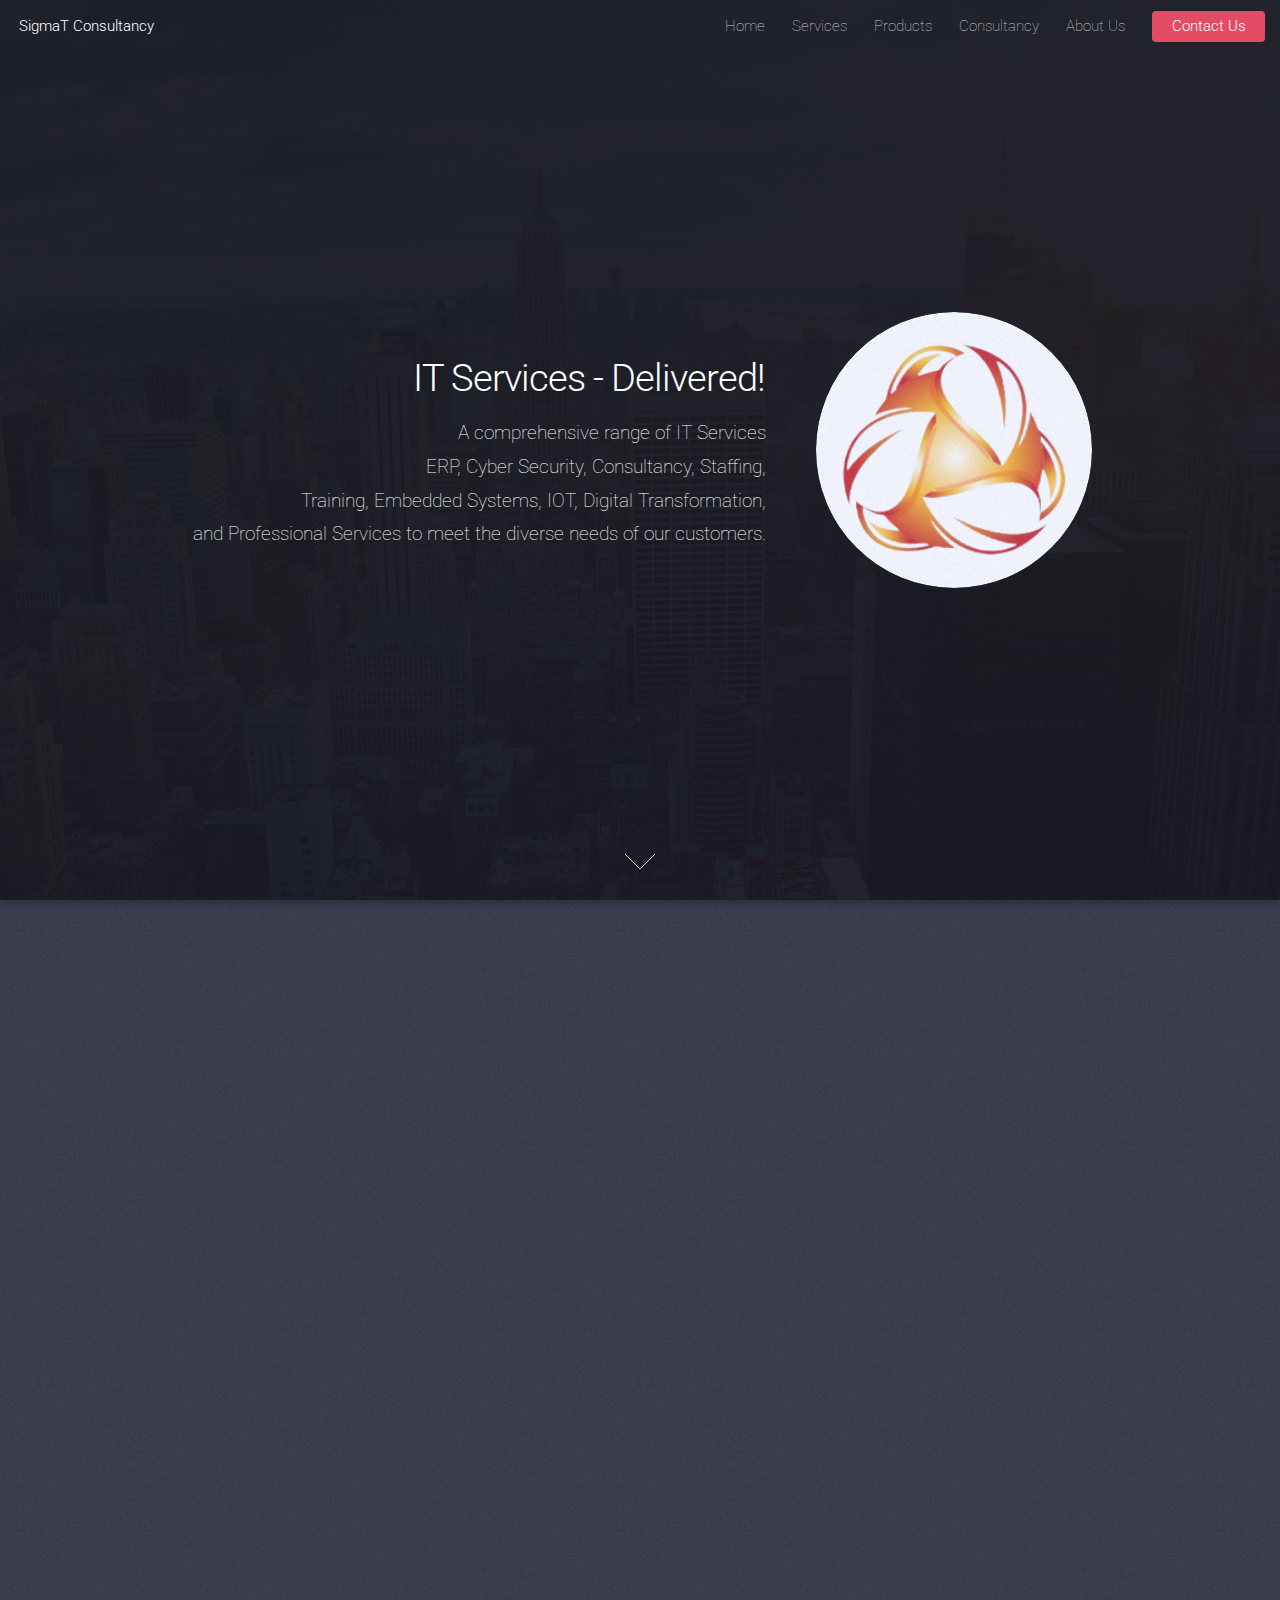
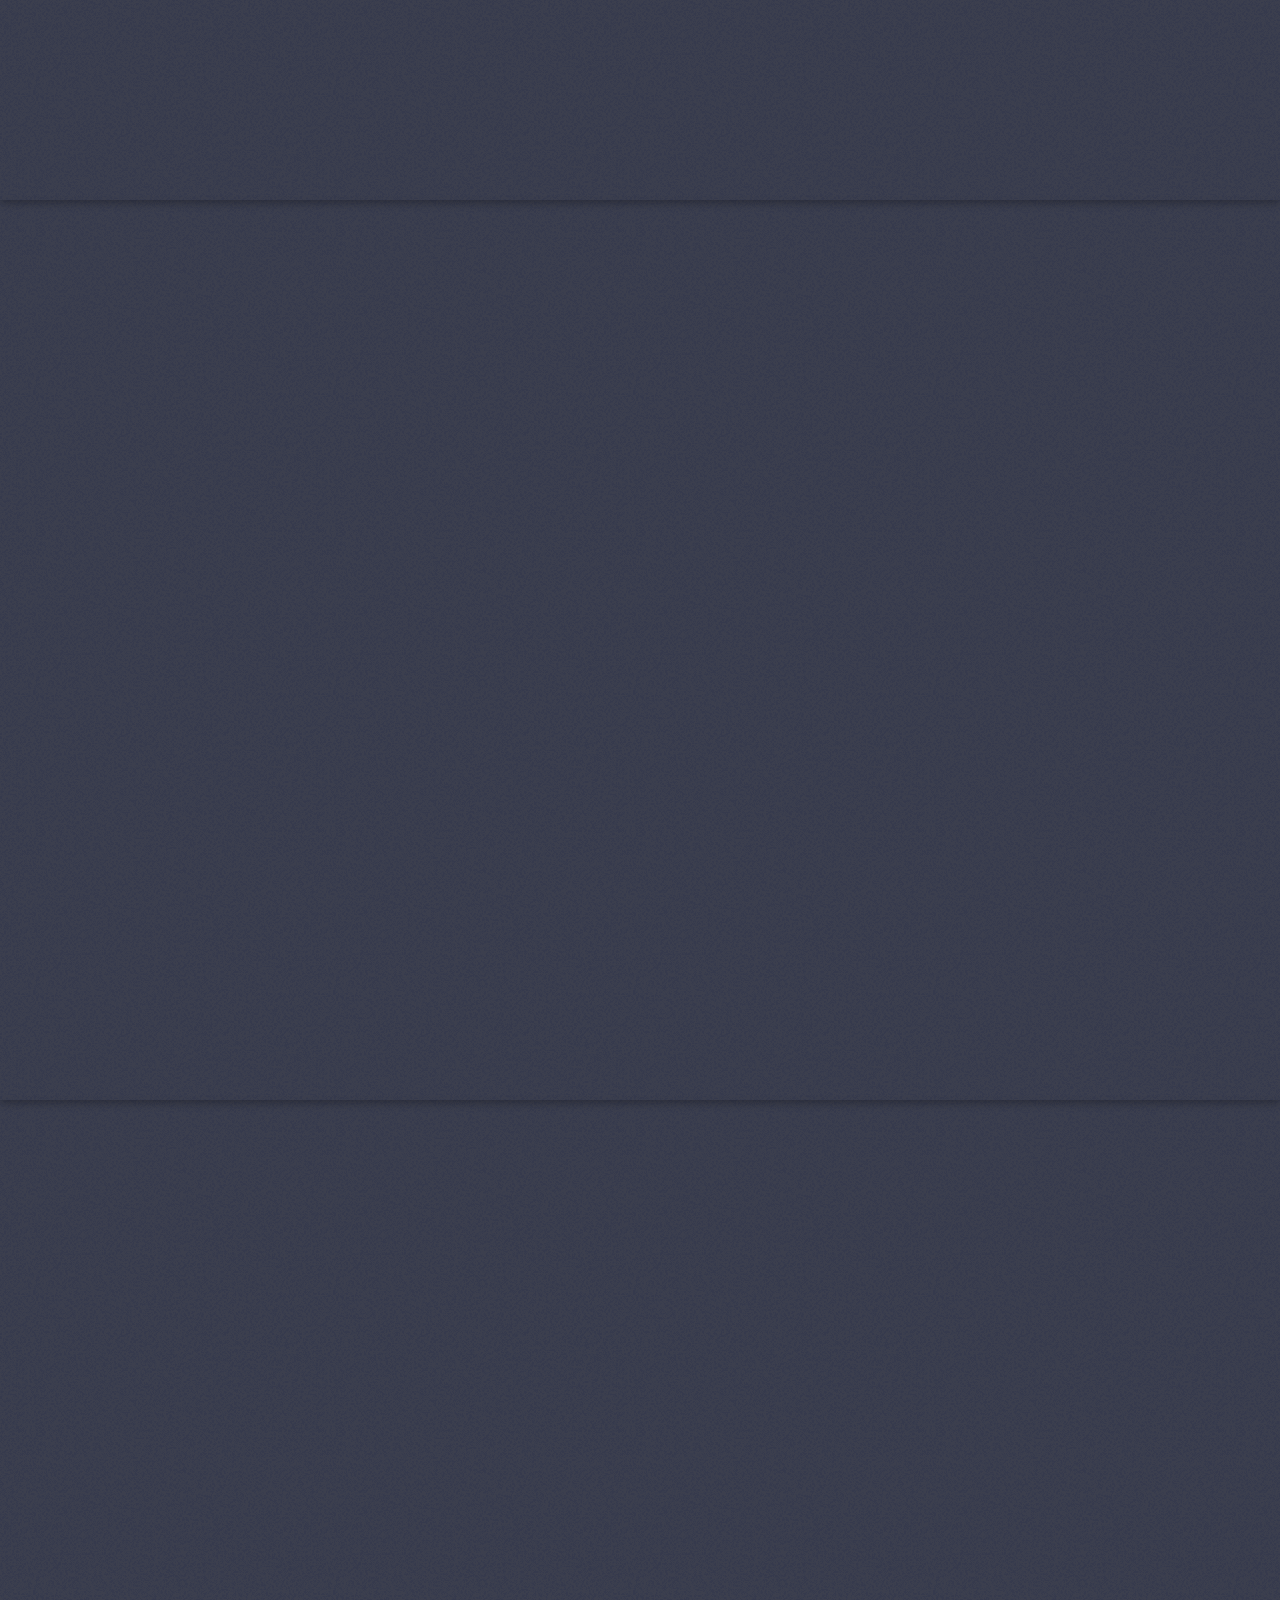
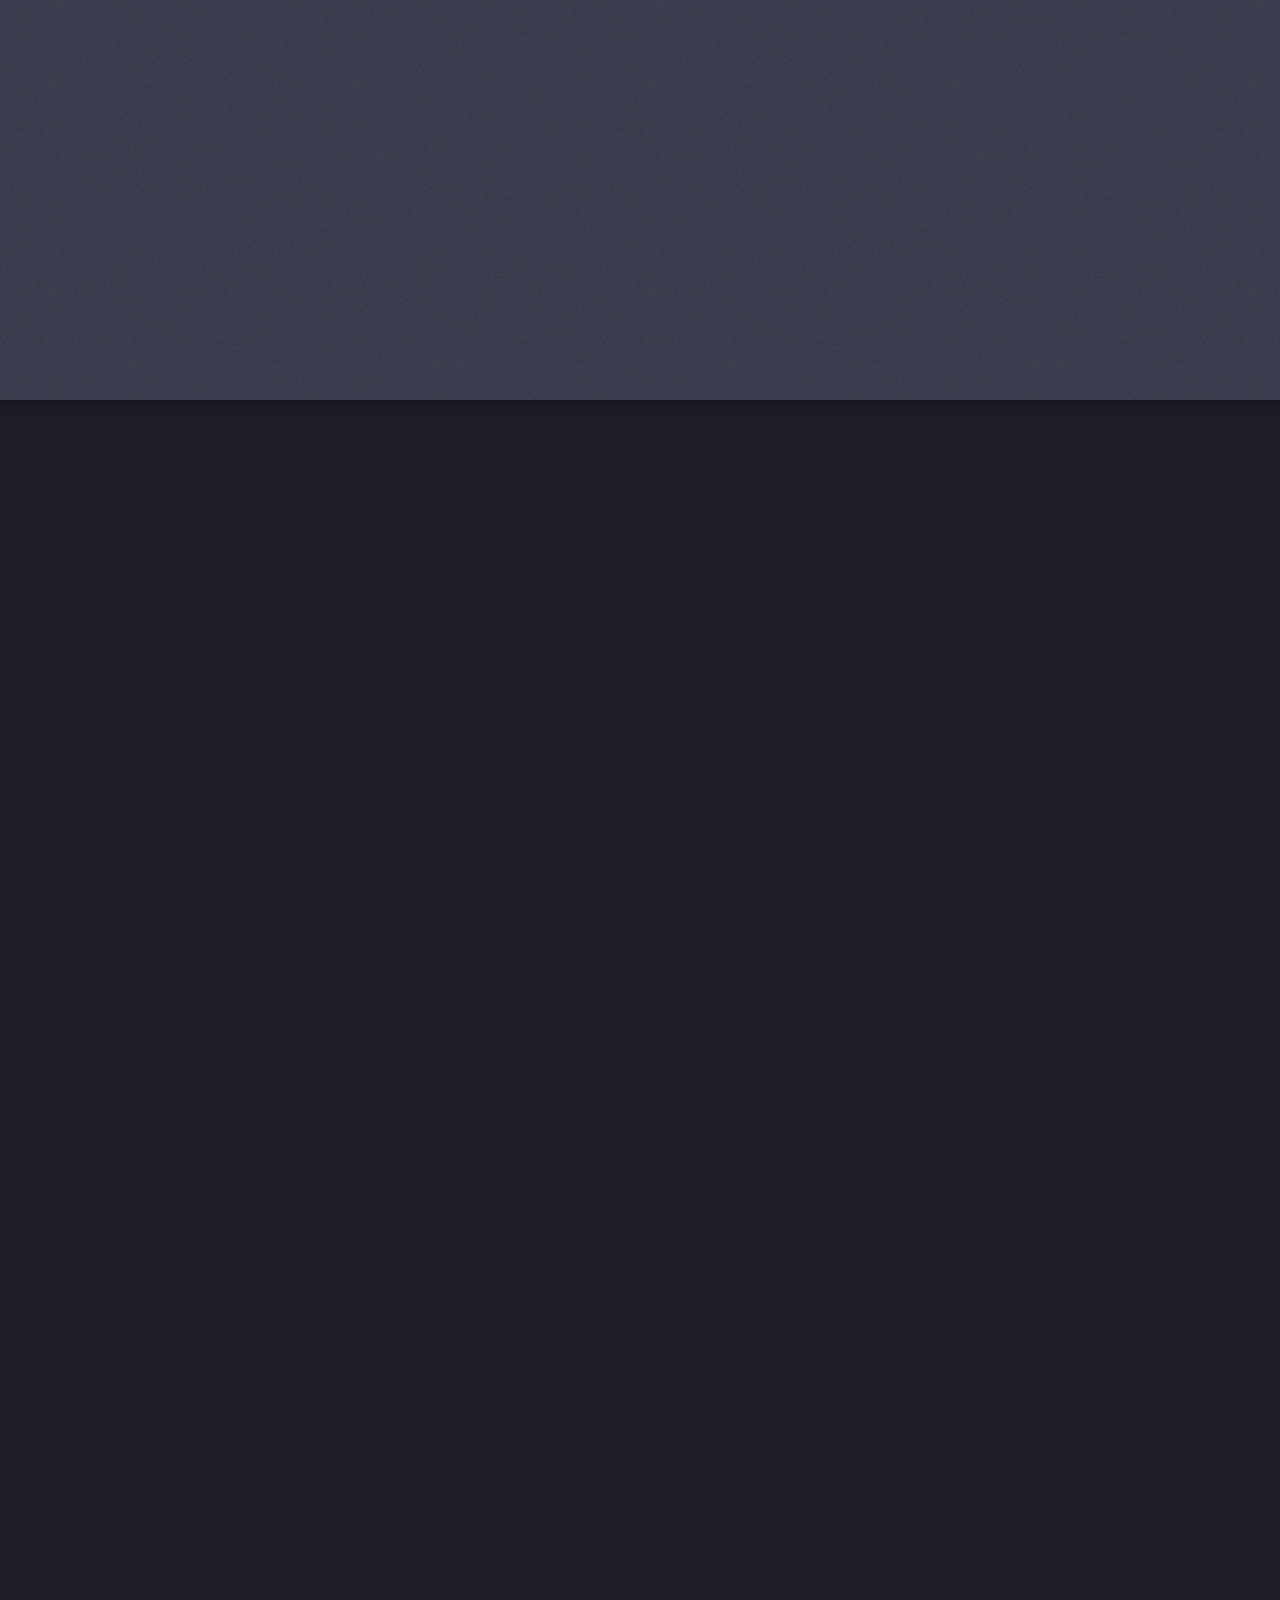
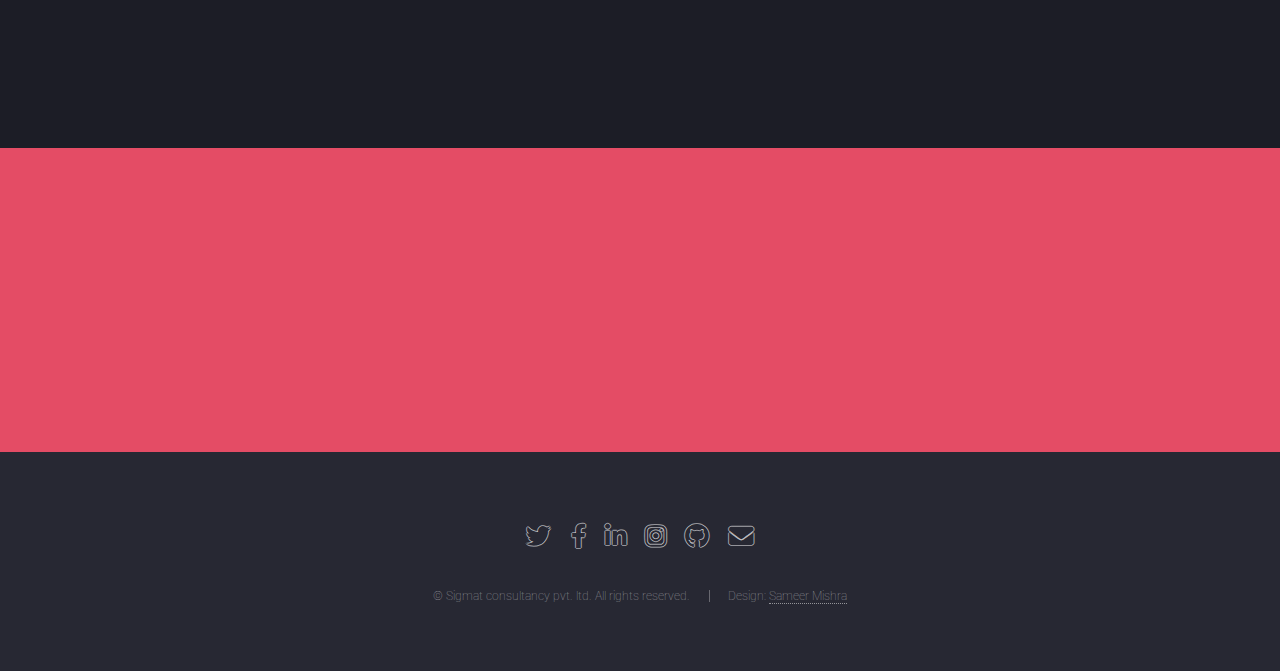
<file: index.html>
<!DOCTYPE HTML>
<html>
	<head>
		<title>SigmaT Consultancy Private Limited</title>
		<meta charset="utf-8" />
		<meta name="viewport" content="width=device-width, initial-scale=1, user-scalable=no" />
		<link rel="stylesheet" href="assets/css/main.css" />
		<noscript><link rel="stylesheet" href="assets/css/noscript.css" /></noscript>
	</head>
	<body class="is-preload landing">
		<div id="page-wrapper">

			<!-- Header -->
				<header id="header">
					<h1 id="logo"><a href="index.html">SigmaT Consultancy</a></h1>
					<nav id="nav">
						<ul>
							<li><a href="index.html">Home</a></li>
							<li>
								<a href="right-sidebar.html">Services</a>
								<ul>
									<li><a href="no-sidebar.html">Analytics</a></li>
									<li><a href="right-sidebar.html">Embedded systems</a></li>
									<li><a href="no-sidebar.html">E-commerce</a></li>
									<li><a href="left-sidebar.html">Software development</a></li>
									<li><a href="no-sidebar.html">Staffing and Managed Capacity</a></li>
									</ul>
							</li>
							<li>
								<a href="right-sidebar.html">Products</a>
								<ul>
									<li><a href="no-sidebar.html">E-commerce platform</a></li>
									<li><a href="right-sidebar.html">E-management systems</a></li>
									<li><a href="left-sidebar.html">GIS solutions</a></li>					
									<li>
										<a href="right-sidebar.html">Health care solution</a>
										<ul>
											<li><a href="no-sidebar.html">Health monitor</a></li>
											<li><a href="no-sidebar.html">ERP and GIS monitor</a></li>
										</ul>
									</li>
								</ul>
							</li>
							<li>
								<a href="right-sidebar.html">Consultancy</a>
								<ul>
									<li><a href="no-sidebar.html">Advanced Metering Infrastructure</a></li>
									<li><a href="right-sidebar.html">SAP & S4/Hana</a></li>
									<li><a href="left-sidebar.html">5G infrastructure solutions</a></li>
									<li><a href="no-sidebar.html">Cyber Security</a></li>
								</ul>
							</li>
							<li>
								<a href="right-sidebar.html">About Us</a>
								<ul>
									<li><a href="right-sidebar.html">Mentors</a></li>
									<li><a href="right-sidebar.html">Our Team</a></li>
									<li><a href="no-sidebar.html">Our Clients</a></li>
									<li><a href="no-sidebar.html">Awards</a></li>					
									<li><a href="no-sidebar.html">Patent</a></li>
								</ul>
							</li>
							<li><a href="form.html" class="button primary">Contact Us</a></li>
						</ul>
					</nav>
				</header>

			<!-- Banner -->
				<section id="banner">
					<div class="content">
						<header>
							<h2>IT Services - Delivered!</h2>
							<p>A comprehensive range of IT Services <br />
							ERP, Cyber Security, Consultancy, Staffing,<br />
							Training, Embedded Systems, IOT, Digital Transformation,<br />
							and Professional Services to meet the diverse needs of our customers.
							</p>
						</header>
						<span class="image"><img src="images/pic01.jpg" alt="" /></span>
					</div>
					<a href="#one" class="goto-next scrolly">Next</a>
				</section>

			<!-- One -->
				<section id="one" class="spotlight style1 bottom">
					<span class="image fit main"><img src="images/pic02.jpg" alt="" /></span>
					<div class="content">
						<div class="container">
							<div class="row">
								<div class="col-4 col-12-medium">
									<header>
										<h2>Are you ready to accelerate your business?</h2>
										<p>work with us to get better.</p>
									</header>
								</div>
								<div class="col-4 col-12-medium">
									<p>SigmaT's experts can help you find the right solution for your organization, whether it’s integrating new technology, improving existing systems, or developing new applications.</p>
								</div>
								<div class="col-4 col-12-medium">
									<p>We are open to a variety of collaboration models such as partnership, franchisee, or retainer-based consultancy.We can represent you in India to market, sell, and service your products, including resource management. Let us help you take your business to the next level.</p>
								</div>
							</div>
						</div>
					</div>
					<a href="#two" class="goto-next scrolly">Next</a>
				</section>

			<!-- Two -->
				<section id="two" class="spotlight style2 right">
					<span class="image fit main"><img src="images/pic03.jpg" alt="" /></span>
					<div class="content">
						<header>
							<h2>Our products</h2>
							<p>our products made to suit our customers.</p>
						</header>
						<p> Platform and Technology Agnostic Development Below are glimpses of some of the Products created by us</p>
						<ul class="actions">
							<li><a href="#" class="button">Learn More</a></li>
						</ul>
					</div>
					<a href="#three" class="goto-next scrolly">Next</a>
				</section>

			<!-- Three -->
				<section id="three" class="spotlight style3 left">
					<span class="image fit main bottom"><img src="images/pic04.jpg" alt="" /></span>
					<div class="content">
						<header>
							<h2>Our Services</h2>
							<p>Sustainable services for the market</p>
						</header>
						<p>Feugiat accumsan lorem eu ac lorem amet ac arcu phasellus tortor enim mi mi nisi praesent adipiscing. Integer mi sed nascetur cep aliquet augue varius tempus lobortis porttitor lorem et accumsan consequat adipiscing lorem.</p>
						<ul class="actions">
							<li><a href="#" class="button">Learn More</a></li>
						</ul>
					</div>
					<a href="#four" class="goto-next scrolly">Next</a>
				</section>

			<!-- Four -->
				<section id="four" class="wrapper style1 special fade-up">
					<div class="container">
						<header class="major">
							<h2>Let our partnership enable your business</h2>
							<p>Products, services and solutions delivered.</p>
						</header>
						<div class="box alt">
							<div class="row gtr-uniform">
								<section class="col-4 col-6-medium col-12-xsmall">
									<span class="icon solid alt major fa-chart-area"></span>
									<h3>IT product development</h3>
									<p>Custom development on Flutter, ReactJS, Node.js, Ruby on Rails, HTML, CSS, Java, Unity, MySQL, PostgreSQL, C, C++, unit testing software, Python, and Go Lang for developing, e-Commerce, GIS, Mobile Apps</p>
								</section>
								<section class="col-4 col-6-medium col-12-xsmall">
									<span class="icon solid alt major fa-comment"></span>
									<h3>Consultancy and Digital</h3>
									<p>SigmaT provides consultancy in the areas of Business Process Re-Engineering, Audit, Design Thinking, Automotive, Manufacturing, Telecom, NOC, SOC and Business Operations to achieve the desired results.</p>
								</section>
								<section class="col-4 col-6-medium col-12-xsmall">
									<span class="icon solid alt major fa-flask"></span>
									<h3>Managed Services</h3>
									<p>Our expertise in back office operation management enables customer  to outsource their IT Platform Management, such as ODC, GDC set up.</p>
								</section>
								<section class="col-4 col-6-medium col-12-xsmall">
									<span class="icon solid alt major fa-paper-plane"></span>
									<h3>Embedded Services and IOT</h3>
									<p>SigmaT specializes in a wide range of sectors, including manufacturing, telecom, embedded systems, RF systems, IOT, data analytics, and smart utilities.</p>
								</section>
								<section class="col-4 col-6-medium col-12-xsmall">
									<span class="icon solid alt major fa-file"></span>
									<h3>Staffing and Training</h3>
									<p>SigmaT offers a  range of innovative services, such as staffing and captive set up to boot camp, recruitment, training, leadership and soft skills development, as well as technology training.</p>
								</section>
								<section class="col-4 col-6-medium col-12-xsmall">
									<span class="icon solid alt major fa-lock"></span>
									<h3>Cyber Security</h3>
									<p>SigmaT  provides Cybersecurity, and IT audit services.</p>
								</section>
								<section class="col-4 col-6-medium col-12-xsmall">
									<span class="icon solid alt major fa-lock"></span>
									<h3>ERP</h3>
									<p>SigmaT  provides Enterprise Resource Planning (ERP), SAP, SAP CRM, Development and support services.</p>
								</section>
								<section class="col-4 col-6-medium col-12-xsmall">
									<span class="icon solid alt major fa-lock"></span>
									<h3>UI/UX</h3>
									<p>SigmaT  provides WCAG 2.2, SEO optimization, User interface, Web architecture, User experience audits and services.</p>
								</section>
								<section class="col-4 col-6-medium col-12-xsmall">
									<span class="icon solid alt major fa-lock"></span>
									<h3>Automobile industry</h3>
									<p>SigmaT  provides automobile solutions</p>
								</section>
							</div>
						</div>
						<footer class="major">
							<ul class="actions special">
								<li><a href="#" class="button">Back to top</a></li>
							</ul>
						</footer>
					</div>
				</section>

			<!-- Five -->
				<section id="five" class="wrapper style2 special fade">
					<div class="container">
						<header>
							<h2>Curious?</h2>
							<p>Let us revert back to you for your needs.</p>
						</header>
						<form method="post" action="#" class="cta">
							<div class="row gtr-uniform gtr-50">
								<div class="col-8 col-12-xsmall"><input type="email" name="email" id="email" placeholder="Your Email Address" /></div>
								<div class="col-4 col-12-xsmall"><input type="submit" value="Get Started" class="fit primary" /></div>
							</div>
						</form>
					</div>
				</section>

			<!-- Footer -->
				<footer id="footer">
					<ul class="icons">
						<li><a href="#" class="icon brands alt fa-twitter"><span class="label">Twitter</span></a></li>
						<li><a href="#" class="icon brands alt fa-facebook-f"><span class="label">Facebook</span></a></li>
						<li><a href="#" class="icon brands alt fa-linkedin-in"><span class="label">LinkedIn</span></a></li>
						<li><a href="#" class="icon brands alt fa-instagram"><span class="label">Instagram</span></a></li>
						<li><a href="#" class="icon brands alt fa-github"><span class="label">GitHub</span></a></li>
						<li><a href="#" class="icon solid alt fa-envelope"><span class="label">Email</span></a></li>
					</ul>
					<ul class="copyright">
						<li>&copy; Sigmat consultancy pvt. ltd. All rights reserved.</li><li>Design: <a href="https://samdimmortal.github.io/sameermishra/">Sameer Mishra</a></li>
					</ul>
				</footer>

		</div>

		<!-- Scripts -->
			<script src="assets/js/jquery.min.js"></script>
			<script src="assets/js/jquery.scrolly.min.js"></script>
			<script src="assets/js/jquery.dropotron.min.js"></script>
			<script src="assets/js/jquery.scrollex.min.js"></script>
			<script src="assets/js/browser.min.js"></script>
			<script src="assets/js/breakpoints.min.js"></script>
			<script src="assets/js/util.js"></script>
			<script src="assets/js/main.js"></script>

	</body>
</html>
</file>
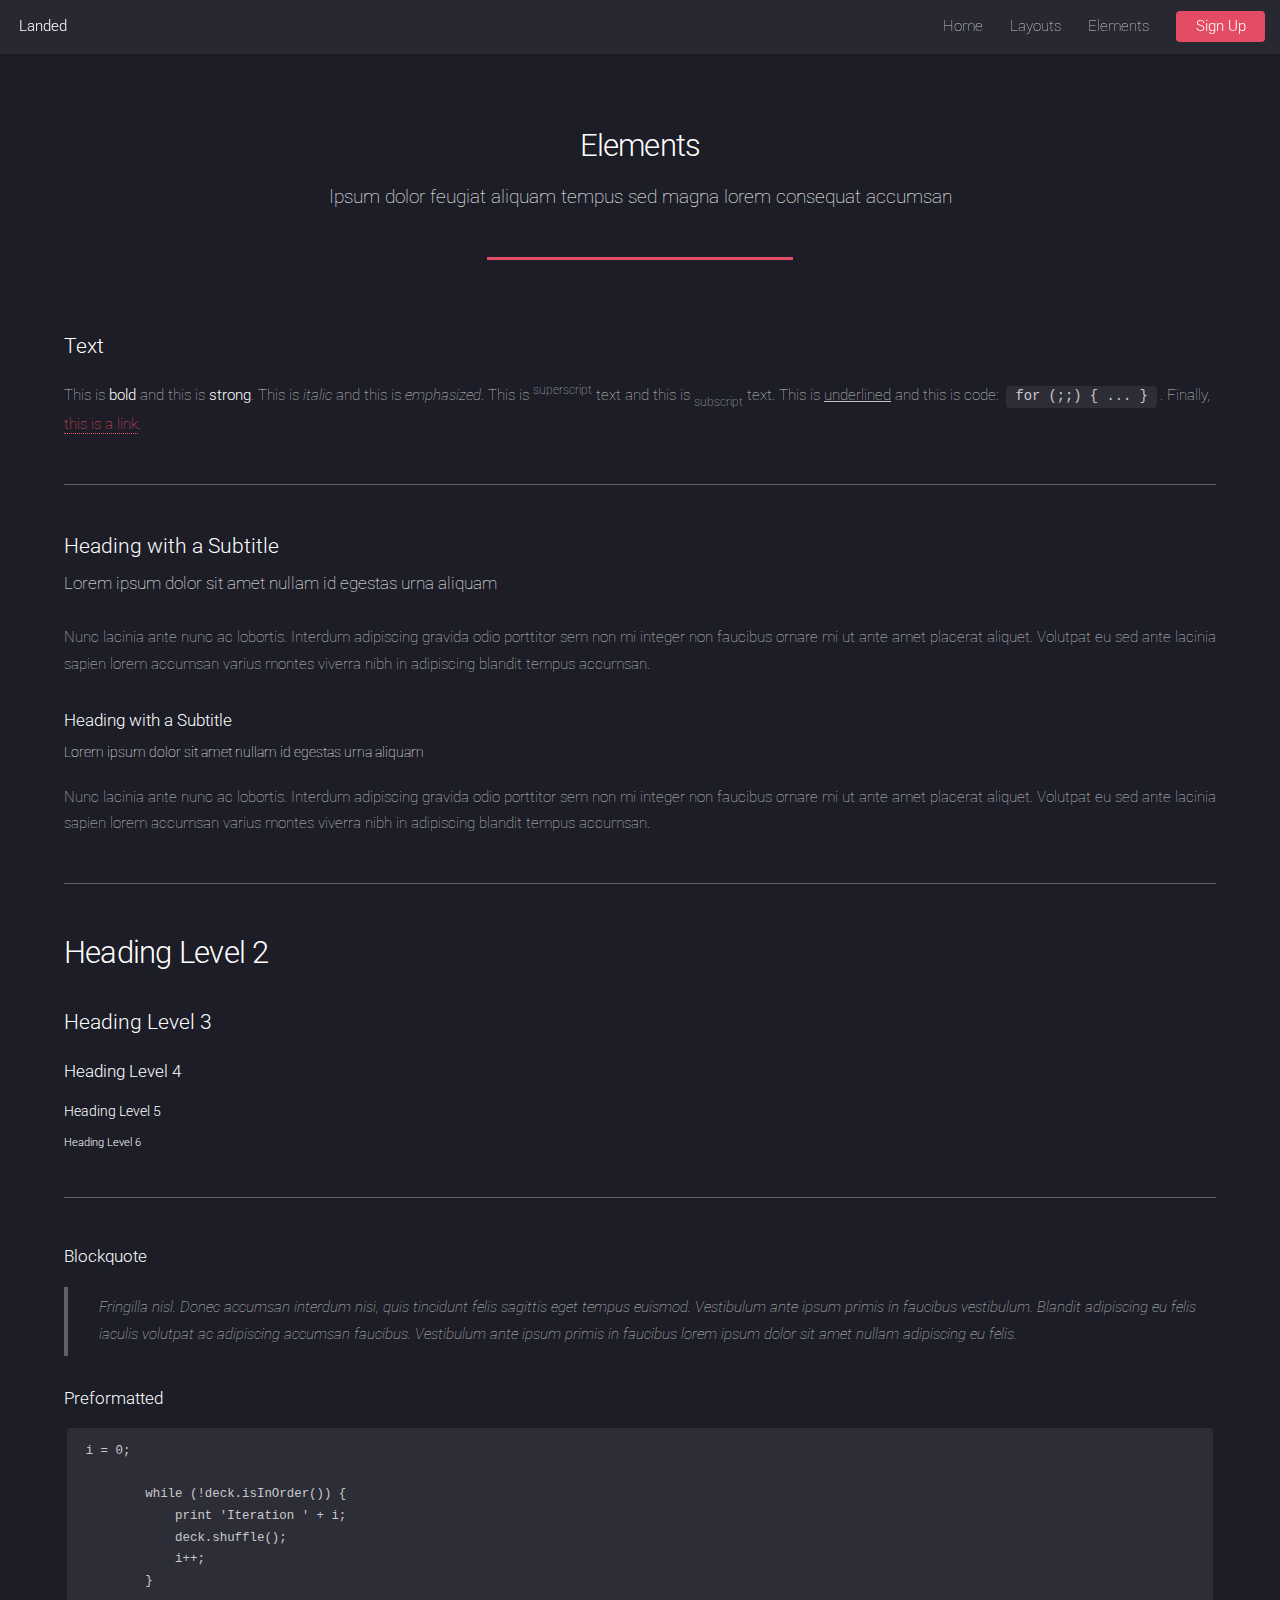
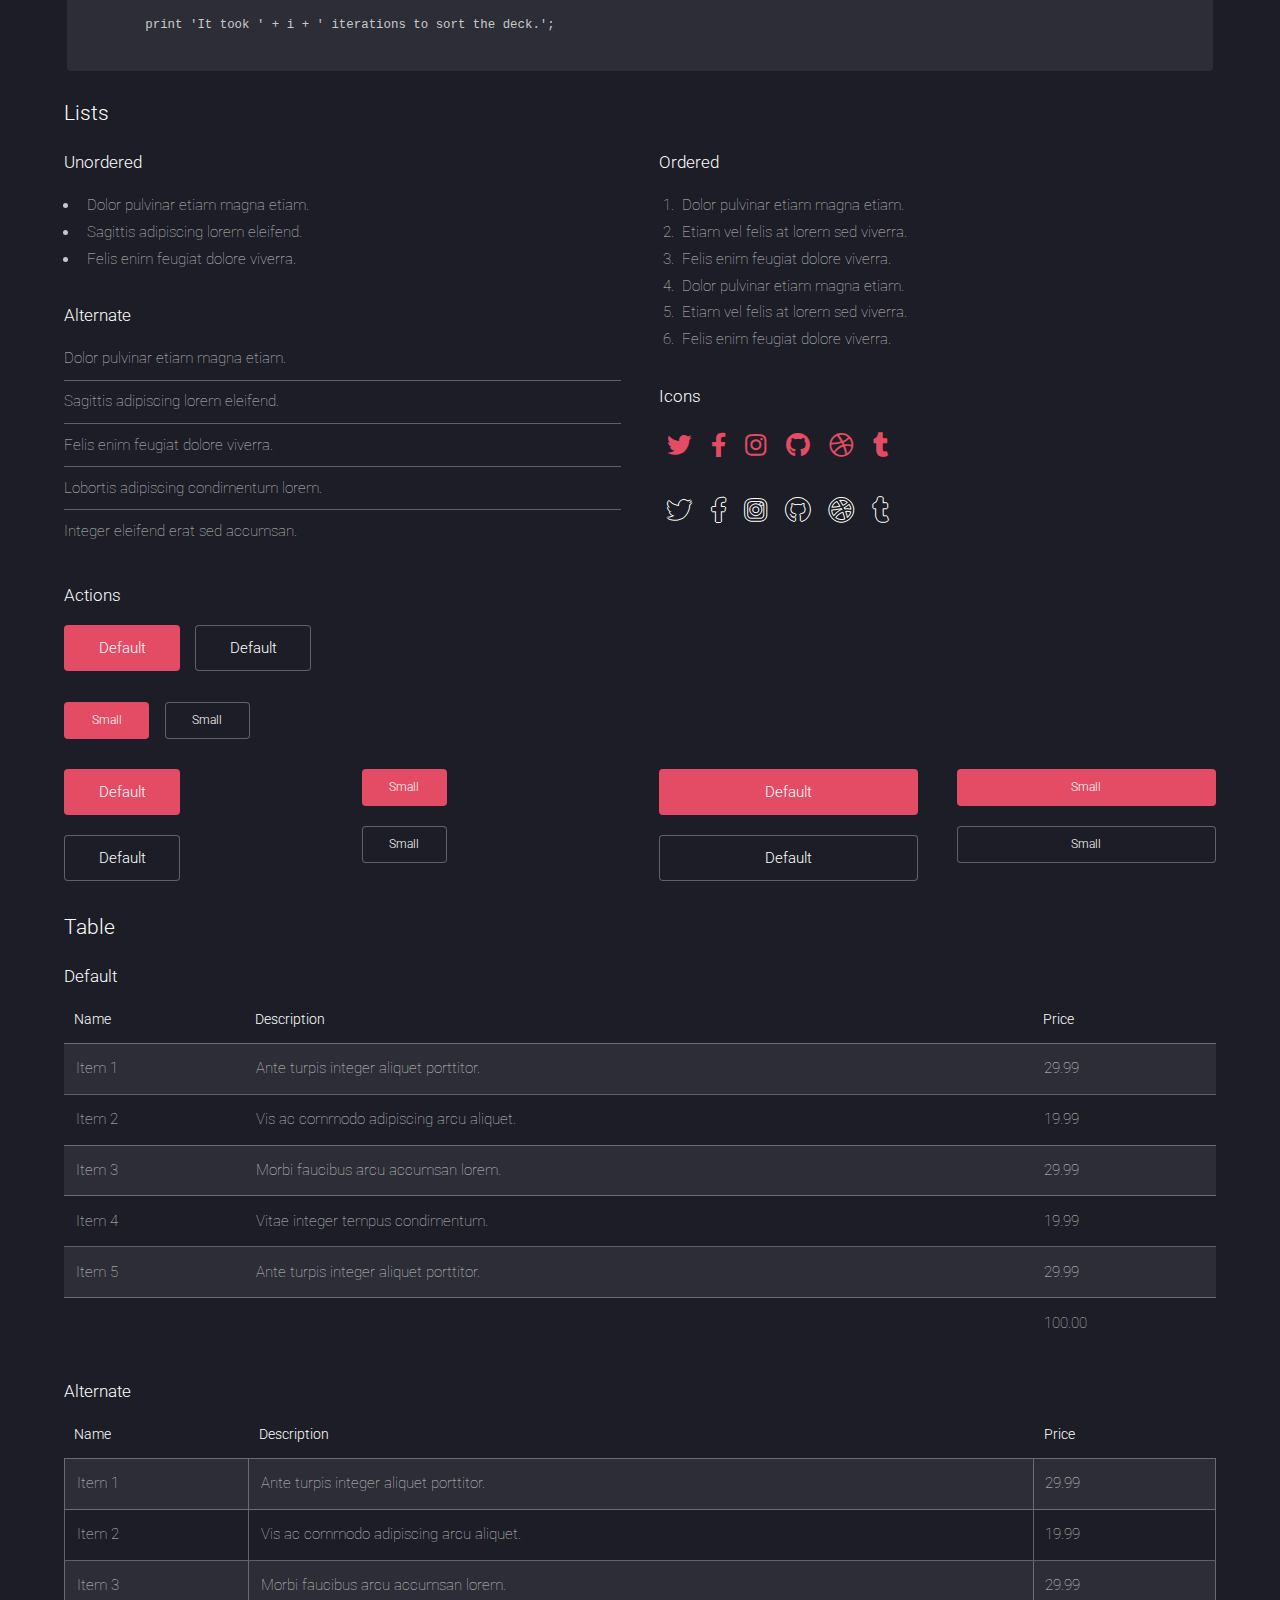
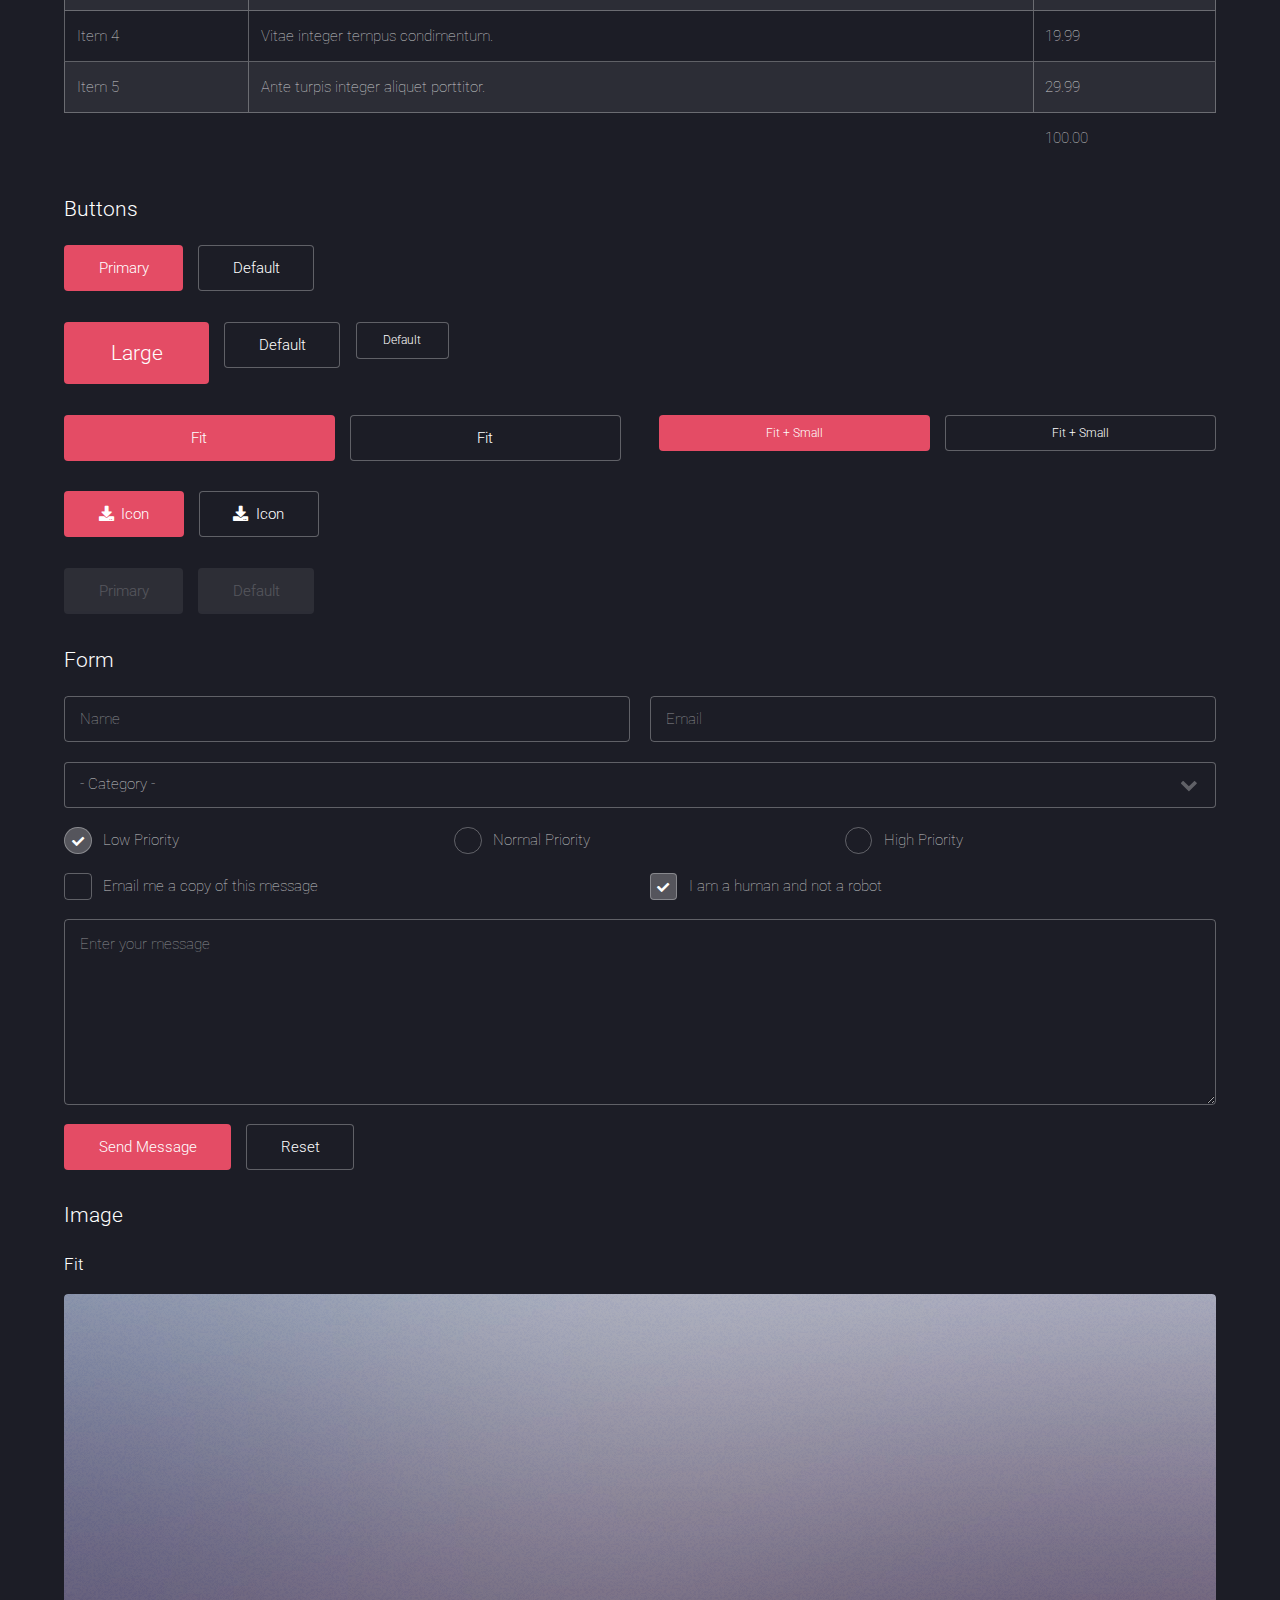
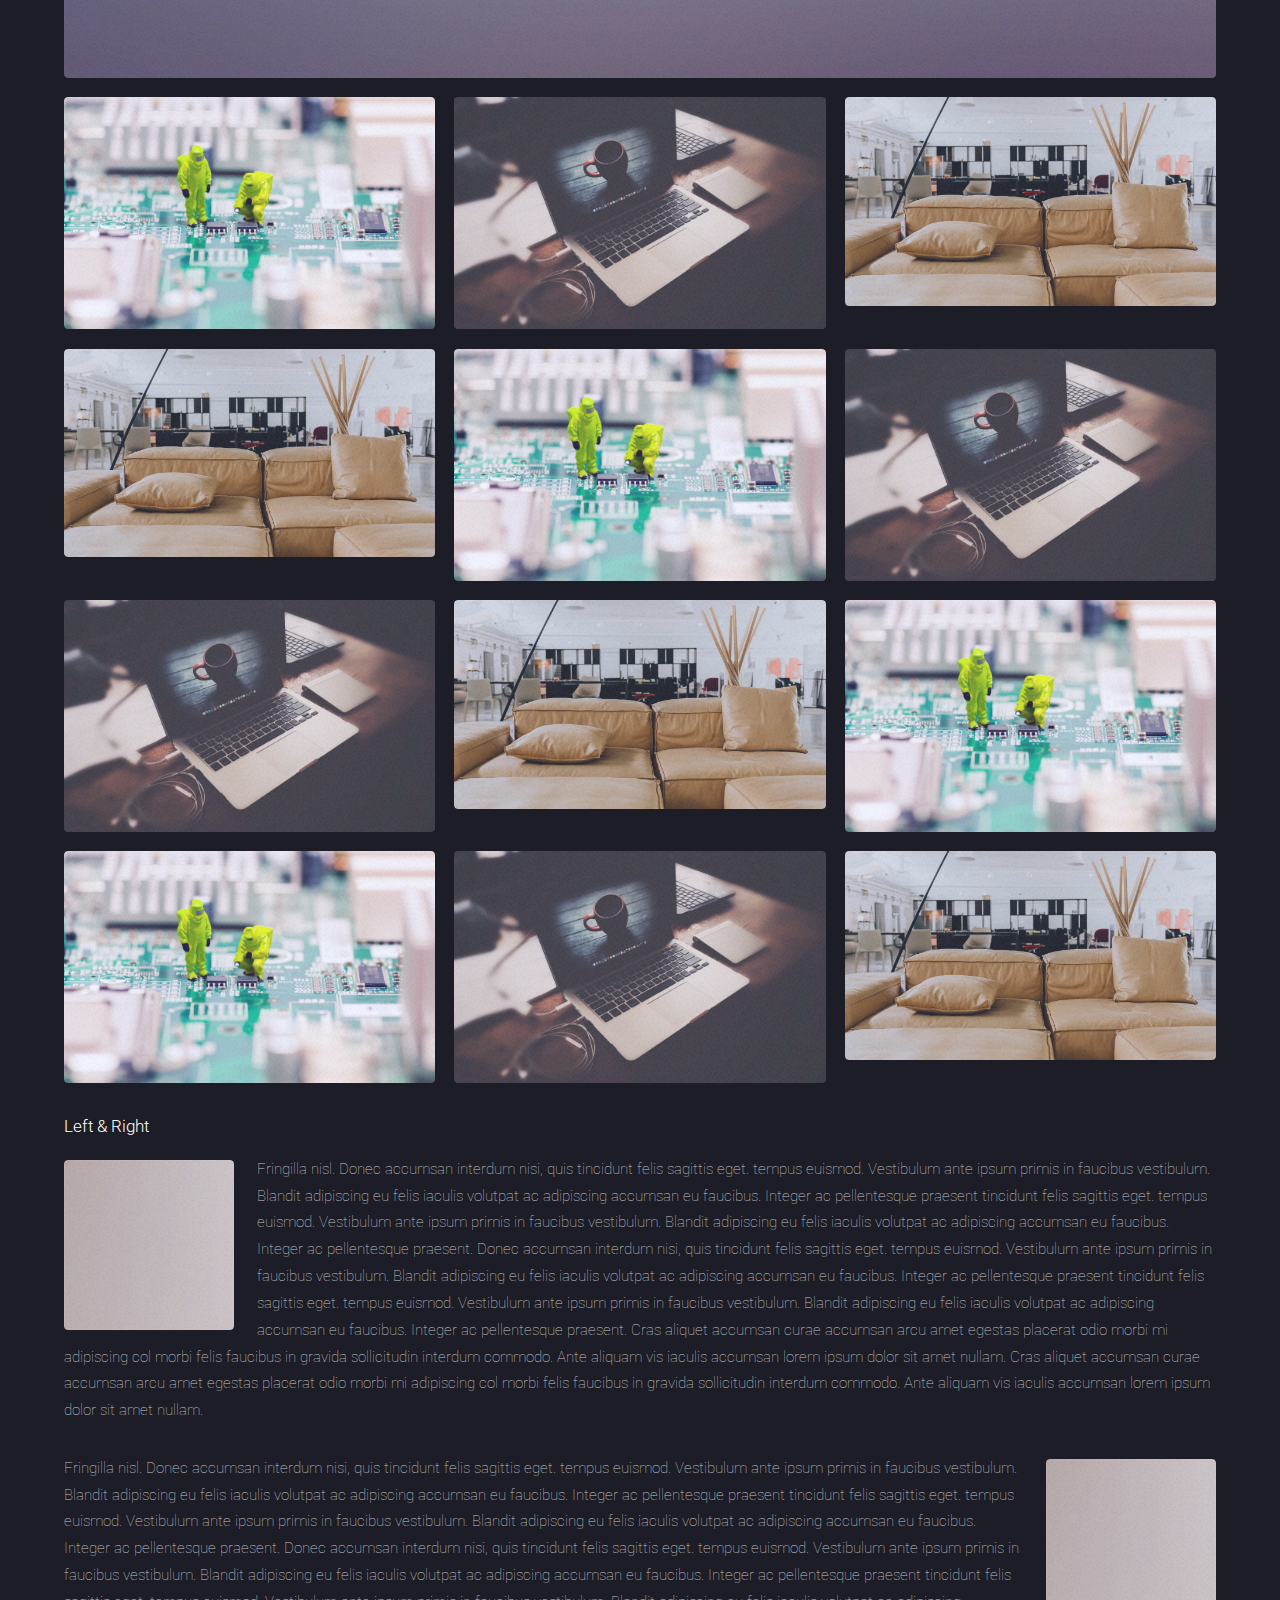
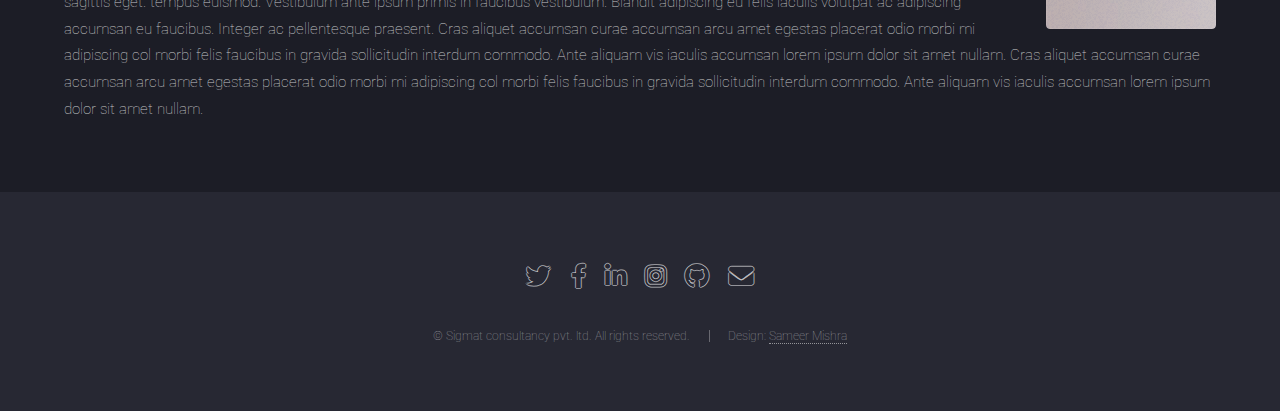
<file: elements.html>
<!DOCTYPE HTML>
<html>
	<head>
		<title>Elements</title>
		<meta charset="utf-8" />
		<meta name="viewport" content="width=device-width, initial-scale=1, user-scalable=no" />
		<link rel="stylesheet" href="assets/css/main.css" />
		<noscript><link rel="stylesheet" href="assets/css/noscript.css" /></noscript>
	</head>
	<body class="is-preload">
		<div id="page-wrapper">

			<!-- Header -->
				<header id="header">
					<h1 id="logo"><a href="index.html">Landed</a></h1>
					<nav id="nav">
						<ul>
							<li><a href="index.html">Home</a></li>
							<li>
								<a href="#">Layouts</a>
								<ul>
									<li><a href="left-sidebar.html">Left Sidebar</a></li>
									<li><a href="right-sidebar.html">Right Sidebar</a></li>
									<li><a href="no-sidebar.html">No Sidebar</a></li>
									<li>
										<a href="#">Submenu</a>
										<ul>
											<li><a href="#">Option 1</a></li>
											<li><a href="#">Option 2</a></li>
											<li><a href="#">Option 3</a></li>
											<li><a href="#">Option 4</a></li>
										</ul>
									</li>
								</ul>
							</li>
							<li><a href="elements.html">Elements</a></li>
							<li><a href="#" class="button primary">Sign Up</a></li>
						</ul>
					</nav>
				</header>

			<!-- Main -->
				<div id="main" class="wrapper style1">
					<div class="container">
						<header class="major">
							<h2>Elements</h2>
							<p>Ipsum dolor feugiat aliquam tempus sed magna lorem consequat accumsan</p>
						</header>

						<!-- Text -->
							<section>
								<h3>Text</h3>
								<p>This is <b>bold</b> and this is <strong>strong</strong>. This is <i>italic</i> and this is <em>emphasized</em>.
								This is <sup>superscript</sup> text and this is <sub>subscript</sub> text.
								This is <u>underlined</u> and this is code: <code>for (;;) { ... }</code>. Finally, <a href="#">this is a link</a>.</p>

								<hr />

								<header>
									<h3>Heading with a Subtitle</h3>
									<p>Lorem ipsum dolor sit amet nullam id egestas urna aliquam</p>
								</header>
								<p>Nunc lacinia ante nunc ac lobortis. Interdum adipiscing gravida odio porttitor sem non mi integer non faucibus ornare mi ut ante amet placerat aliquet. Volutpat eu sed ante lacinia sapien lorem accumsan varius montes viverra nibh in adipiscing blandit tempus accumsan.</p>
								<header>
									<h4>Heading with a Subtitle</h4>
									<p>Lorem ipsum dolor sit amet nullam id egestas urna aliquam</p>
								</header>
								<p>Nunc lacinia ante nunc ac lobortis. Interdum adipiscing gravida odio porttitor sem non mi integer non faucibus ornare mi ut ante amet placerat aliquet. Volutpat eu sed ante lacinia sapien lorem accumsan varius montes viverra nibh in adipiscing blandit tempus accumsan.</p>

								<hr />

								<h2>Heading Level 2</h2>
								<h3>Heading Level 3</h3>
								<h4>Heading Level 4</h4>
								<h5>Heading Level 5</h5>
								<h6>Heading Level 6</h6>

								<hr />

								<h4>Blockquote</h4>
								<blockquote>Fringilla nisl. Donec accumsan interdum nisi, quis tincidunt felis sagittis eget tempus euismod. Vestibulum ante ipsum primis in faucibus vestibulum. Blandit adipiscing eu felis iaculis volutpat ac adipiscing accumsan faucibus. Vestibulum ante ipsum primis in faucibus lorem ipsum dolor sit amet nullam adipiscing eu felis.</blockquote>

								<h4>Preformatted</h4>
								<pre><code>i = 0;

	while (!deck.isInOrder()) {
	    print 'Iteration ' + i;
	    deck.shuffle();
	    i++;
	}

	print 'It took ' + i + ' iterations to sort the deck.';
	</code></pre>
							</section>

						<!-- Lists -->
							<section>
								<h3>Lists</h3>
								<div class="row">
									<div class="col-6 col-12-xsmall">

										<h4>Unordered</h4>
										<ul>
											<li>Dolor pulvinar etiam magna etiam.</li>
											<li>Sagittis adipiscing lorem eleifend.</li>
											<li>Felis enim feugiat dolore viverra.</li>
										</ul>

										<h4>Alternate</h4>
										<ul class="alt">
											<li>Dolor pulvinar etiam magna etiam.</li>
											<li>Sagittis adipiscing lorem eleifend.</li>
											<li>Felis enim feugiat dolore viverra.</li>
											<li>Lobortis adipiscing condimentum lorem.</li>
											<li>Integer eleifend erat sed accumsan.</li>
										</ul>

									</div>
									<div class="col-6 col-12-xsmall">

										<h4>Ordered</h4>
										<ol>
											<li>Dolor pulvinar etiam magna etiam.</li>
											<li>Etiam vel felis at lorem sed viverra.</li>
											<li>Felis enim feugiat dolore viverra.</li>
											<li>Dolor pulvinar etiam magna etiam.</li>
											<li>Etiam vel felis at lorem sed viverra.</li>
											<li>Felis enim feugiat dolore viverra.</li>
										</ol>

										<h4>Icons</h4>
										<ul class="icons">
											<li><a href="#" class="icon brands fa-twitter"><span class="label">Twitter</span></a></li>
											<li><a href="#" class="icon brands fa-facebook-f"><span class="label">Facebook</span></a></li>
											<li><a href="#" class="icon brands fa-instagram"><span class="label">Instagram</span></a></li>
											<li><a href="#" class="icon brands fa-github"><span class="label">Github</span></a></li>
											<li><a href="#" class="icon brands fa-dribbble"><span class="label">Dribbble</span></a></li>
											<li><a href="#" class="icon brands fa-tumblr"><span class="label">Tumblr</span></a></li>
										</ul>
										<ul class="icons">
											<li><a href="#" class="icon brands alt fa-twitter"><span class="label">Twitter</span></a></li>
											<li><a href="#" class="icon brands alt fa-facebook-f"><span class="label">Facebook</span></a></li>
											<li><a href="#" class="icon brands alt fa-instagram"><span class="label">Instagram</span></a></li>
											<li><a href="#" class="icon brands alt fa-github"><span class="label">Github</span></a></li>
											<li><a href="#" class="icon brands alt fa-dribbble"><span class="label">Dribbble</span></a></li>
											<li><a href="#" class="icon brands alt fa-tumblr"><span class="label">Tumblr</span></a></li>
										</ul>

									</div>
								</div>

								<h4>Actions</h4>
								<ul class="actions">
									<li><a href="#" class="button primary">Default</a></li>
									<li><a href="#" class="button">Default</a></li>
								</ul>
								<ul class="actions small">
									<li><a href="#" class="button primary small">Small</a></li>
									<li><a href="#" class="button small">Small</a></li>
								</ul>
								<div class="row">
									<div class="col-3 col-6-medium col-12-xsmall">
										<ul class="actions stacked">
											<li><a href="#" class="button primary">Default</a></li>
											<li><a href="#" class="button">Default</a></li>
										</ul>
									</div>
									<div class="col-3 col-6-medium col-12-xsmall">
										<ul class="actions stacked">
											<li><a href="#" class="button primary small">Small</a></li>
											<li><a href="#" class="button small">Small</a></li>
										</ul>
									</div>
									<div class="col-3 col-6-medium col-12-xsmall">
										<ul class="actions stacked">
											<li><a href="#" class="button primary fit">Default</a></li>
											<li><a href="#" class="button fit">Default</a></li>
										</ul>
									</div>
									<div class="col-3 col-6-medium col-12-xsmall">
										<ul class="actions stacked">
											<li><a href="#" class="button primary small fit">Small</a></li>
											<li><a href="#" class="button small fit">Small</a></li>
										</ul>
									</div>
								</div>
							</section>

						<!-- Table -->
							<section>
								<h3>Table</h3>
								<h4>Default</h4>
								<div class="table-wrapper">
									<table>
										<thead>
											<tr>
												<th>Name</th>
												<th>Description</th>
												<th>Price</th>
											</tr>
										</thead>
										<tbody>
											<tr>
												<td>Item 1</td>
												<td>Ante turpis integer aliquet porttitor.</td>
												<td>29.99</td>
											</tr>
											<tr>
												<td>Item 2</td>
												<td>Vis ac commodo adipiscing arcu aliquet.</td>
												<td>19.99</td>
											</tr>
											<tr>
												<td>Item 3</td>
												<td> Morbi faucibus arcu accumsan lorem.</td>
												<td>29.99</td>
											</tr>
											<tr>
												<td>Item 4</td>
												<td>Vitae integer tempus condimentum.</td>
												<td>19.99</td>
											</tr>
											<tr>
												<td>Item 5</td>
												<td>Ante turpis integer aliquet porttitor.</td>
												<td>29.99</td>
											</tr>
										</tbody>
										<tfoot>
											<tr>
												<td colspan="2"></td>
												<td>100.00</td>
											</tr>
										</tfoot>
									</table>
								</div>
								<h4>Alternate</h4>
								<div class="table-wrapper">
									<table class="alt">
										<thead>
											<tr>
												<th>Name</th>
												<th>Description</th>
												<th>Price</th>
											</tr>
										</thead>
										<tbody>
											<tr>
												<td>Item 1</td>
												<td>Ante turpis integer aliquet porttitor.</td>
												<td>29.99</td>
											</tr>
											<tr>
												<td>Item 2</td>
												<td>Vis ac commodo adipiscing arcu aliquet.</td>
												<td>19.99</td>
											</tr>
											<tr>
												<td>Item 3</td>
												<td> Morbi faucibus arcu accumsan lorem.</td>
												<td>29.99</td>
											</tr>
											<tr>
												<td>Item 4</td>
												<td>Vitae integer tempus condimentum.</td>
												<td>19.99</td>
											</tr>
											<tr>
												<td>Item 5</td>
												<td>Ante turpis integer aliquet porttitor.</td>
												<td>29.99</td>
											</tr>
										</tbody>
										<tfoot>
											<tr>
												<td colspan="2"></td>
												<td>100.00</td>
											</tr>
										</tfoot>
									</table>
								</div>
							</section>

						<!-- Buttons -->
							<section>
								<h3>Buttons</h3>
								<ul class="actions">
									<li><a href="#" class="button primary">Primary</a></li>
									<li><a href="#" class="button">Default</a></li>
								</ul>
								<ul class="actions">
									<li><a href="#" class="button primary large">Large</a></li>
									<li><a href="#" class="button">Default</a></li>
									<li><a href="#" class="button small">Default</a></li>
								</ul>
								<div class="row">
									<div class="col-6 col-12-xsmall">
										<ul class="actions fit">
											<li><a href="#" class="button primary fit">Fit</a></li>
											<li><a href="#" class="button fit">Fit</a></li>
										</ul>
									</div>
									<div class="col-6 col-12-xsmall">
										<ul class="actions fit small">
											<li><a href="#" class="button primary fit small">Fit + Small</a></li>
											<li><a href="#" class="button fit small">Fit + Small</a></li>
										</ul>
									</div>
								</div>
								<ul class="actions">
									<li><a href="#" class="button primary icon solid fa-download">Icon</a></li>
									<li><a href="#" class="button icon solid fa-download">Icon</a></li>
								</ul>
								<ul class="actions">
									<li><span class="button primary disabled">Primary</span></li>
									<li><span class="button disabled">Default</span></li>
								</ul>
							</section>

						<!-- Form -->
							<section>
								<h3>Form</h3>
								<form method="post" action="#">
									<div class="row gtr-uniform gtr-50">
										<div class="col-6 col-12-xsmall">
											<input type="text" name="name" id="name" value="" placeholder="Name" />
										</div>
										<div class="col-6 col-12-xsmall">
											<input type="email" name="email" id="email" value="" placeholder="Email" />
										</div>
										<div class="col-12">
											<select name="category" id="category">
												<option value="">- Category -</option>
												<option value="1">Manufacturing</option>
												<option value="1">Shipping</option>
												<option value="1">Administration</option>
												<option value="1">Human Resources</option>
											</select>
										</div>
										<div class="col-4 col-12-medium">
											<input type="radio" id="priority-low" name="priority" checked>
											<label for="priority-low">Low Priority</label>
										</div>
										<div class="col-4 col-12-medium">
											<input type="radio" id="priority-normal" name="priority">
											<label for="priority-normal">Normal Priority</label>
										</div>
										<div class="col-4 col-12-medium">
											<input type="radio" id="priority-high" name="priority">
											<label for="priority-high">High Priority</label>
										</div>
										<div class="col-6 col-12-medium">
											<input type="checkbox" id="copy" name="copy">
											<label for="copy">Email me a copy of this message</label>
										</div>
										<div class="col-6 col-12-medium">
											<input type="checkbox" id="human" name="human" checked>
											<label for="human">I am a human and not a robot</label>
										</div>
										<div class="col-12">
											<textarea name="message" id="message" placeholder="Enter your message" rows="6"></textarea>
										</div>
										<div class="col-12">
											<ul class="actions">
												<li><input type="submit" value="Send Message" class="primary" /></li>
												<li><input type="reset" value="Reset" /></li>
											</ul>
										</div>
									</div>
								</form>
							</section>

						<!-- Image -->
							<section>
								<h3>Image</h3>
								<h4>Fit</h4>
								<div class="box alt">
									<div class="row gtr-50 gtr-uniform">
										<div class="col-12"><span class="image fit"><img src="images/pic07.jpg" alt="" /></span></div>
										<div class="col-4 col-6-xsmall"><span class="image fit"><img src="images/pic02.jpg" alt="" /></span></div>
										<div class="col-4 col-6-xsmall"><span class="image fit"><img src="images/pic03.jpg" alt="" /></span></div>
										<div class="col-4 col-6-xsmall"><span class="image fit"><img src="images/pic04.jpg" alt="" /></span></div>
										<div class="col-4 col-6-xsmall"><span class="image fit"><img src="images/pic04.jpg" alt="" /></span></div>
										<div class="col-4 col-6-xsmall"><span class="image fit"><img src="images/pic02.jpg" alt="" /></span></div>
										<div class="col-4 col-6-xsmall"><span class="image fit"><img src="images/pic03.jpg" alt="" /></span></div>
										<div class="col-4 col-6-xsmall"><span class="image fit"><img src="images/pic03.jpg" alt="" /></span></div>
										<div class="col-4 col-6-xsmall"><span class="image fit"><img src="images/pic04.jpg" alt="" /></span></div>
										<div class="col-4 col-6-xsmall"><span class="image fit"><img src="images/pic02.jpg" alt="" /></span></div>
										<div class="col-4 col-6-xsmall"><span class="image fit"><img src="images/pic02.jpg" alt="" /></span></div>
										<div class="col-4 col-6-xsmall"><span class="image fit"><img src="images/pic03.jpg" alt="" /></span></div>
										<div class="col-4 col-6-xsmall"><span class="image fit"><img src="images/pic04.jpg" alt="" /></span></div>
									</div>
								</div>

								<h4>Left &amp; Right</h4>
								<p><span class="image left"><img src="images/pic08.jpg" alt="" /></span>Fringilla nisl. Donec accumsan interdum nisi, quis tincidunt felis sagittis eget. tempus euismod. Vestibulum ante ipsum primis in faucibus vestibulum. Blandit adipiscing eu felis iaculis volutpat ac adipiscing accumsan eu faucibus. Integer ac pellentesque praesent tincidunt felis sagittis eget. tempus euismod. Vestibulum ante ipsum primis in faucibus vestibulum. Blandit adipiscing eu felis iaculis volutpat ac adipiscing accumsan eu faucibus. Integer ac pellentesque praesent. Donec accumsan interdum nisi, quis tincidunt felis sagittis eget. tempus euismod. Vestibulum ante ipsum primis in faucibus vestibulum. Blandit adipiscing eu felis iaculis volutpat ac adipiscing accumsan eu faucibus. Integer ac pellentesque praesent tincidunt felis sagittis eget. tempus euismod. Vestibulum ante ipsum primis in faucibus vestibulum. Blandit adipiscing eu felis iaculis volutpat ac adipiscing accumsan eu faucibus. Integer ac pellentesque praesent. Cras aliquet accumsan curae accumsan arcu amet egestas placerat odio morbi mi adipiscing col morbi felis faucibus in gravida sollicitudin interdum commodo. Ante aliquam vis iaculis accumsan lorem ipsum dolor sit amet nullam. Cras aliquet accumsan curae accumsan arcu amet egestas placerat odio morbi mi adipiscing col morbi felis faucibus in gravida sollicitudin interdum commodo. Ante aliquam vis iaculis accumsan lorem ipsum dolor sit amet nullam.</p>
								<p><span class="image right"><img src="images/pic08.jpg" alt="" /></span>Fringilla nisl. Donec accumsan interdum nisi, quis tincidunt felis sagittis eget. tempus euismod. Vestibulum ante ipsum primis in faucibus vestibulum. Blandit adipiscing eu felis iaculis volutpat ac adipiscing accumsan eu faucibus. Integer ac pellentesque praesent tincidunt felis sagittis eget. tempus euismod. Vestibulum ante ipsum primis in faucibus vestibulum. Blandit adipiscing eu felis iaculis volutpat ac adipiscing accumsan eu faucibus. Integer ac pellentesque praesent. Donec accumsan interdum nisi, quis tincidunt felis sagittis eget. tempus euismod. Vestibulum ante ipsum primis in faucibus vestibulum. Blandit adipiscing eu felis iaculis volutpat ac adipiscing accumsan eu faucibus. Integer ac pellentesque praesent tincidunt felis sagittis eget. tempus euismod. Vestibulum ante ipsum primis in faucibus vestibulum. Blandit adipiscing eu felis iaculis volutpat ac adipiscing accumsan eu faucibus. Integer ac pellentesque praesent. Cras aliquet accumsan curae accumsan arcu amet egestas placerat odio morbi mi adipiscing col morbi felis faucibus in gravida sollicitudin interdum commodo. Ante aliquam vis iaculis accumsan lorem ipsum dolor sit amet nullam. Cras aliquet accumsan curae accumsan arcu amet egestas placerat odio morbi mi adipiscing col morbi felis faucibus in gravida sollicitudin interdum commodo. Ante aliquam vis iaculis accumsan lorem ipsum dolor sit amet nullam.</p>
							</section>

					</div>
				</div>

<!-- Footer -->
				<footer id="footer">
					<ul class="icons">
						<li><a href="#" class="icon brands alt fa-twitter"><span class="label">Twitter</span></a></li>
						<li><a href="#" class="icon brands alt fa-facebook-f"><span class="label">Facebook</span></a></li>
						<li><a href="#" class="icon brands alt fa-linkedin-in"><span class="label">LinkedIn</span></a></li>
						<li><a href="#" class="icon brands alt fa-instagram"><span class="label">Instagram</span></a></li>
						<li><a href="#" class="icon brands alt fa-github"><span class="label">GitHub</span></a></li>
						<li><a href="#" class="icon solid alt fa-envelope"><span class="label">Email</span></a></li>
					</ul>
					<ul class="copyright">
						<li>&copy; Sigmat consultancy pvt. ltd. All rights reserved.</li><li>Design: <a href="https://samdimmortal.github.io/sameermishra/">Sameer Mishra</a></li>
					</ul>
				</footer>

		</div>

		<!-- Scripts -->
			<script src="assets/js/jquery.min.js"></script>
			<script src="assets/js/jquery.scrolly.min.js"></script>
			<script src="assets/js/jquery.dropotron.min.js"></script>
			<script src="assets/js/jquery.scrollex.min.js"></script>
			<script src="assets/js/browser.min.js"></script>
			<script src="assets/js/breakpoints.min.js"></script>
			<script src="assets/js/util.js"></script>
			<script src="assets/js/main.js"></script>

	</body>
</html>
</file>
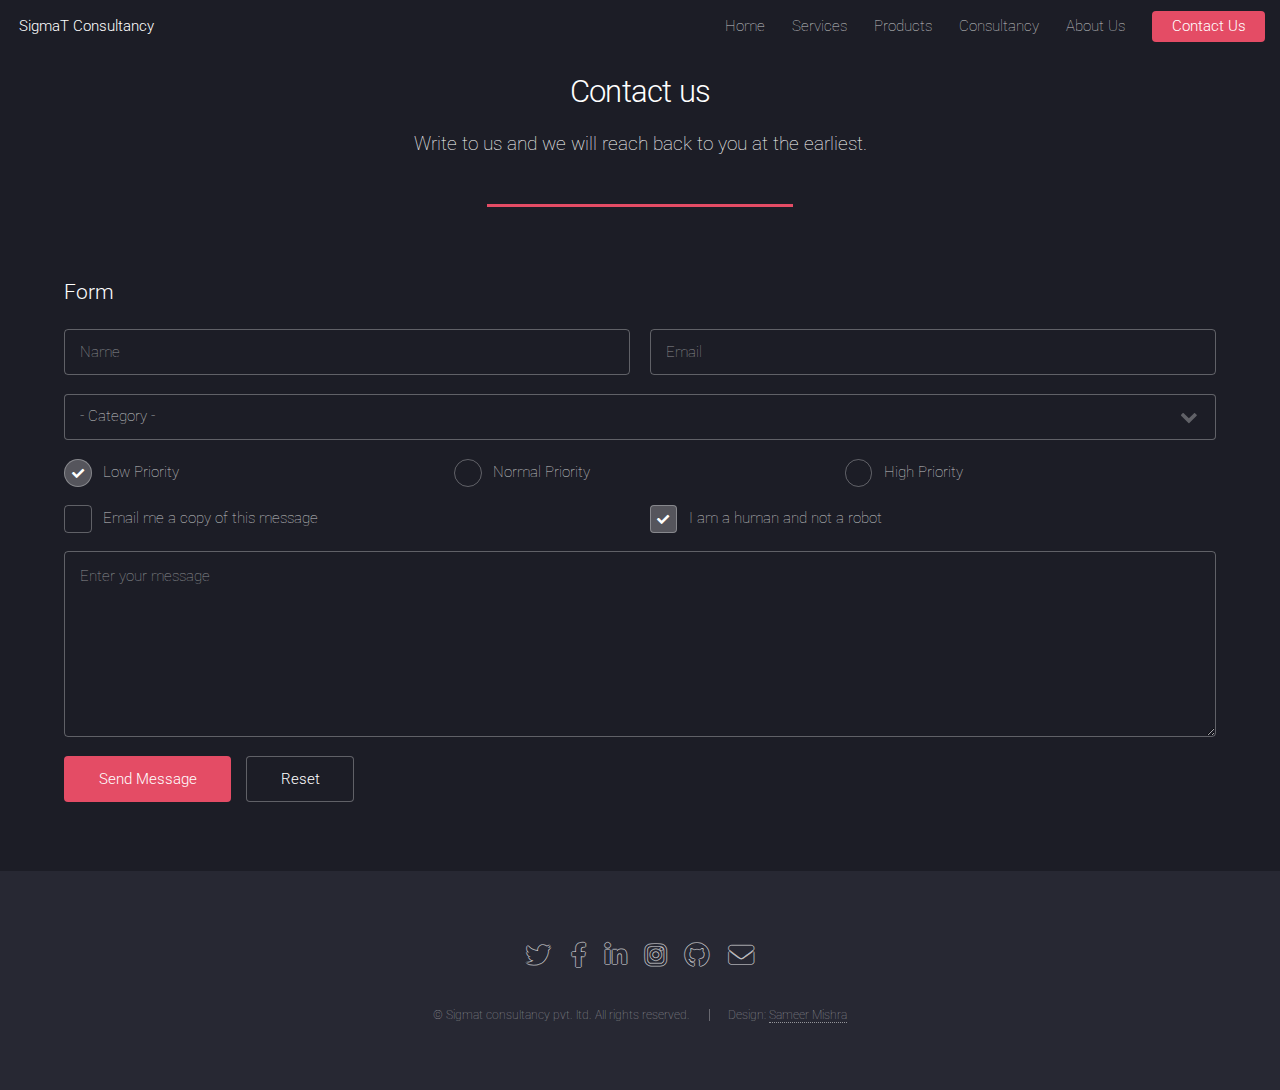
<file: form.html>
<!DOCTYPE HTML>
<html>
	<head>
		<title>Contact us |SigmaT Consultancy Pvt. Ltd.</title>
		<meta charset="utf-8" />
		<meta name="viewport" content="width=device-width, initial-scale=1, user-scalable=no" />
		<link rel="stylesheet" href="assets/css/main.css" />
		<noscript><link rel="stylesheet" href="assets/css/noscript.css" /></noscript>
	</head>
	<body class="is-preload landing">
		<div id="page-wrapper">

				<!-- Header -->
				<header id="header">
					<h1 id="logo"><a href="index.html">SigmaT Consultancy</a></h1>
					<nav id="nav">
						<ul>
							<li><a href="index.html">Home</a></li>
							<li>
								<a href="right-sidebar.html">Services</a>
								<ul>
									<li><a href="no-sidebar.html">Analytics</a></li>
									<li><a href="right-sidebar.html">Embedded systems</a></li>
									<li><a href="no-sidebar.html">E-commerce</a></li>
									<li><a href="left-sidebar.html">Software development</a></li>
									<li><a href="no-sidebar.html">Staffing and Managed Capacity</a></li>
									</ul>
							</li>
							<li>
								<a href="right-sidebar.html">Products</a>
								<ul>
									<li><a href="no-sidebar.html">E-commerce platform</a></li>
									<li><a href="right-sidebar.html">E-management systems</a></li>
									<li><a href="left-sidebar.html">GIS solutions</a></li>					
									<li>
										<a href="right-sidebar.html">Health care solution</a>
										<ul>
											<li><a href="no-sidebar.html">Health monitor</a></li>
											<li><a href="no-sidebar.html">ERP and GIS monitor</a></li>
										</ul>
									</li>
								</ul>
							</li>
							<li>
								<a href="right-sidebar.html">Consultancy</a>
								<ul>
									<li><a href="no-sidebar.html">Advanced Metering Infrastructure</a></li>
									<li><a href="right-sidebar.html">SAP & S4/Hana</a></li>
									<li><a href="left-sidebar.html">5G infrastructure solutions</a></li>
									<li><a href="no-sidebar.html">Cyber Security</a></li>
								</ul>
							</li>
							<li>
								<a href="right-sidebar.html">About Us</a>
								<ul>
									<li><a href="right-sidebar.html">Mentors</a></li>
									<li><a href="right-sidebar.html">Our Team</a></li>
									<li><a href="no-sidebar.html">Our Clients</a></li>
									<li><a href="no-sidebar.html">Awards</a></li>					
									<li><a href="no-sidebar.html">Patent</a></li>
								</ul>
							</li>
							<li><a href="form.html" class="button primary">Contact Us</a></li>
						</ul>
					</nav>
				</header>

			<!-- Main -->
				<div id="main" class="wrapper style1">
					<div class="container">
						<header class="major">
							<h2>Contact us</h2>
							<p>Write to us and we will reach back to you at the earliest.</p>
						</header>

						<!-- Form -->
							<section id="content">
								<h3>Form</h3>
								<form method="post" action="#">
									<div class="row gtr-uniform gtr-50">
										<div class="col-6 col-12-xsmall">
											<input type="text" name="name" id="name" value="" placeholder="Name" />
										</div>
										<div class="col-6 col-12-xsmall">
											<input type="email" name="email" id="email" value="" placeholder="Email" />
										</div>
										<div class="col-12">
											<select name="category" id="category">
												<option value="">- Category -</option>
												<option value="1">Product</option>
												<option value="1">Services</option>
												<option value="1">Staffing</option>
												<option value="1">Consultancy</option>
												<option value="1">Human Resources</option>
											</select>
										</div>
										<div class="col-4 col-12-medium">
											<input type="radio" id="priority-low" name="priority" checked>
											<label for="priority-low">Low Priority</label>
										</div>
										<div class="col-4 col-12-medium">
											<input type="radio" id="priority-normal" name="priority">
											<label for="priority-normal">Normal Priority</label>
										</div>
										<div class="col-4 col-12-medium">
											<input type="radio" id="priority-high" name="priority">
											<label for="priority-high">High Priority</label>
										</div>
										<div class="col-6 col-12-medium">
											<input type="checkbox" id="copy" name="copy">
											<label for="copy">Email me a copy of this message</label>
										</div>
										<div class="col-6 col-12-medium">
											<input type="checkbox" id="human" name="human" checked>
											<label for="human">I am a human and not a robot</label>
										</div>
										<div class="col-12">
											<textarea name="message" id="message" placeholder="Enter your message" rows="6"></textarea>
										</div>
										<div class="col-12">
											<ul class="actions">
												<li><input type="submit" value="Send Message" class="primary" /></li>
												<li><input type="reset" value="Reset" /></li>
											</ul>
										</div>
									</div>
								</form>
							</section>
					</div>
				</div>

			<!-- Footer -->
				<footer id="footer">
					<ul class="icons">
						<li><a href="#" class="icon brands alt fa-twitter"><span class="label">Twitter</span></a></li>
						<li><a href="#" class="icon brands alt fa-facebook-f"><span class="label">Facebook</span></a></li>
						<li><a href="#" class="icon brands alt fa-linkedin-in"><span class="label">LinkedIn</span></a></li>
						<li><a href="#" class="icon brands alt fa-instagram"><span class="label">Instagram</span></a></li>
						<li><a href="#" class="icon brands alt fa-github"><span class="label">GitHub</span></a></li>
						<li><a href="#" class="icon solid alt fa-envelope"><span class="label">Email</span></a></li>
					</ul>
					<ul class="copyright">
						<li>&copy; Sigmat consultancy pvt. ltd. All rights reserved.</li><li>Design: <a href="https://samdimmortal.github.io/sameermishra/">Sameer Mishra</a></li>
					</ul>
				</footer>

		</div>

		<!-- Scripts -->
			<script src="assets/js/jquery.min.js"></script>
			<script src="assets/js/jquery.scrolly.min.js"></script>
			<script src="assets/js/jquery.dropotron.min.js"></script>
			<script src="assets/js/jquery.scrollex.min.js"></script>
			<script src="assets/js/browser.min.js"></script>
			<script src="assets/js/breakpoints.min.js"></script>
			<script src="assets/js/util.js"></script>
			<script src="assets/js/main.js"></script>

	</body>
</html>
</file>
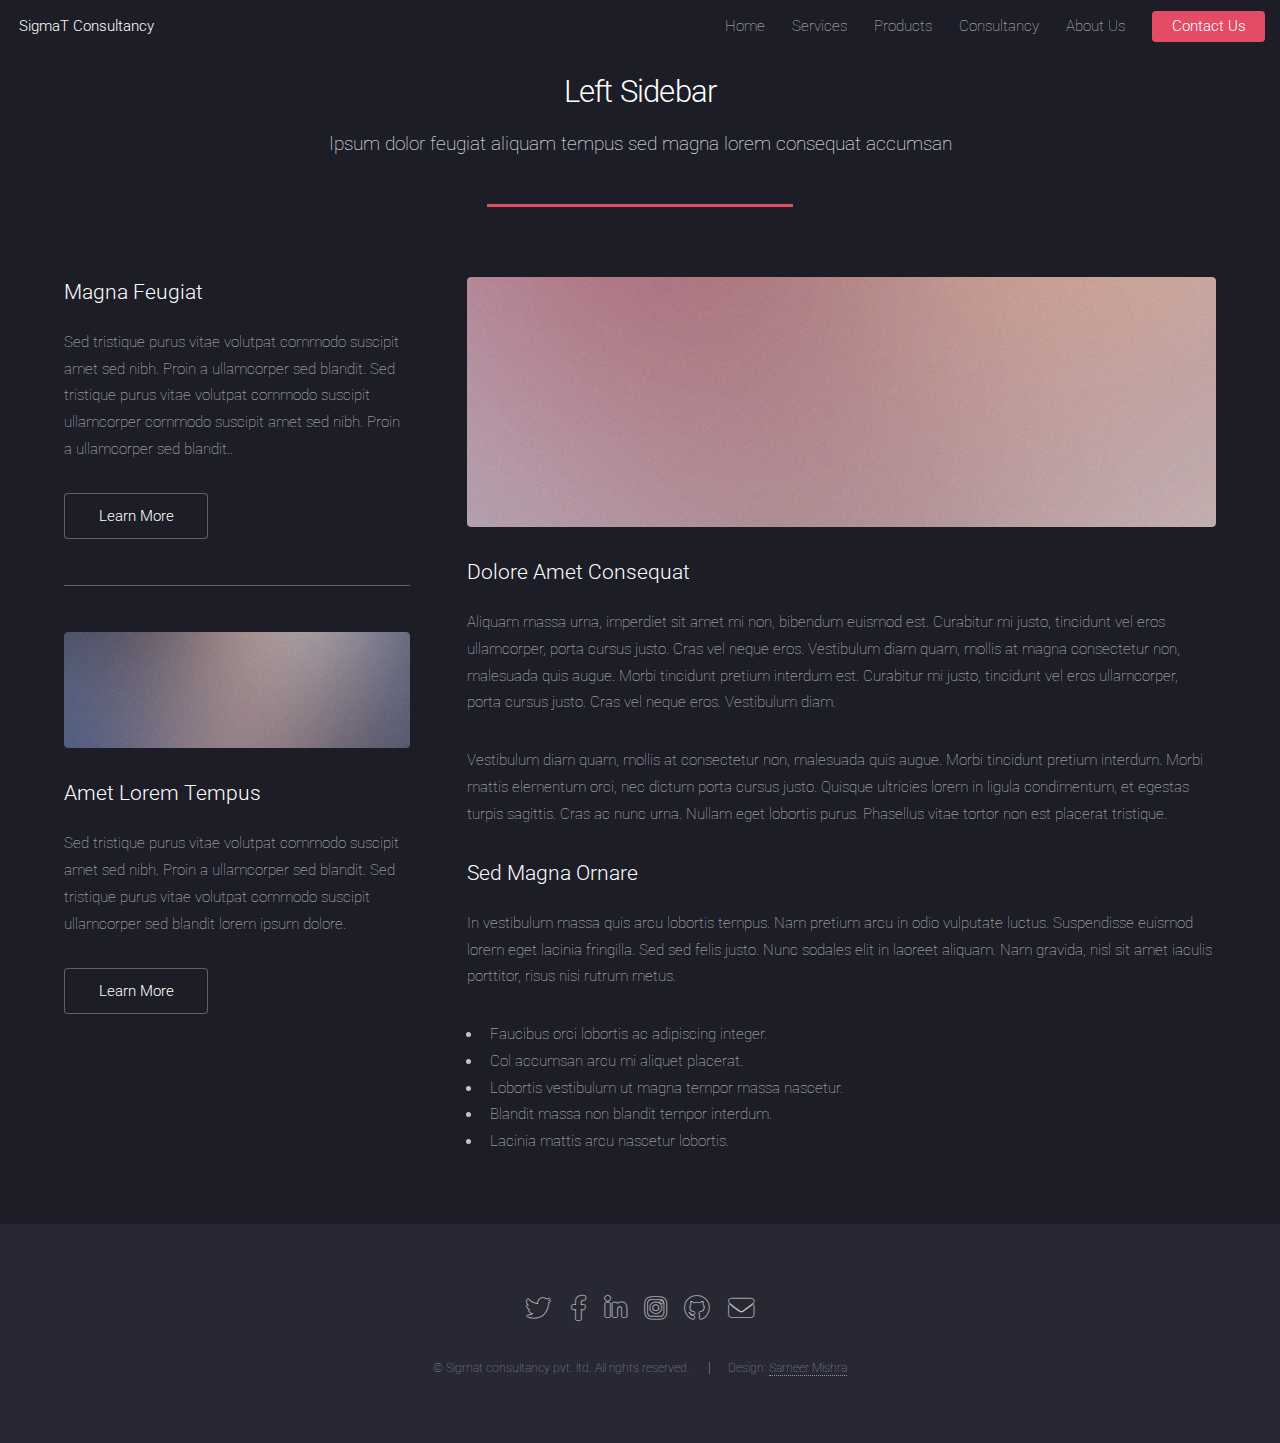
<file: left-sidebar.html>
<!DOCTYPE HTML>
<html>
	<head>
		<title>text here |SigmaT Consultancy Pvt. Ltd.</title>
		<meta charset="utf-8" />
		<meta name="viewport" content="width=device-width, initial-scale=1, user-scalable=no" />
		<link rel="stylesheet" href="assets/css/main.css" />
		<noscript><link rel="stylesheet" href="assets/css/noscript.css" /></noscript>
	</head>
	<body class="is-preload landing">
		<div id="page-wrapper">

			<!-- Header -->
				<header id="header">
					<h1 id="logo"><a href="index.html">SigmaT Consultancy</a></h1>
					<nav id="nav">
						<ul>
							<li><a href="index.html">Home</a></li>
							<li>
								<a href="right-sidebar.html">Services</a>
								<ul>
									<li><a href="no-sidebar.html">Analytics</a></li>
									<li><a href="right-sidebar.html">Embedded systems</a></li>
									<li><a href="no-sidebar.html">E-commerce</a></li>
									<li><a href="left-sidebar.html">Software development</a></li>
									<li><a href="no-sidebar.html">Staffing and Managed Capacity</a></li>
									</ul>
							</li>
							<li>
								<a href="right-sidebar.html">Products</a>
								<ul>
									<li><a href="no-sidebar.html">E-commerce platform</a></li>
									<li><a href="right-sidebar.html">E-management systems</a></li>
									<li><a href="left-sidebar.html">GIS solutions</a></li>					
									<li>
										<a href="right-sidebar.html">Health care solution</a>
										<ul>
											<li><a href="no-sidebar.html">Health monitor</a></li>
											<li><a href="no-sidebar.html">ERP and GIS monitor</a></li>
										</ul>
									</li>
								</ul>
							</li>
							<li>
								<a href="right-sidebar.html">Consultancy</a>
								<ul>
									<li><a href="no-sidebar.html">Advanced Metering Infrastructure</a></li>
									<li><a href="right-sidebar.html">SAP & S4/Hana</a></li>
									<li><a href="left-sidebar.html">5G infrastructure solutions</a></li>
									<li><a href="no-sidebar.html">Cyber Security</a></li>
								</ul>
							</li>
							<li>
								<a href="right-sidebar.html">About Us</a>
								<ul>
									<li><a href="right-sidebar.html">Mentors</a></li>
									<li><a href="right-sidebar.html">Our Team</a></li>
									<li><a href="no-sidebar.html">Our Clients</a></li>
									<li><a href="no-sidebar.html">Awards</a></li>					
									<li><a href="no-sidebar.html">Patent</a></li>
								</ul>
							</li>
							<li><a href="form.html" class="button primary">Contact Us</a></li>
						</ul>
					</nav>
				</header>
				
			<!-- Main -->
				<div id="main" class="wrapper style1">
					<div class="container">
						<header class="major">
							<h2>Left Sidebar</h2>
							<p>Ipsum dolor feugiat aliquam tempus sed magna lorem consequat accumsan</p>
						</header>
						<div class="row gtr-150">
							<div class="col-4 col-12-medium">

								<!-- Sidebar -->
									<section id="sidebar">
										<section>
											<h3>Magna Feugiat</h3>
											<p>Sed tristique purus vitae volutpat commodo suscipit amet sed nibh. Proin a ullamcorper sed blandit. Sed tristique purus vitae volutpat commodo suscipit ullamcorper commodo suscipit amet sed nibh. Proin a ullamcorper sed blandit..</p>
											<footer>
												<ul class="actions">
													<li><a href="#" class="button">Learn More</a></li>
												</ul>
											</footer>
										</section>
										<hr />
										<section>
											<a href="#" class="image fit"><img src="images/pic06.jpg" alt="" /></a>
											<h3>Amet Lorem Tempus</h3>
											<p>Sed tristique purus vitae volutpat commodo suscipit amet sed nibh. Proin a ullamcorper sed blandit. Sed tristique purus vitae volutpat commodo suscipit ullamcorper sed blandit lorem ipsum dolore.</p>
											<footer>
												<ul class="actions">
													<li><a href="#" class="button">Learn More</a></li>
												</ul>
											</footer>
										</section>
									</section>

							</div>
							<div class="col-8 col-12-medium imp-medium">

								<!-- Content -->
									<section id="content">
										<a href="#" class="image fit"><img src="images/pic05.jpg" alt="" /></a>
										<h3>Dolore Amet Consequat</h3>
										<p>Aliquam massa urna, imperdiet sit amet mi non, bibendum euismod est. Curabitur mi justo, tincidunt vel eros ullamcorper, porta cursus justo. Cras vel neque eros. Vestibulum diam quam, mollis at magna consectetur non, malesuada quis augue. Morbi tincidunt pretium interdum est. Curabitur mi justo, tincidunt vel eros ullamcorper, porta cursus justo. Cras vel neque eros. Vestibulum diam.</p>
										<p>Vestibulum diam quam, mollis at consectetur non, malesuada quis augue. Morbi tincidunt pretium interdum. Morbi mattis elementum orci, nec dictum porta cursus justo. Quisque ultricies lorem in ligula condimentum, et egestas turpis sagittis. Cras ac nunc urna. Nullam eget lobortis purus. Phasellus vitae tortor non est placerat tristique.</p>
										<h3>Sed Magna Ornare</h3>
										<p>In vestibulum massa quis arcu lobortis tempus. Nam pretium arcu in odio vulputate luctus. Suspendisse euismod lorem eget lacinia fringilla. Sed sed felis justo. Nunc sodales elit in laoreet aliquam. Nam gravida, nisl sit amet iaculis porttitor, risus nisi rutrum metus.</p>
										<ul>
											<li>Faucibus orci lobortis ac adipiscing integer.</li>
											<li>Col accumsan arcu mi aliquet placerat.</li>
											<li>Lobortis vestibulum ut magna tempor massa nascetur.</li>
											<li>Blandit massa non blandit tempor interdum.</li>
											<li>Lacinia mattis arcu nascetur lobortis.</li>
										</ul>
									</section>

							</div>
						</div>
					</div>
				</div>

			<!-- Footer -->
				<footer id="footer">
					<ul class="icons">
						<li><a href="#" class="icon brands alt fa-twitter"><span class="label">Twitter</span></a></li>
						<li><a href="#" class="icon brands alt fa-facebook-f"><span class="label">Facebook</span></a></li>
						<li><a href="#" class="icon brands alt fa-linkedin-in"><span class="label">LinkedIn</span></a></li>
						<li><a href="#" class="icon brands alt fa-instagram"><span class="label">Instagram</span></a></li>
						<li><a href="#" class="icon brands alt fa-github"><span class="label">GitHub</span></a></li>
						<li><a href="#" class="icon solid alt fa-envelope"><span class="label">Email</span></a></li>
					</ul>
					<ul class="copyright">
						<li>&copy; Sigmat consultancy pvt. ltd. All rights reserved.</li><li>Design: <a href="https://samdimmortal.github.io/sameermishra/">Sameer Mishra</a></li>
					</ul>
				</footer>

		</div>

		<!-- Scripts -->
			<script src="assets/js/jquery.min.js"></script>
			<script src="assets/js/jquery.scrolly.min.js"></script>
			<script src="assets/js/jquery.dropotron.min.js"></script>
			<script src="assets/js/jquery.scrollex.min.js"></script>
			<script src="assets/js/browser.min.js"></script>
			<script src="assets/js/breakpoints.min.js"></script>
			<script src="assets/js/util.js"></script>
			<script src="assets/js/main.js"></script>

	</body>
</html>
</file>
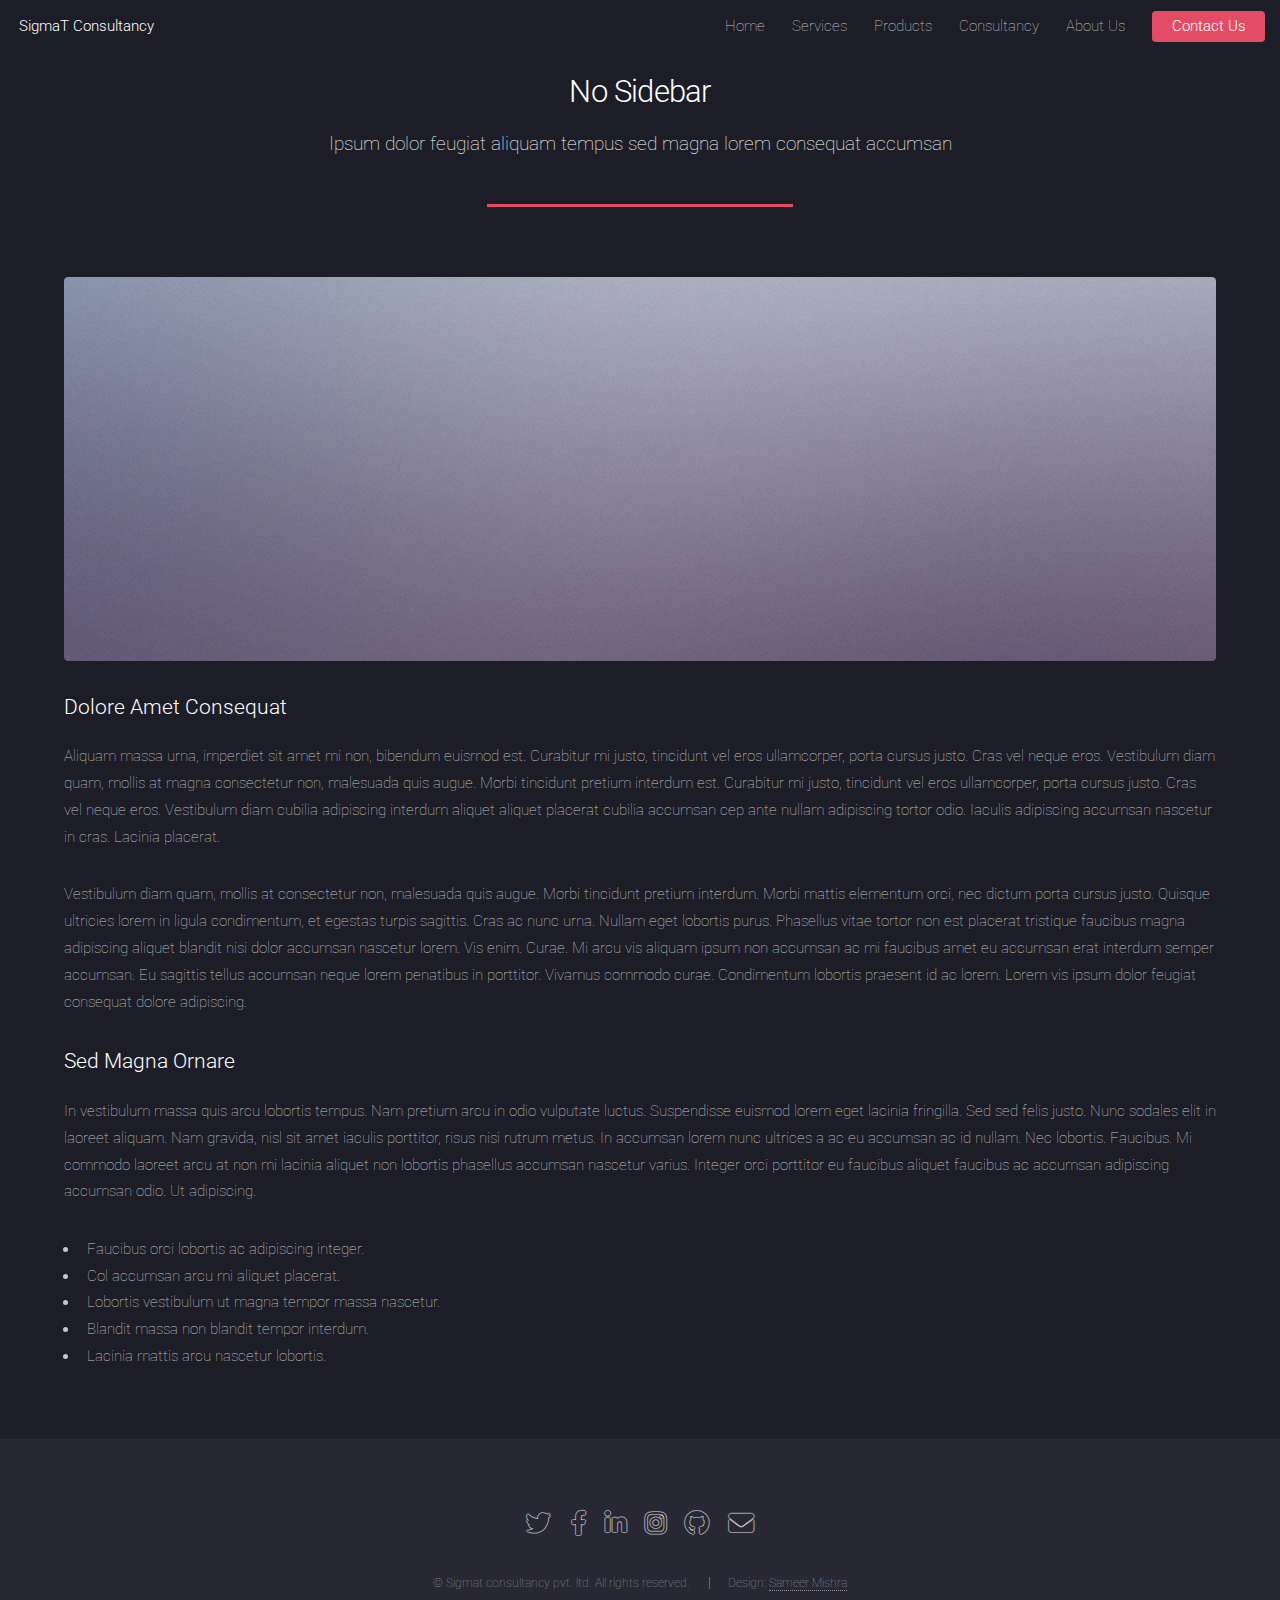
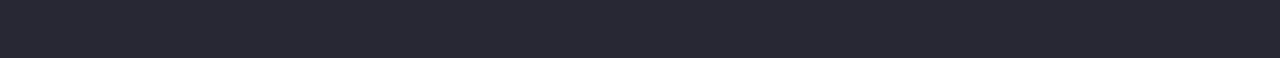
<file: no-sidebar.html>
<!DOCTYPE HTML>
<html>
	<head>
		<title>text here |SigmaT Consultancy Pvt. Ltd.</title>
		<meta charset="utf-8" />
		<meta name="viewport" content="width=device-width, initial-scale=1, user-scalable=no" />
		<link rel="stylesheet" href="assets/css/main.css" />
		<noscript><link rel="stylesheet" href="assets/css/noscript.css" /></noscript>
	</head>
	<body class="is-preload landing">
		<div id="page-wrapper">

				<!-- Header -->
				<header id="header">
					<h1 id="logo"><a href="index.html">SigmaT Consultancy</a></h1>
					<nav id="nav">
						<ul>
							<li><a href="index.html">Home</a></li>
							<li>
								<a href="right-sidebar.html">Services</a>
								<ul>
									<li><a href="no-sidebar.html">Analytics</a></li>
									<li><a href="right-sidebar.html">Embedded systems</a></li>
									<li><a href="no-sidebar.html">E-commerce</a></li>
									<li><a href="left-sidebar.html">Software development</a></li>
									<li><a href="no-sidebar.html">Staffing and Managed Capacity</a></li>
									</ul>
							</li>
							<li>
								<a href="right-sidebar.html">Products</a>
								<ul>
									<li><a href="no-sidebar.html">E-commerce platform</a></li>
									<li><a href="right-sidebar.html">E-management systems</a></li>
									<li><a href="left-sidebar.html">GIS solutions</a></li>					
									<li>
										<a href="right-sidebar.html">Health care solution</a>
										<ul>
											<li><a href="no-sidebar.html">Health monitor</a></li>
											<li><a href="no-sidebar.html">ERP and GIS monitor</a></li>
										</ul>
									</li>
								</ul>
							</li>
							<li>
								<a href="right-sidebar.html">Consultancy</a>
								<ul>
									<li><a href="no-sidebar.html">Advanced Metering Infrastructure</a></li>
									<li><a href="right-sidebar.html">SAP & S4/Hana</a></li>
									<li><a href="left-sidebar.html">5G infrastructure solutions</a></li>
									<li><a href="no-sidebar.html">Cyber Security</a></li>
								</ul>
							</li>
							<li>
								<a href="right-sidebar.html">About Us</a>
								<ul>
									<li><a href="right-sidebar.html">Mentors</a></li>
									<li><a href="right-sidebar.html">Our Team</a></li>
									<li><a href="no-sidebar.html">Our Clients</a></li>
									<li><a href="no-sidebar.html">Awards</a></li>					
									<li><a href="no-sidebar.html">Patent</a></li>
								</ul>
							</li>
							<li><a href="form.html" class="button primary">Contact Us</a></li>
						</ul>
					</nav>
				</header>

			<!-- Main -->
				<div id="main" class="wrapper style1">
					<div class="container">
						<header class="major">
							<h2>No Sidebar</h2>
							<p>Ipsum dolor feugiat aliquam tempus sed magna lorem consequat accumsan</p>
						</header>

						<!-- Content -->
							<section id="content">
								<a href="#" class="image fit"><img src="images/pic07.jpg" alt="" /></a>
								<h3>Dolore Amet Consequat</h3>
								<p>Aliquam massa urna, imperdiet sit amet mi non, bibendum euismod est. Curabitur mi justo, tincidunt vel eros ullamcorper, porta cursus justo. Cras vel neque eros. Vestibulum diam quam, mollis at magna consectetur non, malesuada quis augue. Morbi tincidunt pretium interdum est. Curabitur mi justo, tincidunt vel eros ullamcorper, porta cursus justo. Cras vel neque eros. Vestibulum diam cubilia adipiscing interdum aliquet aliquet placerat cubilia accumsan cep ante nullam adipiscing tortor odio. Iaculis adipiscing accumsan nascetur in cras. Lacinia placerat.</p>
								<p>Vestibulum diam quam, mollis at consectetur non, malesuada quis augue. Morbi tincidunt pretium interdum. Morbi mattis elementum orci, nec dictum porta cursus justo. Quisque ultricies lorem in ligula condimentum, et egestas turpis sagittis. Cras ac nunc urna. Nullam eget lobortis purus. Phasellus vitae tortor non est placerat tristique faucibus magna adipiscing aliquet blandit nisi dolor accumsan nascetur lorem. Vis enim. Curae. Mi arcu vis aliquam ipsum non accumsan ac mi faucibus amet eu accumsan erat interdum semper accumsan. Eu sagittis tellus accumsan neque lorem penatibus in porttitor. Vivamus commodo curae. Condimentum lobortis praesent id ac lorem. Lorem vis ipsum dolor feugiat consequat dolore adipiscing.</p>
								<h3>Sed Magna Ornare</h3>
								<p>In vestibulum massa quis arcu lobortis tempus. Nam pretium arcu in odio vulputate luctus. Suspendisse euismod lorem eget lacinia fringilla. Sed sed felis justo. Nunc sodales elit in laoreet aliquam. Nam gravida, nisl sit amet iaculis porttitor, risus nisi rutrum metus. In accumsan lorem nunc ultrices a ac eu accumsan ac id nullam. Nec lobortis. Faucibus. Mi commodo laoreet arcu at non mi lacinia aliquet non lobortis phasellus accumsan nascetur varius. Integer orci porttitor eu faucibus aliquet faucibus ac accumsan adipiscing accumsan odio. Ut adipiscing.</p>
								<ul>
									<li>Faucibus orci lobortis ac adipiscing integer.</li>
									<li>Col accumsan arcu mi aliquet placerat.</li>
									<li>Lobortis vestibulum ut magna tempor massa nascetur.</li>
									<li>Blandit massa non blandit tempor interdum.</li>
									<li>Lacinia mattis arcu nascetur lobortis.</li>
								</ul>
							</section>

					</div>
				</div>

			<!-- Footer -->
				<footer id="footer">
					<ul class="icons">
						<li><a href="#" class="icon brands alt fa-twitter"><span class="label">Twitter</span></a></li>
						<li><a href="#" class="icon brands alt fa-facebook-f"><span class="label">Facebook</span></a></li>
						<li><a href="#" class="icon brands alt fa-linkedin-in"><span class="label">LinkedIn</span></a></li>
						<li><a href="#" class="icon brands alt fa-instagram"><span class="label">Instagram</span></a></li>
						<li><a href="#" class="icon brands alt fa-github"><span class="label">GitHub</span></a></li>
						<li><a href="#" class="icon solid alt fa-envelope"><span class="label">Email</span></a></li>
					</ul>
					<ul class="copyright">
						<li>&copy; Sigmat consultancy pvt. ltd. All rights reserved.</li><li>Design: <a href="https://samdimmortal.github.io/sameermishra/">Sameer Mishra</a></li>
					</ul>
				</footer>

		</div>

		<!-- Scripts -->
			<script src="assets/js/jquery.min.js"></script>
			<script src="assets/js/jquery.scrolly.min.js"></script>
			<script src="assets/js/jquery.dropotron.min.js"></script>
			<script src="assets/js/jquery.scrollex.min.js"></script>
			<script src="assets/js/browser.min.js"></script>
			<script src="assets/js/breakpoints.min.js"></script>
			<script src="assets/js/util.js"></script>
			<script src="assets/js/main.js"></script>

	</body>
</html>
</file>
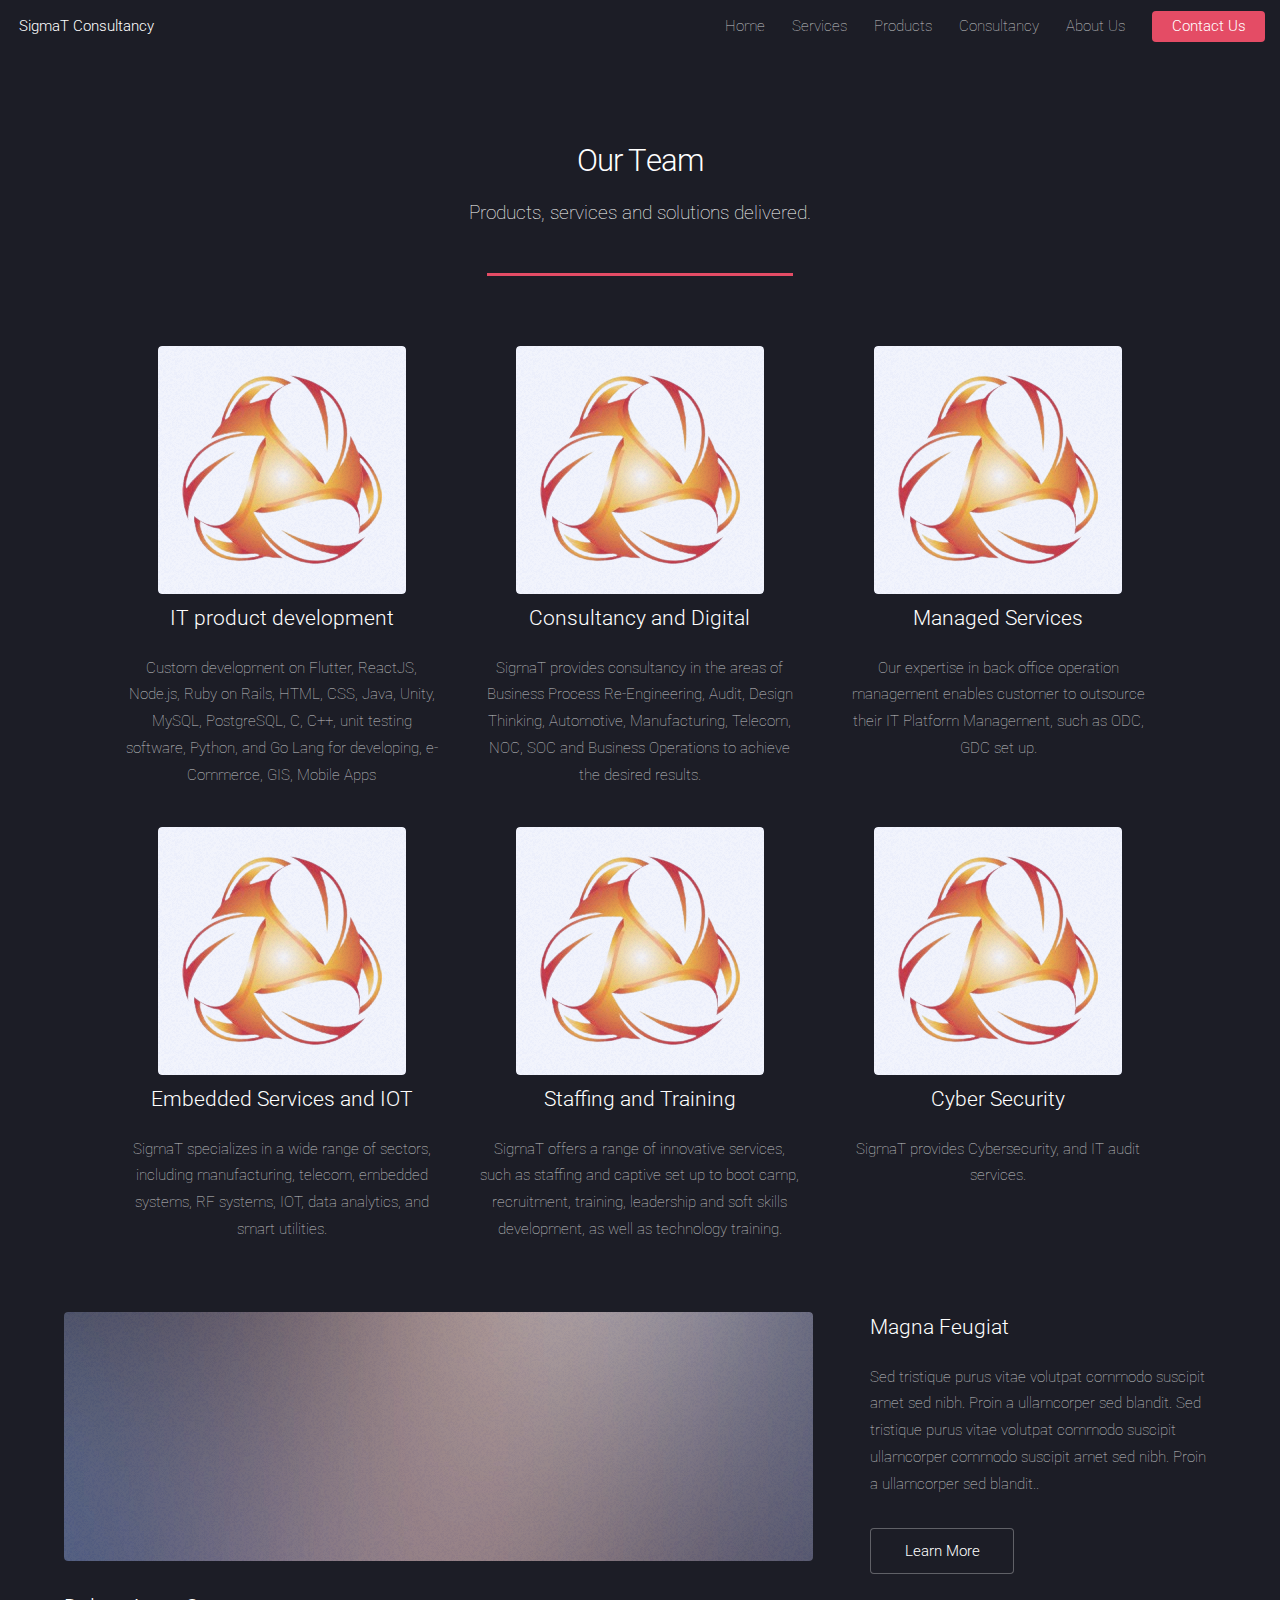
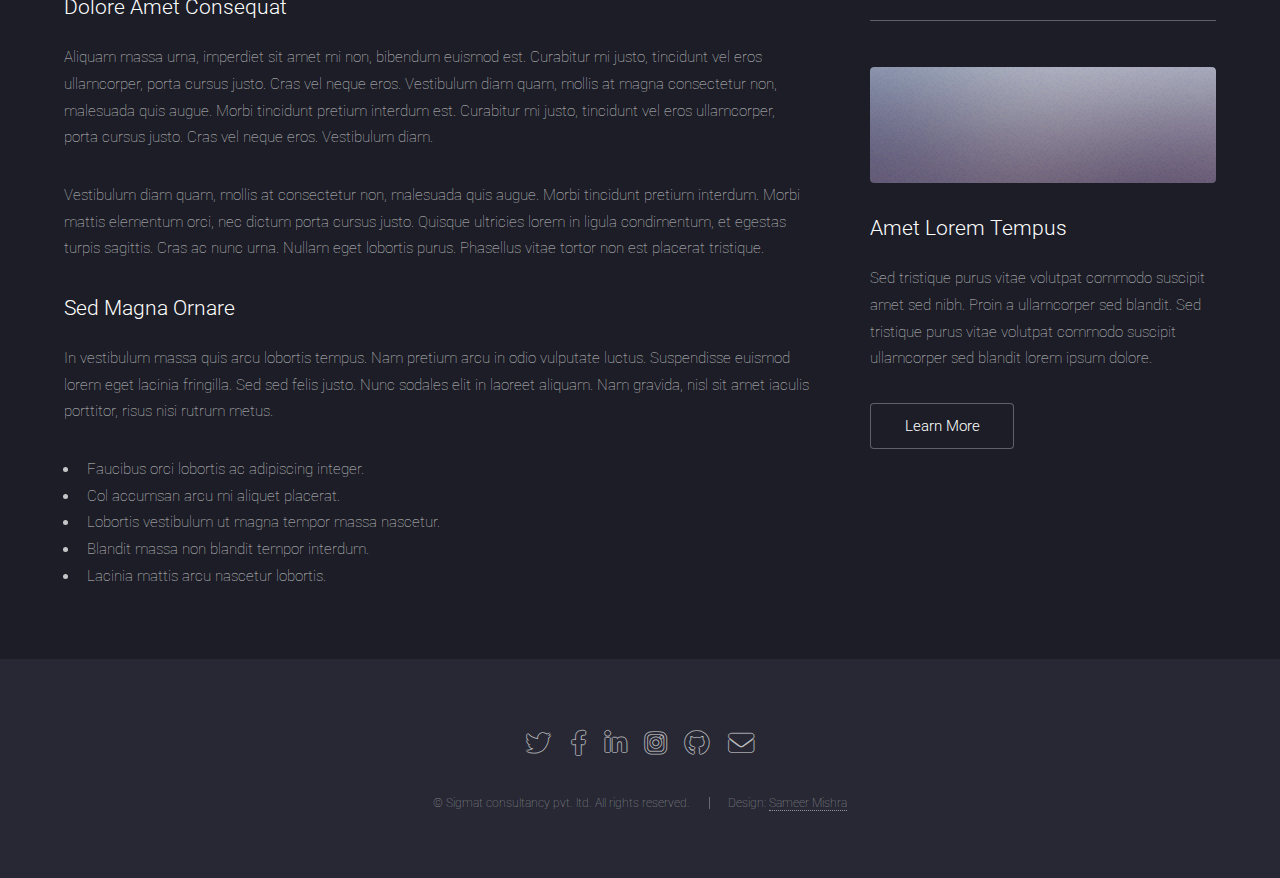
<file: our-clients.html>
<!DOCTYPE HTML>
<html>
	<head>
		<title>Our clients |SigmaT Consultancy Pvt. Ltd.</title>
		<meta charset="utf-8" />
		<meta name="viewport" content="width=device-width, initial-scale=1, user-scalable=no" />
		<link rel="stylesheet" href="assets/css/main.css" />
		<noscript><link rel="stylesheet" href="assets/css/noscript.css" /></noscript>
	</head>
	<body class="is-preload landing">
		<div id="page-wrapper">

		<!-- Header -->
				<header id="header">
					<h1 id="logo"><a href="index.html">SigmaT Consultancy</a></h1>
					<nav id="nav">
						<ul>
							<li><a href="index.html">Home</a></li>
							<li>
								<a href="right-sidebar.html">Services</a>
								<ul>
									<li><a href="no-sidebar.html">Analytics</a></li>
									<li><a href="right-sidebar.html">Embedded systems</a></li>
									<li><a href="no-sidebar.html">E-commerce</a></li>
									<li><a href="left-sidebar.html">Software development</a></li>
									<li><a href="no-sidebar.html">Staffing and Managed Capacity</a></li>
									</ul>
							</li>
							<li>
								<a href="right-sidebar.html">Products</a>
								<ul>
									<li><a href="no-sidebar.html">E-commerce platform</a></li>
									<li><a href="right-sidebar.html">E-management systems</a></li>
									<li><a href="left-sidebar.html">GIS solutions</a></li>					
									<li>
										<a href="right-sidebar.html">Health care solution</a>
										<ul>
											<li><a href="no-sidebar.html">Health monitor</a></li>
											<li><a href="no-sidebar.html">ERP and GIS monitor</a></li>
										</ul>
									</li>
								</ul>
							</li>
							<li>
								<a href="right-sidebar.html">Consultancy</a>
								<ul>
									<li><a href="no-sidebar.html">Advanced Metering Infrastructure</a></li>
									<li><a href="right-sidebar.html">SAP & S4/Hana</a></li>
									<li><a href="left-sidebar.html">5G infrastructure solutions</a></li>
									<li><a href="no-sidebar.html">Cyber Security</a></li>
								</ul>
							</li>
							<li>
								<a href="right-sidebar.html">About Us</a>
								<ul>
									<li><a href="right-sidebar.html">Mentors</a></li>
									<li><a href="right-sidebar.html">Our Team</a></li>
									<li><a href="no-sidebar.html">Our Clients</a></li>
									<li><a href="no-sidebar.html">Awards</a></li>					
									<li><a href="no-sidebar.html">Patent</a></li>
								</ul>
							</li>
							<li><a href="form.html" class="button primary">Contact Us</a></li>
						</ul>
					</nav>
				</header>
				
			<!-- Main -->
				<div id="main" class="wrapper style1">
					<div class="container">
			<!-- Avatar -->
				<section id="Avatar" class="wrapper style1 special fade-up">
					<div class="container">
						<header class="major">
							<h2>Our Team</h2>
							<p>Products, services and solutions delivered.</p>
						</header>
						<div class="box alt">
							<div class="row gtr-uniform">
								<section class="col-4 col-6-medium col-12-xsmall">
									<span class="image"><img src="images/pic01.jpg" alt="" /></span>
									<h3>IT product development</h3>
									<p>Custom development on Flutter, ReactJS, Node.js, Ruby on Rails, HTML, CSS, Java, Unity, MySQL, PostgreSQL, C, C++, unit testing software, Python, and Go Lang for developing, e-Commerce, GIS, Mobile Apps</p>
								</section>
								<section class="col-4 col-6-medium col-12-xsmall">
									<span class="image"><img src="images/pic01.jpg" alt="" /></span>
									<h3>Consultancy and Digital</h3>
									<p>SigmaT provides consultancy in the areas of Business Process Re-Engineering, Audit, Design Thinking, Automotive, Manufacturing, Telecom, NOC, SOC and Business Operations to achieve the desired results.</p>
								</section>
								<section class="col-4 col-6-medium col-12-xsmall">
									<span class="image"><img src="images/pic01.jpg" alt="" /></span>
									<h3>Managed Services</h3>
									<p>Our expertise in back office operation management enables customer  to outsource their IT Platform Management, such as ODC, GDC set up.</p>
								</section>
								<section class="col-4 col-6-medium col-12-xsmall">
									<span class="image"><img src="images/pic01.jpg" alt="" /></span>
									<h3>Embedded Services and IOT</h3>
									<p>SigmaT specializes in a wide range of sectors, including manufacturing, telecom, embedded systems, RF systems, IOT, data analytics, and smart utilities.</p>
								</section>
								<section class="col-4 col-6-medium col-12-xsmall">
									<span class="image"><img src="images/pic01.jpg" alt="" /></span>
									<h3>Staffing and Training</h3>
									<p>SigmaT offers a  range of innovative services, such as staffing and captive set up to boot camp, recruitment, training, leadership and soft skills development, as well as technology training.</p>
								</section>
								<section class="col-4 col-6-medium col-12-xsmall">
									<span class="image"><img src="images/pic01.jpg" alt="" /></span>
									<h3>Cyber Security</h3>
									<p>SigmaT  provides Cybersecurity, and IT audit services.</p>
								</section>
								
							</div>
						</div>
					</div>
				</section>
						</header>
						<div class="row gtr-150">
							<div class="col-8 col-12-medium">

								<!-- Content -->
									<section id="content">
										<a href="#" class="image fit"><img src="images/pic06.jpg" alt="" /></a>
										<h3>Dolore Amet Consequat</h3>
										<p>Aliquam massa urna, imperdiet sit amet mi non, bibendum euismod est. Curabitur mi justo, tincidunt vel eros ullamcorper, porta cursus justo. Cras vel neque eros. Vestibulum diam quam, mollis at magna consectetur non, malesuada quis augue. Morbi tincidunt pretium interdum est. Curabitur mi justo, tincidunt vel eros ullamcorper, porta cursus justo. Cras vel neque eros. Vestibulum diam.</p>
										<p>Vestibulum diam quam, mollis at consectetur non, malesuada quis augue. Morbi tincidunt pretium interdum. Morbi mattis elementum orci, nec dictum porta cursus justo. Quisque ultricies lorem in ligula condimentum, et egestas turpis sagittis. Cras ac nunc urna. Nullam eget lobortis purus. Phasellus vitae tortor non est placerat tristique.</p>
										<h3>Sed Magna Ornare</h3>
										<p>In vestibulum massa quis arcu lobortis tempus. Nam pretium arcu in odio vulputate luctus. Suspendisse euismod lorem eget lacinia fringilla. Sed sed felis justo. Nunc sodales elit in laoreet aliquam. Nam gravida, nisl sit amet iaculis porttitor, risus nisi rutrum metus.</p>
										<ul>
											<li>Faucibus orci lobortis ac adipiscing integer.</li>
											<li>Col accumsan arcu mi aliquet placerat.</li>
											<li>Lobortis vestibulum ut magna tempor massa nascetur.</li>
											<li>Blandit massa non blandit tempor interdum.</li>
											<li>Lacinia mattis arcu nascetur lobortis.</li>
										</ul>
									</section>

							</div>
							<div class="col-4 col-12-medium">

								<!-- Sidebar -->
									<section id="sidebar">
										<section>
											<h3>Magna Feugiat</h3>
											<p>Sed tristique purus vitae volutpat commodo suscipit amet sed nibh. Proin a ullamcorper sed blandit. Sed tristique purus vitae volutpat commodo suscipit ullamcorper commodo suscipit amet sed nibh. Proin a ullamcorper sed blandit..</p>
											<footer>
												<ul class="actions">
													<li><a href="#" class="button">Learn More</a></li>
												</ul>
											</footer>
										</section>
										<hr />
										<section>
											<a href="#" class="image fit"><img src="images/pic07.jpg" alt="" /></a>
											<h3>Amet Lorem Tempus</h3>
											<p>Sed tristique purus vitae volutpat commodo suscipit amet sed nibh. Proin a ullamcorper sed blandit. Sed tristique purus vitae volutpat commodo suscipit ullamcorper sed blandit lorem ipsum dolore.</p>
											<footer>
												<ul class="actions">
													<li><a href="#" class="button">Learn More</a></li>
												</ul>
											</footer>
										</section>
									</section>

							</div>
						</div>
					</div>
				</div>

			<!-- Footer -->
				<footer id="footer">
					<ul class="icons">
						<li><a href="#" class="icon brands alt fa-twitter"><span class="label">Twitter</span></a></li>
						<li><a href="#" class="icon brands alt fa-facebook-f"><span class="label">Facebook</span></a></li>
						<li><a href="#" class="icon brands alt fa-linkedin-in"><span class="label">LinkedIn</span></a></li>
						<li><a href="#" class="icon brands alt fa-instagram"><span class="label">Instagram</span></a></li>
						<li><a href="#" class="icon brands alt fa-github"><span class="label">GitHub</span></a></li>
						<li><a href="#" class="icon solid alt fa-envelope"><span class="label">Email</span></a></li>
					</ul>
					<ul class="copyright">
						<li>&copy; Sigmat consultancy pvt. ltd. All rights reserved.</li><li>Design: <a href="https://samdimmortal.github.io/sameermishra/">Sameer Mishra</a></li>
					</ul>
				</footer>

		</div>

		<!-- Scripts -->
			<script src="assets/js/jquery.min.js"></script>
			<script src="assets/js/jquery.scrolly.min.js"></script>
			<script src="assets/js/jquery.dropotron.min.js"></script>
			<script src="assets/js/jquery.scrollex.min.js"></script>
			<script src="assets/js/browser.min.js"></script>
			<script src="assets/js/breakpoints.min.js"></script>
			<script src="assets/js/util.js"></script>
			<script src="assets/js/main.js"></script>

	</body>
</html>
</file>
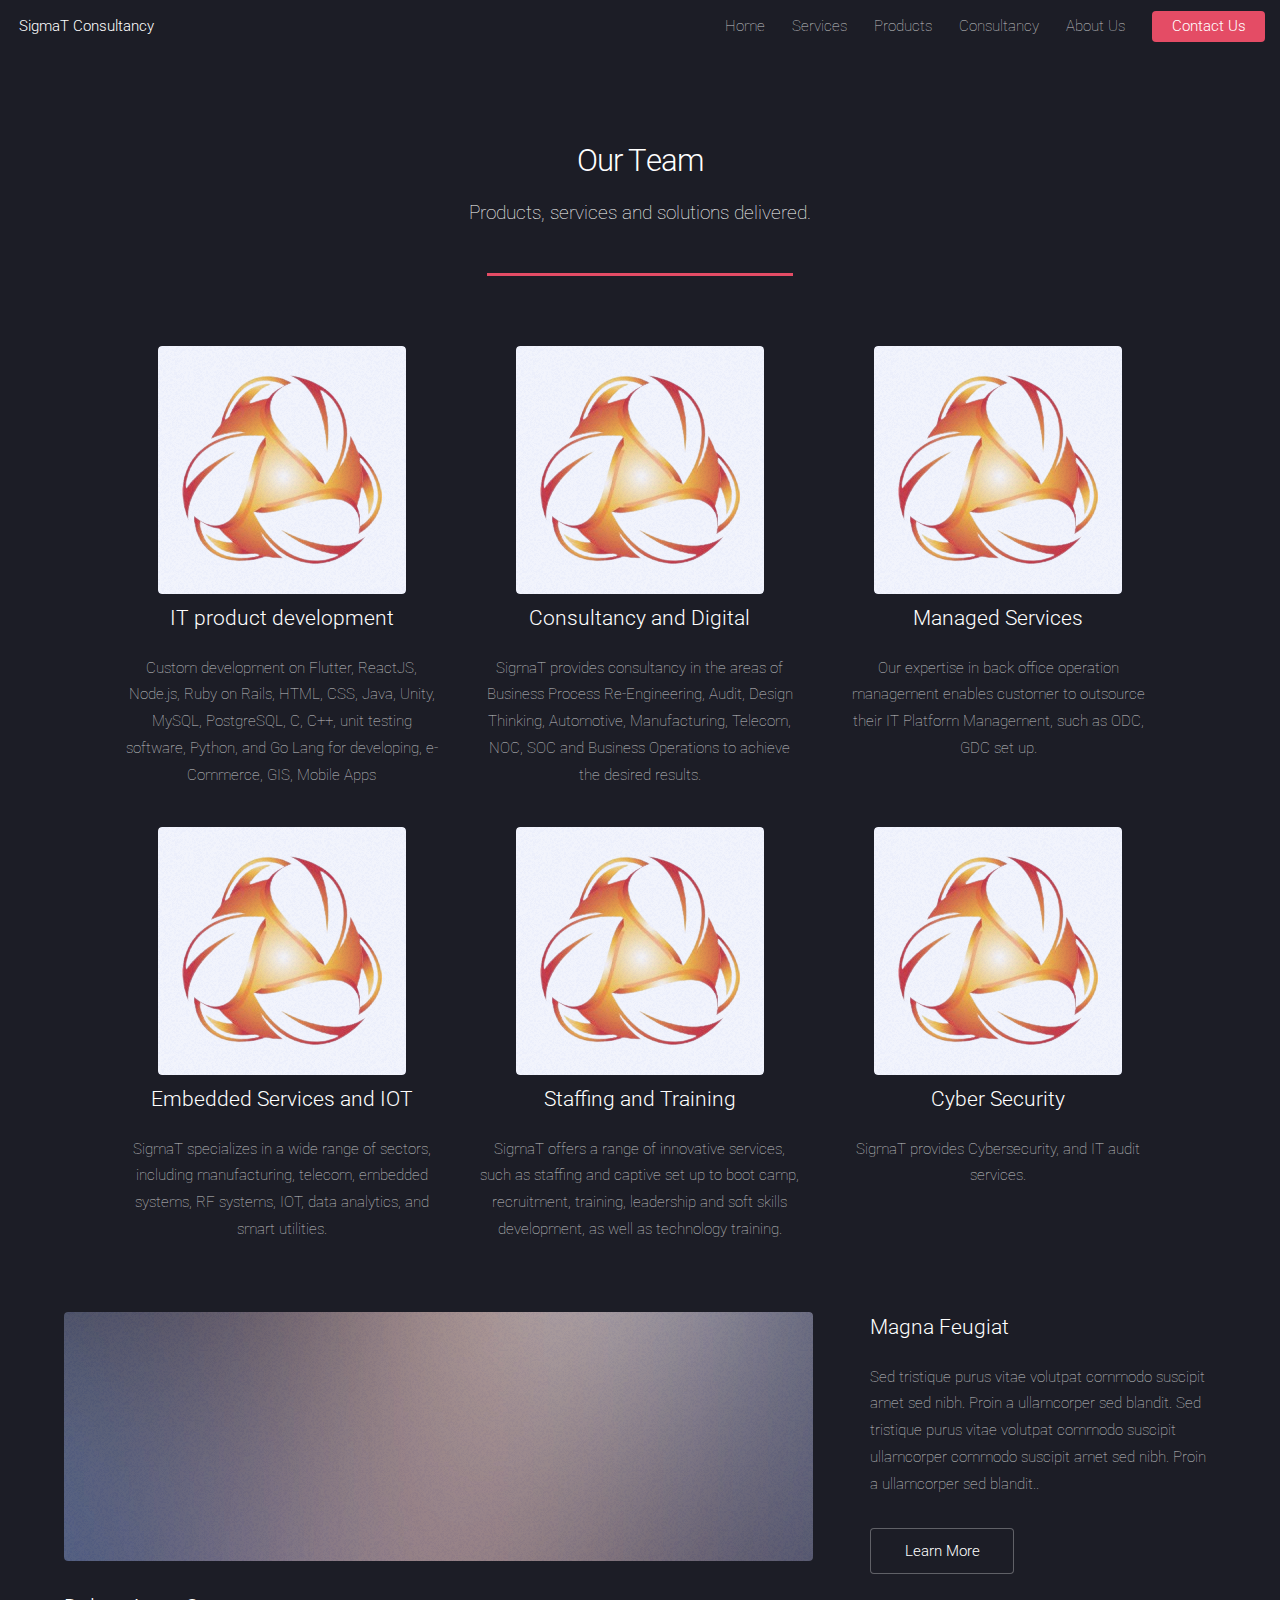
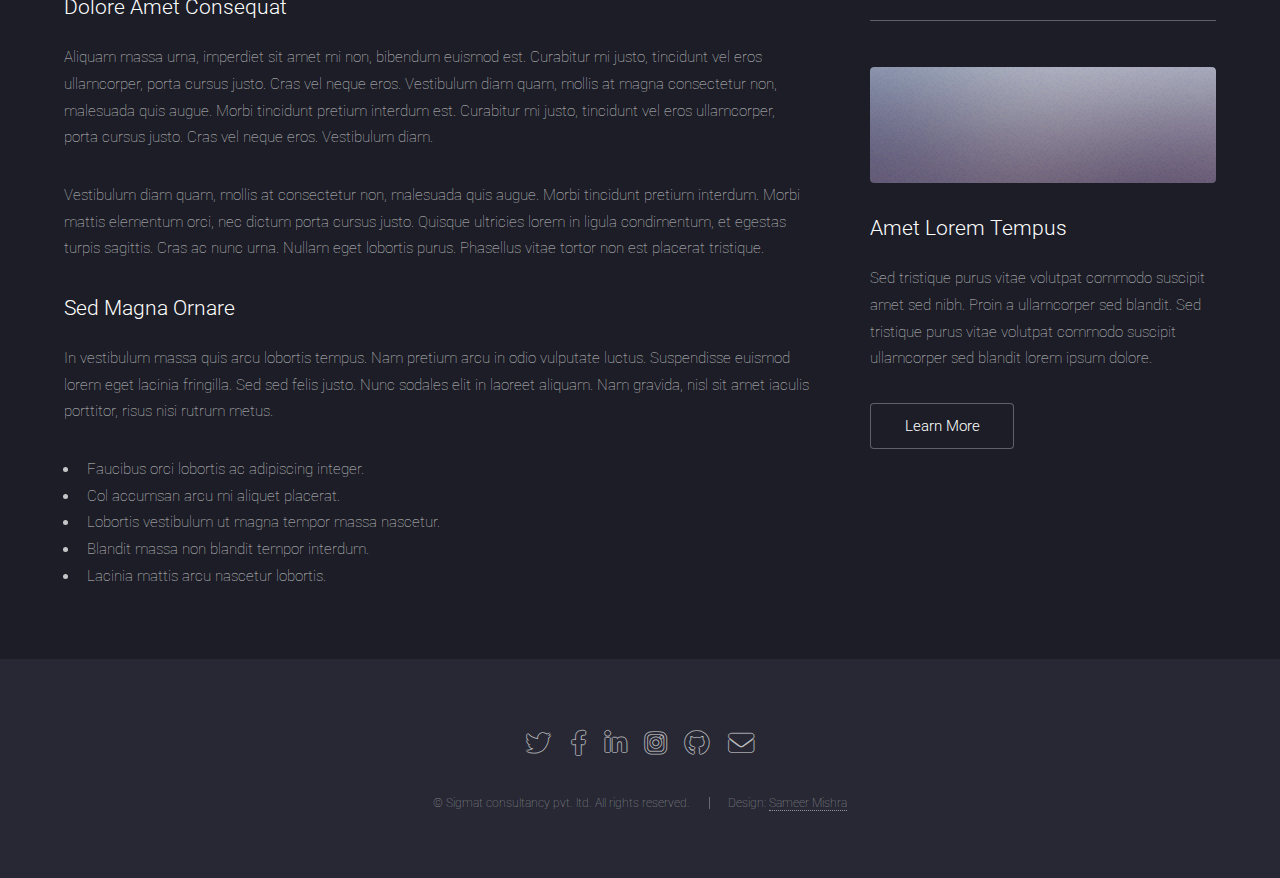
<file: our-mentor.html>
<!DOCTYPE HTML>
<html>
	<head>
		<title>Our mentor |SigmaT Consultancy Pvt. Ltd.</title>
		<meta charset="utf-8" />
		<meta name="viewport" content="width=device-width, initial-scale=1, user-scalable=no" />
		<link rel="stylesheet" href="assets/css/main.css" />
		<noscript><link rel="stylesheet" href="assets/css/noscript.css" /></noscript>
	</head>
	<body class="is-preload landing">
		<div id="page-wrapper">

		<!-- Header -->
				<header id="header">
					<h1 id="logo"><a href="index.html">SigmaT Consultancy</a></h1>
					<nav id="nav">
						<ul>
							<li><a href="index.html">Home</a></li>
							<li>
								<a href="right-sidebar.html">Services</a>
								<ul>
									<li><a href="no-sidebar.html">Analytics</a></li>
									<li><a href="right-sidebar.html">Embedded systems</a></li>
									<li><a href="no-sidebar.html">E-commerce</a></li>
									<li><a href="left-sidebar.html">Software development</a></li>
									<li><a href="no-sidebar.html">Staffing and Managed Capacity</a></li>
									</ul>
							</li>
							<li>
								<a href="right-sidebar.html">Products</a>
								<ul>
									<li><a href="no-sidebar.html">E-commerce platform</a></li>
									<li><a href="right-sidebar.html">E-management systems</a></li>
									<li><a href="left-sidebar.html">GIS solutions</a></li>					
									<li>
										<a href="right-sidebar.html">Health care solution</a>
										<ul>
											<li><a href="no-sidebar.html">Health monitor</a></li>
											<li><a href="no-sidebar.html">ERP and GIS monitor</a></li>
										</ul>
									</li>
								</ul>
							</li>
							<li>
								<a href="right-sidebar.html">Consultancy</a>
								<ul>
									<li><a href="no-sidebar.html">Advanced Metering Infrastructure</a></li>
									<li><a href="right-sidebar.html">SAP & S4/Hana</a></li>
									<li><a href="left-sidebar.html">5G infrastructure solutions</a></li>
									<li><a href="no-sidebar.html">Cyber Security</a></li>
								</ul>
							</li>
							<li>
								<a href="right-sidebar.html">About Us</a>
								<ul>
									<li><a href="right-sidebar.html">Mentors</a></li>
									<li><a href="right-sidebar.html">Our Team</a></li>
									<li><a href="no-sidebar.html">Our Clients</a></li>
									<li><a href="no-sidebar.html">Awards</a></li>					
									<li><a href="no-sidebar.html">Patent</a></li>
								</ul>
							</li>
							<li><a href="form.html" class="button primary">Contact Us</a></li>
						</ul>
					</nav>
				</header>
				
			<!-- Main -->
				<div id="main" class="wrapper style1">
					<div class="container">
			<!-- Avatar -->
				<section id="Avatar" class="wrapper style1 special fade-up">
					<div class="container">
						<header class="major">
							<h2>Our Team</h2>
							<p>Products, services and solutions delivered.</p>
						</header>
						<div class="box alt">
							<div class="row gtr-uniform">
								<section class="col-4 col-6-medium col-12-xsmall">
									<span class="image"><img src="images/pic01.jpg" alt="" /></span>
									<h3>IT product development</h3>
									<p>Custom development on Flutter, ReactJS, Node.js, Ruby on Rails, HTML, CSS, Java, Unity, MySQL, PostgreSQL, C, C++, unit testing software, Python, and Go Lang for developing, e-Commerce, GIS, Mobile Apps</p>
								</section>
								<section class="col-4 col-6-medium col-12-xsmall">
									<span class="image"><img src="images/pic01.jpg" alt="" /></span>
									<h3>Consultancy and Digital</h3>
									<p>SigmaT provides consultancy in the areas of Business Process Re-Engineering, Audit, Design Thinking, Automotive, Manufacturing, Telecom, NOC, SOC and Business Operations to achieve the desired results.</p>
								</section>
								<section class="col-4 col-6-medium col-12-xsmall">
									<span class="image"><img src="images/pic01.jpg" alt="" /></span>
									<h3>Managed Services</h3>
									<p>Our expertise in back office operation management enables customer  to outsource their IT Platform Management, such as ODC, GDC set up.</p>
								</section>
								<section class="col-4 col-6-medium col-12-xsmall">
									<span class="image"><img src="images/pic01.jpg" alt="" /></span>
									<h3>Embedded Services and IOT</h3>
									<p>SigmaT specializes in a wide range of sectors, including manufacturing, telecom, embedded systems, RF systems, IOT, data analytics, and smart utilities.</p>
								</section>
								<section class="col-4 col-6-medium col-12-xsmall">
									<span class="image"><img src="images/pic01.jpg" alt="" /></span>
									<h3>Staffing and Training</h3>
									<p>SigmaT offers a  range of innovative services, such as staffing and captive set up to boot camp, recruitment, training, leadership and soft skills development, as well as technology training.</p>
								</section>
								<section class="col-4 col-6-medium col-12-xsmall">
									<span class="image"><img src="images/pic01.jpg" alt="" /></span>
									<h3>Cyber Security</h3>
									<p>SigmaT  provides Cybersecurity, and IT audit services.</p>
								</section>
								
							</div>
						</div>
					</div>
				</section>
						</header>
						<div class="row gtr-150">
							<div class="col-8 col-12-medium">

								<!-- Content -->
									<section id="content">
										<a href="#" class="image fit"><img src="images/pic06.jpg" alt="" /></a>
										<h3>Dolore Amet Consequat</h3>
										<p>Aliquam massa urna, imperdiet sit amet mi non, bibendum euismod est. Curabitur mi justo, tincidunt vel eros ullamcorper, porta cursus justo. Cras vel neque eros. Vestibulum diam quam, mollis at magna consectetur non, malesuada quis augue. Morbi tincidunt pretium interdum est. Curabitur mi justo, tincidunt vel eros ullamcorper, porta cursus justo. Cras vel neque eros. Vestibulum diam.</p>
										<p>Vestibulum diam quam, mollis at consectetur non, malesuada quis augue. Morbi tincidunt pretium interdum. Morbi mattis elementum orci, nec dictum porta cursus justo. Quisque ultricies lorem in ligula condimentum, et egestas turpis sagittis. Cras ac nunc urna. Nullam eget lobortis purus. Phasellus vitae tortor non est placerat tristique.</p>
										<h3>Sed Magna Ornare</h3>
										<p>In vestibulum massa quis arcu lobortis tempus. Nam pretium arcu in odio vulputate luctus. Suspendisse euismod lorem eget lacinia fringilla. Sed sed felis justo. Nunc sodales elit in laoreet aliquam. Nam gravida, nisl sit amet iaculis porttitor, risus nisi rutrum metus.</p>
										<ul>
											<li>Faucibus orci lobortis ac adipiscing integer.</li>
											<li>Col accumsan arcu mi aliquet placerat.</li>
											<li>Lobortis vestibulum ut magna tempor massa nascetur.</li>
											<li>Blandit massa non blandit tempor interdum.</li>
											<li>Lacinia mattis arcu nascetur lobortis.</li>
										</ul>
									</section>

							</div>
							<div class="col-4 col-12-medium">

								<!-- Sidebar -->
									<section id="sidebar">
										<section>
											<h3>Magna Feugiat</h3>
											<p>Sed tristique purus vitae volutpat commodo suscipit amet sed nibh. Proin a ullamcorper sed blandit. Sed tristique purus vitae volutpat commodo suscipit ullamcorper commodo suscipit amet sed nibh. Proin a ullamcorper sed blandit..</p>
											<footer>
												<ul class="actions">
													<li><a href="#" class="button">Learn More</a></li>
												</ul>
											</footer>
										</section>
										<hr />
										<section>
											<a href="#" class="image fit"><img src="images/pic07.jpg" alt="" /></a>
											<h3>Amet Lorem Tempus</h3>
											<p>Sed tristique purus vitae volutpat commodo suscipit amet sed nibh. Proin a ullamcorper sed blandit. Sed tristique purus vitae volutpat commodo suscipit ullamcorper sed blandit lorem ipsum dolore.</p>
											<footer>
												<ul class="actions">
													<li><a href="#" class="button">Learn More</a></li>
												</ul>
											</footer>
										</section>
									</section>

							</div>
						</div>
					</div>
				</div>

			<!-- Footer -->
				<footer id="footer">
					<ul class="icons">
						<li><a href="#" class="icon brands alt fa-twitter"><span class="label">Twitter</span></a></li>
						<li><a href="#" class="icon brands alt fa-facebook-f"><span class="label">Facebook</span></a></li>
						<li><a href="#" class="icon brands alt fa-linkedin-in"><span class="label">LinkedIn</span></a></li>
						<li><a href="#" class="icon brands alt fa-instagram"><span class="label">Instagram</span></a></li>
						<li><a href="#" class="icon brands alt fa-github"><span class="label">GitHub</span></a></li>
						<li><a href="#" class="icon solid alt fa-envelope"><span class="label">Email</span></a></li>
					</ul>
					<ul class="copyright">
						<li>&copy; Sigmat consultancy pvt. ltd. All rights reserved.</li><li>Design: <a href="https://samdimmortal.github.io/sameermishra/">Sameer Mishra</a></li>
					</ul>
				</footer>

		</div>

		<!-- Scripts -->
			<script src="assets/js/jquery.min.js"></script>
			<script src="assets/js/jquery.scrolly.min.js"></script>
			<script src="assets/js/jquery.dropotron.min.js"></script>
			<script src="assets/js/jquery.scrollex.min.js"></script>
			<script src="assets/js/browser.min.js"></script>
			<script src="assets/js/breakpoints.min.js"></script>
			<script src="assets/js/util.js"></script>
			<script src="assets/js/main.js"></script>

	</body>
</html>
</file>
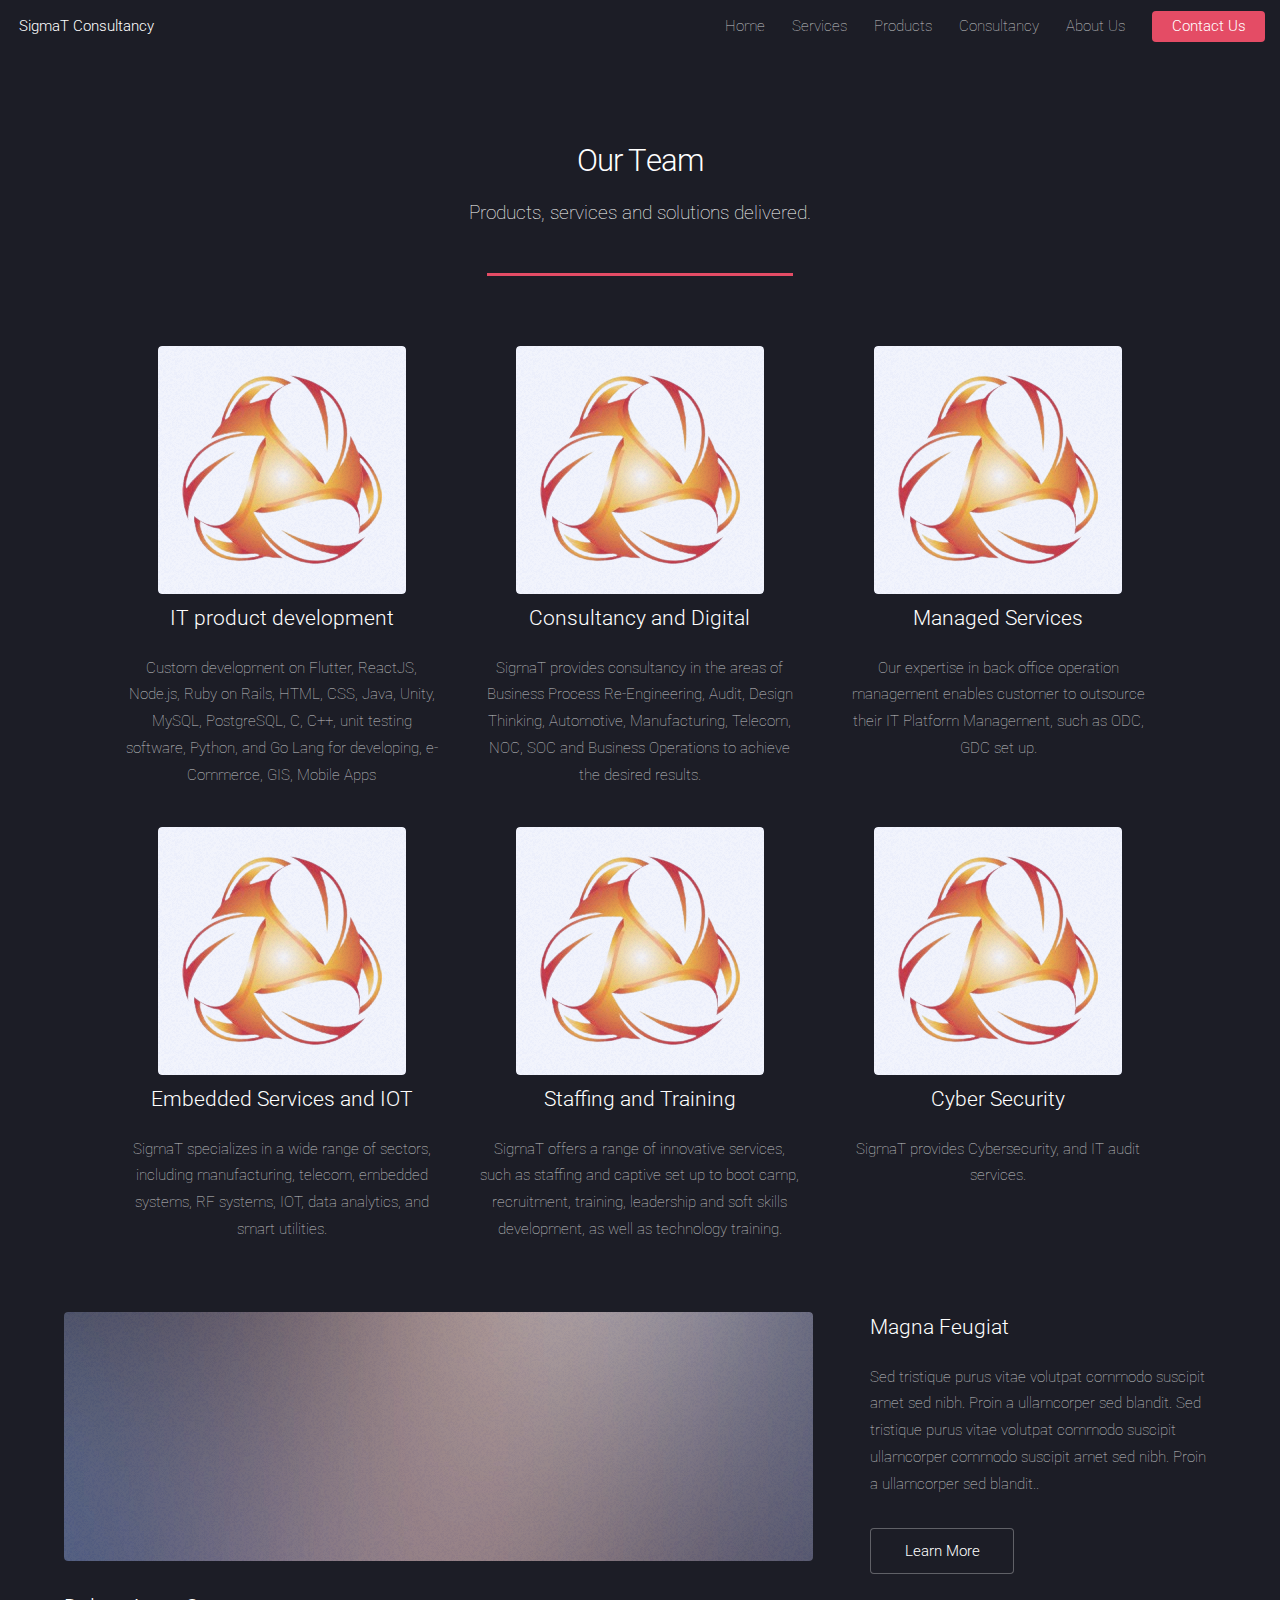
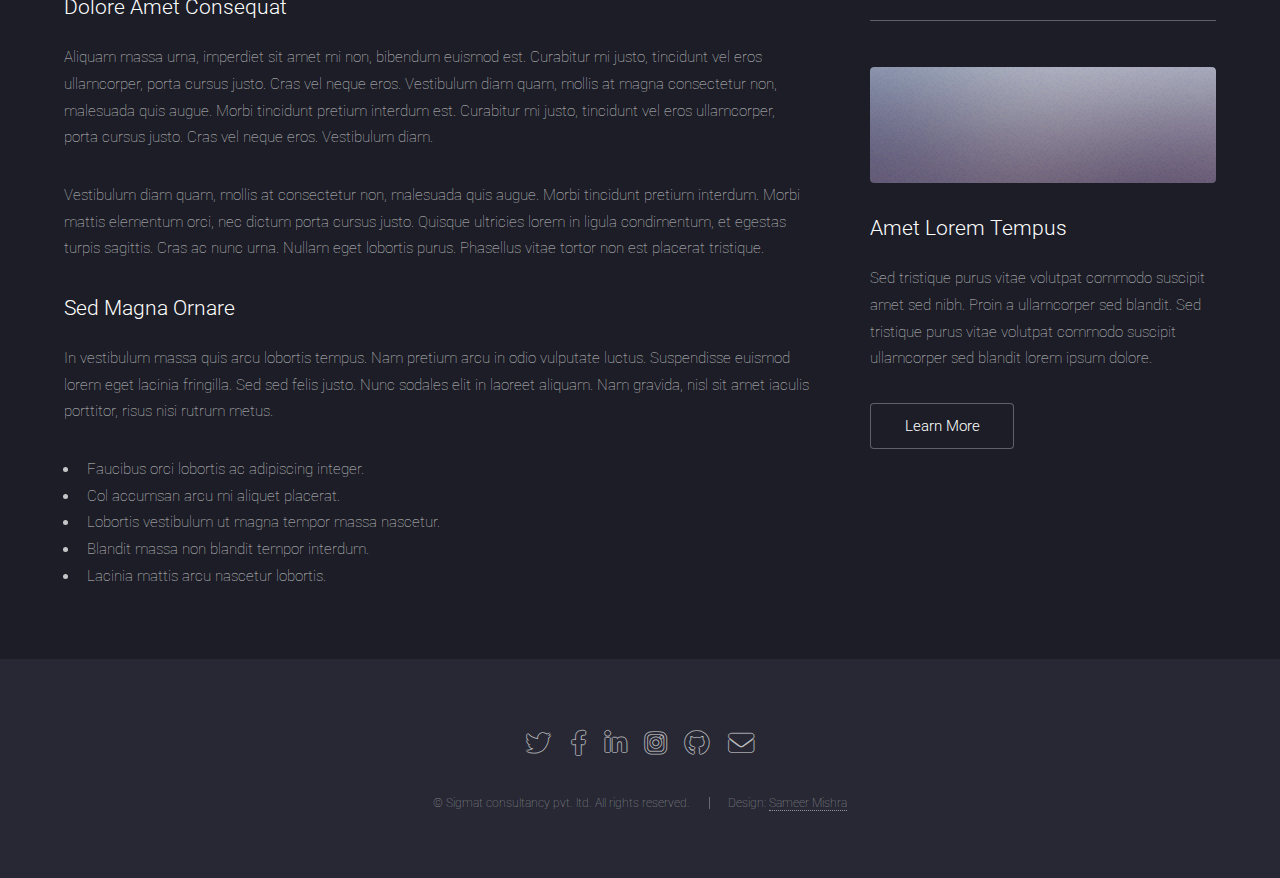
<file: our-team.html>
<!DOCTYPE HTML>
<html>
	<head>
		<title>Our team |SigmaT Consultancy Pvt. Ltd.</title>
		<meta charset="utf-8" />
		<meta name="viewport" content="width=device-width, initial-scale=1, user-scalable=no" />
		<link rel="stylesheet" href="assets/css/main.css" />
		<noscript><link rel="stylesheet" href="assets/css/noscript.css" /></noscript>
	</head>
	<body class="is-preload landing">
		<div id="page-wrapper">

		<!-- Header -->
				<header id="header">
					<h1 id="logo"><a href="index.html">SigmaT Consultancy</a></h1>
					<nav id="nav">
						<ul>
							<li><a href="index.html">Home</a></li>
							<li>
								<a href="right-sidebar.html">Services</a>
								<ul>
									<li><a href="no-sidebar.html">Analytics</a></li>
									<li><a href="right-sidebar.html">Embedded systems</a></li>
									<li><a href="no-sidebar.html">E-commerce</a></li>
									<li><a href="left-sidebar.html">Software development</a></li>
									<li><a href="no-sidebar.html">Staffing and Managed Capacity</a></li>
									</ul>
							</li>
							<li>
								<a href="right-sidebar.html">Products</a>
								<ul>
									<li><a href="no-sidebar.html">E-commerce platform</a></li>
									<li><a href="right-sidebar.html">E-management systems</a></li>
									<li><a href="left-sidebar.html">GIS solutions</a></li>					
									<li>
										<a href="right-sidebar.html">Health care solution</a>
										<ul>
											<li><a href="no-sidebar.html">Health monitor</a></li>
											<li><a href="no-sidebar.html">ERP and GIS monitor</a></li>
										</ul>
									</li>
								</ul>
							</li>
							<li>
								<a href="right-sidebar.html">Consultancy</a>
								<ul>
									<li><a href="no-sidebar.html">Advanced Metering Infrastructure</a></li>
									<li><a href="right-sidebar.html">SAP & S4/Hana</a></li>
									<li><a href="left-sidebar.html">5G infrastructure solutions</a></li>
									<li><a href="no-sidebar.html">Cyber Security</a></li>
								</ul>
							</li>
							<li>
								<a href="right-sidebar.html">About Us</a>
								<ul>
									<li><a href="right-sidebar.html">Mentors</a></li>
									<li><a href="right-sidebar.html">Our Team</a></li>
									<li><a href="no-sidebar.html">Our Clients</a></li>
									<li><a href="no-sidebar.html">Awards</a></li>					
									<li><a href="no-sidebar.html">Patent</a></li>
								</ul>
							</li>
							<li><a href="form.html" class="button primary">Contact Us</a></li>
						</ul>
					</nav>
				</header>
				
			<!-- Main -->
				<div id="main" class="wrapper style1">
					<div class="container">
			<!-- Avatar -->
				<section id="Avatar" class="wrapper style1 special fade-up">
					<div class="container">
						<header class="major">
							<h2>Our Team</h2>
							<p>Products, services and solutions delivered.</p>
						</header>
						<div class="box alt">
							<div class="row gtr-uniform">
								<section class="col-4 col-6-medium col-12-xsmall">
									<span class="image"><img src="images/pic01.jpg" alt="" /></span>
									<h3>IT product development</h3>
									<p>Custom development on Flutter, ReactJS, Node.js, Ruby on Rails, HTML, CSS, Java, Unity, MySQL, PostgreSQL, C, C++, unit testing software, Python, and Go Lang for developing, e-Commerce, GIS, Mobile Apps</p>
								</section>
								<section class="col-4 col-6-medium col-12-xsmall">
									<span class="image"><img src="images/pic01.jpg" alt="" /></span>
									<h3>Consultancy and Digital</h3>
									<p>SigmaT provides consultancy in the areas of Business Process Re-Engineering, Audit, Design Thinking, Automotive, Manufacturing, Telecom, NOC, SOC and Business Operations to achieve the desired results.</p>
								</section>
								<section class="col-4 col-6-medium col-12-xsmall">
									<span class="image"><img src="images/pic01.jpg" alt="" /></span>
									<h3>Managed Services</h3>
									<p>Our expertise in back office operation management enables customer  to outsource their IT Platform Management, such as ODC, GDC set up.</p>
								</section>
								<section class="col-4 col-6-medium col-12-xsmall">
									<span class="image"><img src="images/pic01.jpg" alt="" /></span>
									<h3>Embedded Services and IOT</h3>
									<p>SigmaT specializes in a wide range of sectors, including manufacturing, telecom, embedded systems, RF systems, IOT, data analytics, and smart utilities.</p>
								</section>
								<section class="col-4 col-6-medium col-12-xsmall">
									<span class="image"><img src="images/pic01.jpg" alt="" /></span>
									<h3>Staffing and Training</h3>
									<p>SigmaT offers a  range of innovative services, such as staffing and captive set up to boot camp, recruitment, training, leadership and soft skills development, as well as technology training.</p>
								</section>
								<section class="col-4 col-6-medium col-12-xsmall">
									<span class="image"><img src="images/pic01.jpg" alt="" /></span>
									<h3>Cyber Security</h3>
									<p>SigmaT  provides Cybersecurity, and IT audit services.</p>
								</section>
								
							</div>
						</div>
					</div>
				</section>
						</header>
						<div class="row gtr-150">
							<div class="col-8 col-12-medium">

								<!-- Content -->
									<section id="content">
										<a href="#" class="image fit"><img src="images/pic06.jpg" alt="" /></a>
										<h3>Dolore Amet Consequat</h3>
										<p>Aliquam massa urna, imperdiet sit amet mi non, bibendum euismod est. Curabitur mi justo, tincidunt vel eros ullamcorper, porta cursus justo. Cras vel neque eros. Vestibulum diam quam, mollis at magna consectetur non, malesuada quis augue. Morbi tincidunt pretium interdum est. Curabitur mi justo, tincidunt vel eros ullamcorper, porta cursus justo. Cras vel neque eros. Vestibulum diam.</p>
										<p>Vestibulum diam quam, mollis at consectetur non, malesuada quis augue. Morbi tincidunt pretium interdum. Morbi mattis elementum orci, nec dictum porta cursus justo. Quisque ultricies lorem in ligula condimentum, et egestas turpis sagittis. Cras ac nunc urna. Nullam eget lobortis purus. Phasellus vitae tortor non est placerat tristique.</p>
										<h3>Sed Magna Ornare</h3>
										<p>In vestibulum massa quis arcu lobortis tempus. Nam pretium arcu in odio vulputate luctus. Suspendisse euismod lorem eget lacinia fringilla. Sed sed felis justo. Nunc sodales elit in laoreet aliquam. Nam gravida, nisl sit amet iaculis porttitor, risus nisi rutrum metus.</p>
										<ul>
											<li>Faucibus orci lobortis ac adipiscing integer.</li>
											<li>Col accumsan arcu mi aliquet placerat.</li>
											<li>Lobortis vestibulum ut magna tempor massa nascetur.</li>
											<li>Blandit massa non blandit tempor interdum.</li>
											<li>Lacinia mattis arcu nascetur lobortis.</li>
										</ul>
									</section>

							</div>
							<div class="col-4 col-12-medium">

								<!-- Sidebar -->
									<section id="sidebar">
										<section>
											<h3>Magna Feugiat</h3>
											<p>Sed tristique purus vitae volutpat commodo suscipit amet sed nibh. Proin a ullamcorper sed blandit. Sed tristique purus vitae volutpat commodo suscipit ullamcorper commodo suscipit amet sed nibh. Proin a ullamcorper sed blandit..</p>
											<footer>
												<ul class="actions">
													<li><a href="#" class="button">Learn More</a></li>
												</ul>
											</footer>
										</section>
										<hr />
										<section>
											<a href="#" class="image fit"><img src="images/pic07.jpg" alt="" /></a>
											<h3>Amet Lorem Tempus</h3>
											<p>Sed tristique purus vitae volutpat commodo suscipit amet sed nibh. Proin a ullamcorper sed blandit. Sed tristique purus vitae volutpat commodo suscipit ullamcorper sed blandit lorem ipsum dolore.</p>
											<footer>
												<ul class="actions">
													<li><a href="#" class="button">Learn More</a></li>
												</ul>
											</footer>
										</section>
									</section>

							</div>
						</div>
					</div>
				</div>

			<!-- Footer -->
				<footer id="footer">
					<ul class="icons">
						<li><a href="#" class="icon brands alt fa-twitter"><span class="label">Twitter</span></a></li>
						<li><a href="#" class="icon brands alt fa-facebook-f"><span class="label">Facebook</span></a></li>
						<li><a href="#" class="icon brands alt fa-linkedin-in"><span class="label">LinkedIn</span></a></li>
						<li><a href="#" class="icon brands alt fa-instagram"><span class="label">Instagram</span></a></li>
						<li><a href="#" class="icon brands alt fa-github"><span class="label">GitHub</span></a></li>
						<li><a href="#" class="icon solid alt fa-envelope"><span class="label">Email</span></a></li>
					</ul>
					<ul class="copyright">
						<li>&copy; Sigmat consultancy pvt. ltd. All rights reserved.</li><li>Design: <a href="https://samdimmortal.github.io/sameermishra/">Sameer Mishra</a></li>
					</ul>
				</footer>

		</div>

		<!-- Scripts -->
			<script src="assets/js/jquery.min.js"></script>
			<script src="assets/js/jquery.scrolly.min.js"></script>
			<script src="assets/js/jquery.dropotron.min.js"></script>
			<script src="assets/js/jquery.scrollex.min.js"></script>
			<script src="assets/js/browser.min.js"></script>
			<script src="assets/js/breakpoints.min.js"></script>
			<script src="assets/js/util.js"></script>
			<script src="assets/js/main.js"></script>

	</body>
</html>
</file>
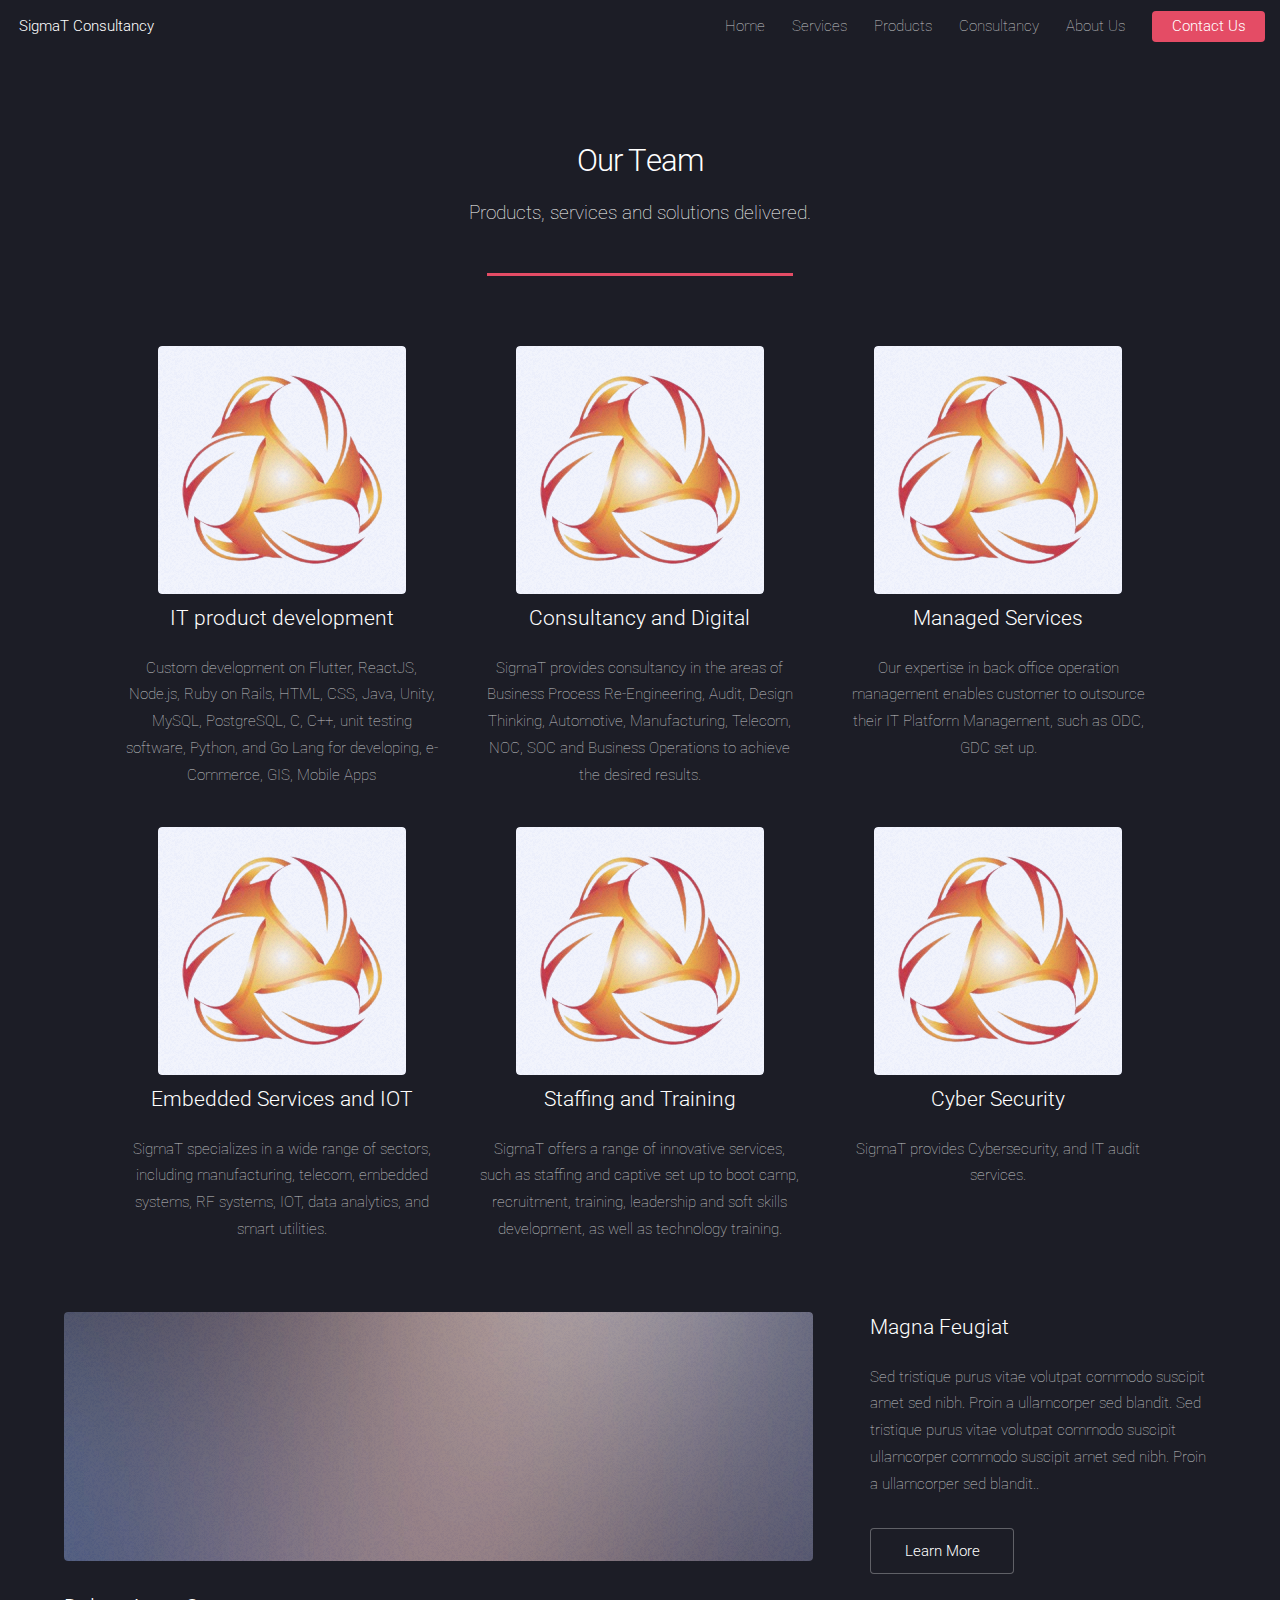
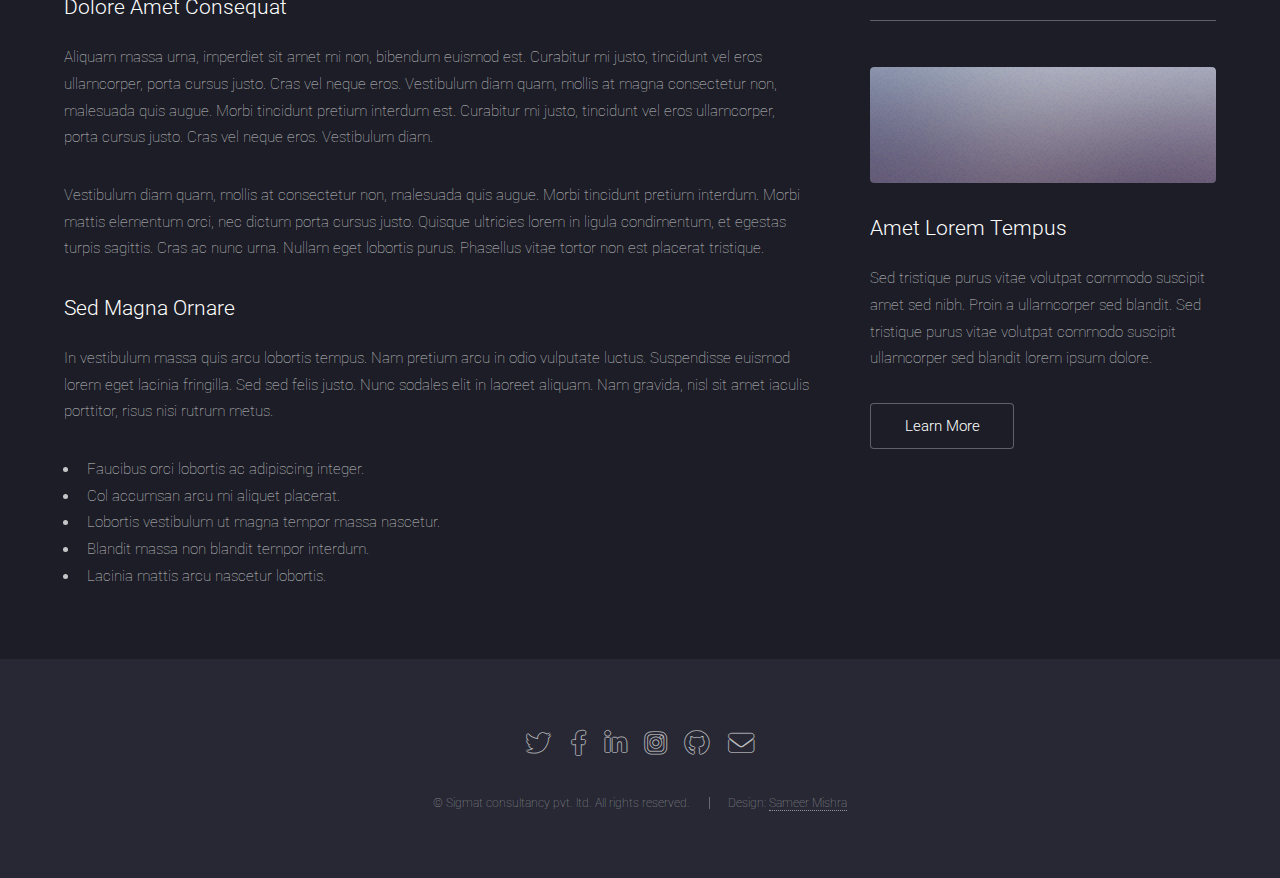
<file: right-sidebar.html>
<!DOCTYPE HTML>
<html>
	<head>
		<title>text here |SigmaT Consultancy Pvt. Ltd.</title>
		<meta charset="utf-8" />
		<meta name="viewport" content="width=device-width, initial-scale=1, user-scalable=no" />
		<link rel="stylesheet" href="assets/css/main.css" />
		<noscript><link rel="stylesheet" href="assets/css/noscript.css" /></noscript>
	</head>
	<body class="is-preload landing">
		<div id="page-wrapper">

		<!-- Header -->
				<header id="header">
					<h1 id="logo"><a href="index.html">SigmaT Consultancy</a></h1>
					<nav id="nav">
						<ul>
							<li><a href="index.html">Home</a></li>
							<li>
								<a href="right-sidebar.html">Services</a>
								<ul>
									<li><a href="no-sidebar.html">Analytics</a></li>
									<li><a href="right-sidebar.html">Embedded systems</a></li>
									<li><a href="no-sidebar.html">E-commerce</a></li>
									<li><a href="left-sidebar.html">Software development</a></li>
									<li><a href="no-sidebar.html">Staffing and Managed Capacity</a></li>
									</ul>
							</li>
							<li>
								<a href="right-sidebar.html">Products</a>
								<ul>
									<li><a href="no-sidebar.html">E-commerce platform</a></li>
									<li><a href="right-sidebar.html">E-management systems</a></li>
									<li><a href="left-sidebar.html">GIS solutions</a></li>					
									<li>
										<a href="right-sidebar.html">Health care solution</a>
										<ul>
											<li><a href="no-sidebar.html">Health monitor</a></li>
											<li><a href="no-sidebar.html">ERP and GIS monitor</a></li>
										</ul>
									</li>
								</ul>
							</li>
							<li>
								<a href="right-sidebar.html">Consultancy</a>
								<ul>
									<li><a href="no-sidebar.html">Advanced Metering Infrastructure</a></li>
									<li><a href="right-sidebar.html">SAP & S4/Hana</a></li>
									<li><a href="left-sidebar.html">5G infrastructure solutions</a></li>
									<li><a href="no-sidebar.html">Cyber Security</a></li>
								</ul>
							</li>
							<li>
								<a href="right-sidebar.html">About Us</a>
								<ul>
									<li><a href="right-sidebar.html">Mentors</a></li>
									<li><a href="right-sidebar.html">Our Team</a></li>
									<li><a href="no-sidebar.html">Our Clients</a></li>
									<li><a href="no-sidebar.html">Awards</a></li>					
									<li><a href="no-sidebar.html">Patent</a></li>
								</ul>
							</li>
							<li><a href="form.html" class="button primary">Contact Us</a></li>
						</ul>
					</nav>
				</header>
				
			<!-- Main -->
				<div id="main" class="wrapper style1">
					<div class="container">
			<!-- Avatar -->
				<section id="Avatar" class="wrapper style1 special fade-up">
					<div class="container">
						<header class="major">
							<h2>Our Team</h2>
							<p>Products, services and solutions delivered.</p>
						</header>
						<div class="box alt">
							<div class="row gtr-uniform">
								<section class="col-4 col-6-medium col-12-xsmall">
									<span class="image"><img src="images/pic01.jpg" alt="" /></span>
									<h3>IT product development</h3>
									<p>Custom development on Flutter, ReactJS, Node.js, Ruby on Rails, HTML, CSS, Java, Unity, MySQL, PostgreSQL, C, C++, unit testing software, Python, and Go Lang for developing, e-Commerce, GIS, Mobile Apps</p>
								</section>
								<section class="col-4 col-6-medium col-12-xsmall">
									<span class="image"><img src="images/pic01.jpg" alt="" /></span>
									<h3>Consultancy and Digital</h3>
									<p>SigmaT provides consultancy in the areas of Business Process Re-Engineering, Audit, Design Thinking, Automotive, Manufacturing, Telecom, NOC, SOC and Business Operations to achieve the desired results.</p>
								</section>
								<section class="col-4 col-6-medium col-12-xsmall">
									<span class="image"><img src="images/pic01.jpg" alt="" /></span>
									<h3>Managed Services</h3>
									<p>Our expertise in back office operation management enables customer  to outsource their IT Platform Management, such as ODC, GDC set up.</p>
								</section>
								<section class="col-4 col-6-medium col-12-xsmall">
									<span class="image"><img src="images/pic01.jpg" alt="" /></span>
									<h3>Embedded Services and IOT</h3>
									<p>SigmaT specializes in a wide range of sectors, including manufacturing, telecom, embedded systems, RF systems, IOT, data analytics, and smart utilities.</p>
								</section>
								<section class="col-4 col-6-medium col-12-xsmall">
									<span class="image"><img src="images/pic01.jpg" alt="" /></span>
									<h3>Staffing and Training</h3>
									<p>SigmaT offers a  range of innovative services, such as staffing and captive set up to boot camp, recruitment, training, leadership and soft skills development, as well as technology training.</p>
								</section>
								<section class="col-4 col-6-medium col-12-xsmall">
									<span class="image"><img src="images/pic01.jpg" alt="" /></span>
									<h3>Cyber Security</h3>
									<p>SigmaT  provides Cybersecurity, and IT audit services.</p>
								</section>
								
							</div>
						</div>
					</div>
				</section>
						</header>
						<div class="row gtr-150">
							<div class="col-8 col-12-medium">

								<!-- Content -->
									<section id="content">
										<a href="#" class="image fit"><img src="images/pic06.jpg" alt="" /></a>
										<h3>Dolore Amet Consequat</h3>
										<p>Aliquam massa urna, imperdiet sit amet mi non, bibendum euismod est. Curabitur mi justo, tincidunt vel eros ullamcorper, porta cursus justo. Cras vel neque eros. Vestibulum diam quam, mollis at magna consectetur non, malesuada quis augue. Morbi tincidunt pretium interdum est. Curabitur mi justo, tincidunt vel eros ullamcorper, porta cursus justo. Cras vel neque eros. Vestibulum diam.</p>
										<p>Vestibulum diam quam, mollis at consectetur non, malesuada quis augue. Morbi tincidunt pretium interdum. Morbi mattis elementum orci, nec dictum porta cursus justo. Quisque ultricies lorem in ligula condimentum, et egestas turpis sagittis. Cras ac nunc urna. Nullam eget lobortis purus. Phasellus vitae tortor non est placerat tristique.</p>
										<h3>Sed Magna Ornare</h3>
										<p>In vestibulum massa quis arcu lobortis tempus. Nam pretium arcu in odio vulputate luctus. Suspendisse euismod lorem eget lacinia fringilla. Sed sed felis justo. Nunc sodales elit in laoreet aliquam. Nam gravida, nisl sit amet iaculis porttitor, risus nisi rutrum metus.</p>
										<ul>
											<li>Faucibus orci lobortis ac adipiscing integer.</li>
											<li>Col accumsan arcu mi aliquet placerat.</li>
											<li>Lobortis vestibulum ut magna tempor massa nascetur.</li>
											<li>Blandit massa non blandit tempor interdum.</li>
											<li>Lacinia mattis arcu nascetur lobortis.</li>
										</ul>
									</section>

							</div>
							<div class="col-4 col-12-medium">

								<!-- Sidebar -->
									<section id="sidebar">
										<section>
											<h3>Magna Feugiat</h3>
											<p>Sed tristique purus vitae volutpat commodo suscipit amet sed nibh. Proin a ullamcorper sed blandit. Sed tristique purus vitae volutpat commodo suscipit ullamcorper commodo suscipit amet sed nibh. Proin a ullamcorper sed blandit..</p>
											<footer>
												<ul class="actions">
													<li><a href="#" class="button">Learn More</a></li>
												</ul>
											</footer>
										</section>
										<hr />
										<section>
											<a href="#" class="image fit"><img src="images/pic07.jpg" alt="" /></a>
											<h3>Amet Lorem Tempus</h3>
											<p>Sed tristique purus vitae volutpat commodo suscipit amet sed nibh. Proin a ullamcorper sed blandit. Sed tristique purus vitae volutpat commodo suscipit ullamcorper sed blandit lorem ipsum dolore.</p>
											<footer>
												<ul class="actions">
													<li><a href="#" class="button">Learn More</a></li>
												</ul>
											</footer>
										</section>
									</section>

							</div>
						</div>
					</div>
				</div>

			<!-- Footer -->
				<footer id="footer">
					<ul class="icons">
						<li><a href="#" class="icon brands alt fa-twitter"><span class="label">Twitter</span></a></li>
						<li><a href="#" class="icon brands alt fa-facebook-f"><span class="label">Facebook</span></a></li>
						<li><a href="#" class="icon brands alt fa-linkedin-in"><span class="label">LinkedIn</span></a></li>
						<li><a href="#" class="icon brands alt fa-instagram"><span class="label">Instagram</span></a></li>
						<li><a href="#" class="icon brands alt fa-github"><span class="label">GitHub</span></a></li>
						<li><a href="#" class="icon solid alt fa-envelope"><span class="label">Email</span></a></li>
					</ul>
					<ul class="copyright">
						<li>&copy; Sigmat consultancy pvt. ltd. All rights reserved.</li><li>Design: <a href="https://samdimmortal.github.io/sameermishra/">Sameer Mishra</a></li>
					</ul>
				</footer>

		</div>

		<!-- Scripts -->
			<script src="assets/js/jquery.min.js"></script>
			<script src="assets/js/jquery.scrolly.min.js"></script>
			<script src="assets/js/jquery.dropotron.min.js"></script>
			<script src="assets/js/jquery.scrollex.min.js"></script>
			<script src="assets/js/browser.min.js"></script>
			<script src="assets/js/breakpoints.min.js"></script>
			<script src="assets/js/util.js"></script>
			<script src="assets/js/main.js"></script>

	</body>
</html>
</file>
<file: assets/css/noscript.css>
/* Loader */

	body.landing.is-preload:before {
		display: none;
	}

	body.landing.is-preload:after {
		display: none;
	}
</file>
<file: assets/css/main.css>
@import url("fontawesome-all.min.css");
@import url("https://fonts.googleapis.com/css?family=Roboto:100,300,100italic,300italic");


html, body, div, span, applet, object,
iframe, h1, h2, h3, h4, h5, h6, p, blockquote,
pre, a, abbr, acronym, address, big, cite,
code, del, dfn, em, img, ins, kbd, q, s, samp,
small, strike, strong, sub, sup, tt, var, b,
u, i, center, dl, dt, dd, ol, ul, li, fieldset,
form, label, legend, table, caption, tbody,
tfoot, thead, tr, th, td, article, aside,
canvas, details, embed, figure, figcaption,
footer, header, hgroup, menu, nav, output, ruby,
section, summary, time, mark, audio, video {
	margin: 0;
	padding: 0;
	border: 0;
	font-size: 100%;
	font: inherit;
	vertical-align: baseline;}

article, aside, details, figcaption, figure,
footer, header, hgroup, menu, nav, section {
	display: block;}

body {
	line-height: 1;
}

ol, ul {
	list-style: none;
}

blockquote, q {
	quotes: none;
}

	blockquote:before, blockquote:after, q:before, q:after {
		content: '';
		content: none;
	}

table {
	border-collapse: collapse;
	border-spacing: 0;
}

body {
	-webkit-text-size-adjust: none;
}

mark {
	background-color: transparent;
	color: inherit;
}

input::-moz-focus-inner {
	border: 0;
	padding: 0;
}

input, select, textarea {
	-moz-appearance: none;
	-webkit-appearance: none;
	-ms-appearance: none;
	appearance: none;
}

/* Basic */

	html {
		box-sizing: border-box;
	}

	*, *:before, *:after {
		box-sizing: inherit;
	}

	html, body {
		background: #1c1d26;
	}

	body.is-preload *, body.is-preload *:before, body.is-preload *:after {
		-moz-animation: none !important;
		-webkit-animation: none !important;
		-ms-animation: none !important;
		animation: none !important;
		-moz-transition: none !important;
		-webkit-transition: none !important;
		-ms-transition: none !important;
		transition: none !important;
	}

	body, input, select, textarea {
		color: rgba(255, 255, 255, 0.75);
		font-family: "Roboto", Helvetica, sans-serif;
		font-size: 15pt;
		font-weight: 100;
		line-height: 1.75em;
	}

	a {
		-moz-transition: border-color 0.2s ease-in-out, color 0.2s ease-in-out;
		-webkit-transition: border-color 0.2s ease-in-out, color 0.2s ease-in-out;
		-ms-transition: border-color 0.2s ease-in-out, color 0.2s ease-in-out;
		transition: border-color 0.2s ease-in-out, color 0.2s ease-in-out;
		border-bottom: dotted 1px;
		color: #e44c65;
		text-decoration: none;
	}

		a:hover {
			color: #e44c65 !important;
			border-bottom-color: transparent;
		}

	strong, b {
		color: #ffffff;
		font-weight: 300;
	}

	em, i {
		font-style: italic;
	}

	p {
		margin: 0 0 2em 0;
	}

	h1, h2, h3, h4, h5, h6 {
		color: #ffffff;
		font-weight: 300;
		line-height: 1em;
		margin: 0 0 1em 0;
	}

		h1 a, h2 a, h3 a, h4 a, h5 a, h6 a {
			color: inherit;
			border: 0;
		}

	h2 {
		font-size: 2em;
		line-height: 1.5em;
		letter-spacing: -0.025em;
	}

	h3 {
		font-size: 1.35em;
		line-height: 1.5em;
	}

	h4 {
		font-size: 1.1em;
		line-height: 1.5em;
	}

	h5 {
		font-size: 0.9em;
		line-height: 1.5em;
	}

	h6 {
		font-size: 0.7em;
		line-height: 1.5em;
	}

	sub {
		font-size: 0.8em;
		position: relative;
		top: 0.5em;
	}

	sup {
		font-size: 0.8em;
		position: relative;
		top: -0.5em;
	}

	hr {
		border: 0;
		border-bottom: solid 1px rgba(255, 255, 255, 0.3);
		margin: 3em 0;
	}

		hr.major {
			margin: 4em 0;
		}

	blockquote {
		border-left: solid 4px rgba(255, 255, 255, 0.3);
		font-style: italic;
		margin: 0 0 2em 0;
		padding: 0.5em 0 0.5em 2em;
	}

	code {
		background: rgba(255, 255, 255, 0.075);
		border-radius: 4px;
		font-family: "Courier New", monospace;
		font-size: 0.9em;
		margin: 0 0.25em;
		padding: 0.25em 0.65em;
	}

	pre {
		-webkit-overflow-scrolling: touch;
		font-family: "Courier New", monospace;
		font-size: 0.9em;
		margin: 0 0 2em 0;
	}

		pre code {
			display: block;
			line-height: 1.75em;
			padding: 1em 1.5em;
			overflow-x: auto;
		}

	.align-left {
		text-align: left;
	}

	.align-center {
		text-align: center;
	}

	.align-right {
		text-align: right;
	}

/* Loader */

	@-moz-keyframes spinner-show {
		0% {
			opacity: 0;
		}

		100% {
			opacity: 1;
		}
	}

	@-webkit-keyframes spinner-show {
		0% {
			opacity: 0;
		}

		100% {
			opacity: 1;
		}
	}

	@-ms-keyframes spinner-show {
		0% {
			opacity: 0;
		}

		100% {
			opacity: 1;
		}
	}

	@keyframes spinner-show {
		0% {
			opacity: 0;
		}

		100% {
			opacity: 1;
		}
	}

	@-moz-keyframes spinner-hide {
		0% {
			color: rgba(255, 255, 255, 0.15);
			z-index: 100001;
			-moz-transform: scale(1) rotate(0deg);
			-webkit-transform: scale(1) rotate(0deg);
			-ms-transform: scale(1) rotate(0deg);
			transform: scale(1) rotate(0deg);
		}

		99% {
			color: #1c1d26;
			z-index: 100001;
			-moz-transform: scale(0.5) rotate(360deg);
			-webkit-transform: scale(0.5) rotate(360deg);
			-ms-transform: scale(0.5) rotate(360deg);
			transform: scale(0.5) rotate(360deg);
		}

		100% {
			color: #1c1d26;
			z-index: -1;
			-moz-transform: scale(0.5) rotate(360deg);
			-webkit-transform: scale(0.5) rotate(360deg);
			-ms-transform: scale(0.5) rotate(360deg);
			transform: scale(0.5) rotate(360deg);
		}
	}

	@-webkit-keyframes spinner-hide {
		0% {
			color: rgba(255, 255, 255, 0.15);
			z-index: 100001;
			-moz-transform: scale(1) rotate(0deg);
			-webkit-transform: scale(1) rotate(0deg);
			-ms-transform: scale(1) rotate(0deg);
			transform: scale(1) rotate(0deg);
		}

		99% {
			color: #1c1d26;
			z-index: 100001;
			-moz-transform: scale(0.5) rotate(360deg);
			-webkit-transform: scale(0.5) rotate(360deg);
			-ms-transform: scale(0.5) rotate(360deg);
			transform: scale(0.5) rotate(360deg);
		}

		100% {
			color: #1c1d26;
			z-index: -1;
			-moz-transform: scale(0.5) rotate(360deg);
			-webkit-transform: scale(0.5) rotate(360deg);
			-ms-transform: scale(0.5) rotate(360deg);
			transform: scale(0.5) rotate(360deg);
		}
	}

	@-ms-keyframes spinner-hide {
		0% {
			color: rgba(255, 255, 255, 0.15);
			z-index: 100001;
			-moz-transform: scale(1) rotate(0deg);
			-webkit-transform: scale(1) rotate(0deg);
			-ms-transform: scale(1) rotate(0deg);
			transform: scale(1) rotate(0deg);
		}

		99% {
			color: #1c1d26;
			z-index: 100001;
			-moz-transform: scale(0.5) rotate(360deg);
			-webkit-transform: scale(0.5) rotate(360deg);
			-ms-transform: scale(0.5) rotate(360deg);
			transform: scale(0.5) rotate(360deg);
		}

		100% {
			color: #1c1d26;
			z-index: -1;
			-moz-transform: scale(0.5) rotate(360deg);
			-webkit-transform: scale(0.5) rotate(360deg);
			-ms-transform: scale(0.5) rotate(360deg);
			transform: scale(0.5) rotate(360deg);
		}
	}

	@keyframes spinner-hide {
		0% {
			color: rgba(255, 255, 255, 0.15);
			z-index: 100001;
			-moz-transform: scale(1) rotate(0deg);
			-webkit-transform: scale(1) rotate(0deg);
			-ms-transform: scale(1) rotate(0deg);
			transform: scale(1) rotate(0deg);
		}

		99% {
			color: #1c1d26;
			z-index: 100001;
			-moz-transform: scale(0.5) rotate(360deg);
			-webkit-transform: scale(0.5) rotate(360deg);
			-ms-transform: scale(0.5) rotate(360deg);
			transform: scale(0.5) rotate(360deg);
		}

		100% {
			color: #1c1d26;
			z-index: -1;
			-moz-transform: scale(0.5) rotate(360deg);
			-webkit-transform: scale(0.5) rotate(360deg);
			-ms-transform: scale(0.5) rotate(360deg);
			transform: scale(0.5) rotate(360deg);
		}
	}

	@-moz-keyframes spinner-rotate {
		0% {
			-moz-transform: scale(1) rotate(0deg);
			-webkit-transform: scale(1) rotate(0deg);
			-ms-transform: scale(1) rotate(0deg);
			transform: scale(1) rotate(0deg);
		}

		100% {
			-moz-transform: scale(1) rotate(360deg);
			-webkit-transform: scale(1) rotate(360deg);
			-ms-transform: scale(1) rotate(360deg);
			transform: scale(1) rotate(360deg);
		}
	}

	@-webkit-keyframes spinner-rotate {
		0% {
			-moz-transform: scale(1) rotate(0deg);
			-webkit-transform: scale(1) rotate(0deg);
			-ms-transform: scale(1) rotate(0deg);
			transform: scale(1) rotate(0deg);
		}

		100% {
			-moz-transform: scale(1) rotate(360deg);
			-webkit-transform: scale(1) rotate(360deg);
			-ms-transform: scale(1) rotate(360deg);
			transform: scale(1) rotate(360deg);
		}
	}

	@-ms-keyframes spinner-rotate {
		0% {
			-moz-transform: scale(1) rotate(0deg);
			-webkit-transform: scale(1) rotate(0deg);
			-ms-transform: scale(1) rotate(0deg);
			transform: scale(1) rotate(0deg);
		}

		100% {
			-moz-transform: scale(1) rotate(360deg);
			-webkit-transform: scale(1) rotate(360deg);
			-ms-transform: scale(1) rotate(360deg);
			transform: scale(1) rotate(360deg);
		}
	}

	@keyframes spinner-rotate {
		0% {
			-moz-transform: scale(1) rotate(0deg);
			-webkit-transform: scale(1) rotate(0deg);
			-ms-transform: scale(1) rotate(0deg);
			transform: scale(1) rotate(0deg);
		}

		100% {
			-moz-transform: scale(1) rotate(360deg);
			-webkit-transform: scale(1) rotate(360deg);
			-ms-transform: scale(1) rotate(360deg);
			transform: scale(1) rotate(360deg);
		}
	}

	@-moz-keyframes overlay-hide {
		0% {
			opacity: 1;
			z-index: 100000;
		}

		15% {
			opacity: 1;
			z-index: 100000;
		}

		99% {
			opacity: 0;
			z-index: 100000;
		}

		100% {
			opacity: 0;
			z-index: -1;
		}
	}

	@-webkit-keyframes overlay-hide {
		0% {
			opacity: 1;
			z-index: 100000;
		}

		15% {
			opacity: 1;
			z-index: 100000;
		}

		99% {
			opacity: 0;
			z-index: 100000;
		}

		100% {
			opacity: 0;
			z-index: -1;
		}
	}

	@-ms-keyframes overlay-hide {
		0% {
			opacity: 1;
			z-index: 100000;
		}

		15% {
			opacity: 1;
			z-index: 100000;
		}

		99% {
			opacity: 0;
			z-index: 100000;
		}

		100% {
			opacity: 0;
			z-index: -1;
		}
	}

	@keyframes overlay-hide {
		0% {
			opacity: 1;
			z-index: 100000;
		}

		15% {
			opacity: 1;
			z-index: 100000;
		}

		99% {
			opacity: 0;
			z-index: 100000;
		}

		100% {
			opacity: 0;
			z-index: -1;
		}
	}

	body.landing {
		text-decoration: none;
	}

		body.landing:before {
			-moz-osx-font-smoothing: grayscale;
			-webkit-font-smoothing: antialiased;
			display: inline-block;
			font-style: normal;
			font-variant: normal;
			text-rendering: auto;
			line-height: 1;
			text-transform: none !important;
			font-family: 'Font Awesome 5 Free';
			font-weight: 900;
		}

		body.landing:before {
			-moz-animation: spinner-show 1.5s 1 0.25s ease forwards, spinner-hide 0.25s ease-in-out forwards !important;
			-webkit-animation: spinner-show 1.5s 1 0.25s ease forwards, spinner-hide 0.25s ease-in-out forwards !important;
			-ms-animation: spinner-show 1.5s 1 0.25s ease forwards, spinner-hide 0.25s ease-in-out forwards !important;
			animation: spinner-show 1.5s 1 0.25s ease forwards, spinner-hide 0.25s ease-in-out forwards !important;
			-moz-transform-origin: 50% 50%;
			-webkit-transform-origin: 50% 50%;
			-ms-transform-origin: 50% 50%;
			transform-origin: 50% 50%;
			color: rgba(255, 255, 255, 0.15);
			content: '\f1ce';
			cursor: default;
			display: block;
			font-size: 2em;
			height: 2em;
			left: 50%;
			line-height: 2em;
			margin: -1em 0 0 -1em;
			opacity: 0;
			position: fixed;
			text-align: center;
			top: 50%;
			width: 2em;
			z-index: -1;
		}

		body.landing:after {
			-moz-animation: overlay-hide 1.5s ease-in forwards !important;
			-webkit-animation: overlay-hide 1.5s ease-in forwards !important;
			-ms-animation: overlay-hide 1.5s ease-in forwards !important;
			animation: overlay-hide 1.5s ease-in forwards !important;
			background: #1c1d26;
			content: '';
			display: block;
			height: 100%;
			left: 0;
			opacity: 0;
			position: fixed;
			top: 0;
			width: 100%;
			z-index: -1;
		}

		body.landing.is-preload:before {
			-moz-animation: spinner-show 1.5s 1 0.25s ease forwards, spinner-rotate 0.75s infinite linear !important;
			-webkit-animation: spinner-show 1.5s 1 0.25s ease forwards, spinner-rotate 0.75s infinite linear !important;
			-ms-animation: spinner-show 1.5s 1 0.25s ease forwards, spinner-rotate 0.75s infinite linear !important;
			animation: spinner-show 1.5s 1 0.25s ease forwards, spinner-rotate 0.75s infinite linear !important;
			z-index: 100001;
		}

		body.landing.is-preload:after {
			-moz-animation: none !important;
			-webkit-animation: none !important;
			-ms-animation: none !important;
			animation: none !important;
			opacity: 1;
			z-index: 100000;
		}

	@media (-webkit-min-device-pixel-ratio: 2) {

		body.landing:before {
			line-height: 2.025em;
		}

	}

/* Container */

	.container {
		margin: 0 auto;
		max-width: calc(100% - 4em);
		width: 70em;
	}

		.container.xsmall {
			width: 17.5em;
		}

		.container.small {
			width: 35em;
		}

		.container.medium {
			width: 52.5em;
		}

		.container.large {
			width: 87.5em;
		}

		.container.xlarge {
			width: 105em;
		}

		.container.max {
			width: 100%;
		}

		@media screen and (max-width: 1280px) {

			.container {
				width: 90%;
				max-width: 100%;
			}

		}

		@media screen and (max-width: 980px) {

			.container {
				width: 100% !important;
			}

		}

/* Row */

	.row {
		display: flex;
		flex-wrap: wrap;
		box-sizing: border-box;
		align-items: stretch;
	}

		.row > * {
			box-sizing: border-box;
		}

		.row.gtr-uniform > * > :last-child {
			margin-bottom: 0;
		}

		.row.aln-left {
			justify-content: flex-start;
		}

		.row.aln-center {
			justify-content: center;
		}

		.row.aln-right {
			justify-content: flex-end;
		}

		.row.aln-top {
			align-items: flex-start;
		}

		.row.aln-middle {
			align-items: center;
		}

		.row.aln-bottom {
			align-items: flex-end;
		}

		.row > .imp {
			order: -1;
		}

		.row > .col-1 {
			width: 8.33333%;
		}

		.row > .off-1 {
			margin-left: 8.33333%;
		}

		.row > .col-2 {
			width: 16.66667%;
		}

		.row > .off-2 {
			margin-left: 16.66667%;
		}

		.row > .col-3 {
			width: 25%;
		}

		.row > .off-3 {
			margin-left: 25%;
		}

		.row > .col-4 {
			width: 33.33333%;
		}

		.row > .off-4 {
			margin-left: 33.33333%;
		}

		.row > .col-5 {
			width: 41.66667%;
		}

		.row > .off-5 {
			margin-left: 41.66667%;
		}

		.row > .col-6 {
			width: 50%;
		}

		.row > .off-6 {
			margin-left: 50%;
		}

		.row > .col-7 {
			width: 58.33333%;
		}

		.row > .off-7 {
			margin-left: 58.33333%;
		}

		.row > .col-8 {
			width: 66.66667%;
		}

		.row > .off-8 {
			margin-left: 66.66667%;
		}

		.row > .col-9 {
			width: 75%;
		}

		.row > .off-9 {
			margin-left: 75%;
		}

		.row > .col-10 {
			width: 83.33333%;
		}

		.row > .off-10 {
			margin-left: 83.33333%;
		}

		.row > .col-11 {
			width: 91.66667%;
		}

		.row > .off-11 {
			margin-left: 91.66667%;
		}

		.row > .col-12 {
			width: 100%;
		}

		.row > .off-12 {
			margin-left: 100%;
		}

		.row.gtr-0 {
			margin-top: 0;
			margin-left: 0em;
		}

			.row.gtr-0 > * {
				padding: 0 0 0 0em;
			}

			.row.gtr-0.gtr-uniform {
				margin-top: 0em;
			}

				.row.gtr-0.gtr-uniform > * {
					padding-top: 0em;
				}

		.row.gtr-25 {
			margin-top: 0;
			margin-left: -0.625em;
		}

			.row.gtr-25 > * {
				padding: 0 0 0 0.625em;
			}

			.row.gtr-25.gtr-uniform {
				margin-top: -0.625em;
			}

				.row.gtr-25.gtr-uniform > * {
					padding-top: 0.625em;
				}

		.row.gtr-50 {
			margin-top: 0;
			margin-left: -1.25em;
		}

			.row.gtr-50 > * {
				padding: 0 0 0 1.25em;
			}

			.row.gtr-50.gtr-uniform {
				margin-top: -1.25em;
			}

				.row.gtr-50.gtr-uniform > * {
					padding-top: 1.25em;
				}

		.row {
			margin-top: 0;
			margin-left: -2.5em;
		}

			.row > * {
				padding: 0 0 0 2.5em;
			}

			.row.gtr-uniform {
				margin-top: -2.5em;
			}

				.row.gtr-uniform > * {
					padding-top: 2.5em;
				}

		.row.gtr-150 {
			margin-top: 0;
			margin-left: -3.75em;
		}

			.row.gtr-150 > * {
				padding: 0 0 0 3.75em;
			}

			.row.gtr-150.gtr-uniform {
				margin-top: -3.75em;
			}

				.row.gtr-150.gtr-uniform > * {
					padding-top: 3.75em;
				}

		.row.gtr-200 {
			margin-top: 0;
			margin-left: -5em;
		}

			.row.gtr-200 > * {
				padding: 0 0 0 5em;
			}

			.row.gtr-200.gtr-uniform {
				margin-top: -5em;
			}

				.row.gtr-200.gtr-uniform > * {
					padding-top: 5em;
				}

		@media screen and (max-width: 1680px) {

			.row {
				display: flex;
				flex-wrap: wrap;
				box-sizing: border-box;
				align-items: stretch;
			}

				.row > * {
					box-sizing: border-box;
				}

				.row.gtr-uniform > * > :last-child {
					margin-bottom: 0;
				}

				.row.aln-left {
					justify-content: flex-start;
				}

				.row.aln-center {
					justify-content: center;
				}

				.row.aln-right {
					justify-content: flex-end;
				}

				.row.aln-top {
					align-items: flex-start;
				}

				.row.aln-middle {
					align-items: center;
				}

				.row.aln-bottom {
					align-items: flex-end;
				}

				.row > .imp-xlarge {
					order: -1;
				}

				.row > .col-1-xlarge {
					width: 8.33333%;
				}

				.row > .off-1-xlarge {
					margin-left: 8.33333%;
				}

				.row > .col-2-xlarge {
					width: 16.66667%;
				}

				.row > .off-2-xlarge {
					margin-left: 16.66667%;
				}

				.row > .col-3-xlarge {
					width: 25%;
				}

				.row > .off-3-xlarge {
					margin-left: 25%;
				}

				.row > .col-4-xlarge {
					width: 33.33333%;
				}

				.row > .off-4-xlarge {
					margin-left: 33.33333%;
				}

				.row > .col-5-xlarge {
					width: 41.66667%;
				}

				.row > .off-5-xlarge {
					margin-left: 41.66667%;
				}

				.row > .col-6-xlarge {
					width: 50%;
				}

				.row > .off-6-xlarge {
					margin-left: 50%;
				}

				.row > .col-7-xlarge {
					width: 58.33333%;
				}

				.row > .off-7-xlarge {
					margin-left: 58.33333%;
				}

				.row > .col-8-xlarge {
					width: 66.66667%;
				}

				.row > .off-8-xlarge {
					margin-left: 66.66667%;
				}

				.row > .col-9-xlarge {
					width: 75%;
				}

				.row > .off-9-xlarge {
					margin-left: 75%;
				}

				.row > .col-10-xlarge {
					width: 83.33333%;
				}

				.row > .off-10-xlarge {
					margin-left: 83.33333%;
				}

				.row > .col-11-xlarge {
					width: 91.66667%;
				}

				.row > .off-11-xlarge {
					margin-left: 91.66667%;
				}

				.row > .col-12-xlarge {
					width: 100%;
				}

				.row > .off-12-xlarge {
					margin-left: 100%;
				}

				.row.gtr-0 {
					margin-top: 0;
					margin-left: 0em;
				}

					.row.gtr-0 > * {
						padding: 0 0 0 0em;
					}

					.row.gtr-0.gtr-uniform {
						margin-top: 0em;
					}

						.row.gtr-0.gtr-uniform > * {
							padding-top: 0em;
						}

				.row.gtr-25 {
					margin-top: 0;
					margin-left: -0.625em;
				}

					.row.gtr-25 > * {
						padding: 0 0 0 0.625em;
					}

					.row.gtr-25.gtr-uniform {
						margin-top: -0.625em;
					}

						.row.gtr-25.gtr-uniform > * {
							padding-top: 0.625em;
						}

				.row.gtr-50 {
					margin-top: 0;
					margin-left: -1.25em;
				}

					.row.gtr-50 > * {
						padding: 0 0 0 1.25em;
					}

					.row.gtr-50.gtr-uniform {
						margin-top: -1.25em;
					}

						.row.gtr-50.gtr-uniform > * {
							padding-top: 1.25em;
						}

				.row {
					margin-top: 0;
					margin-left: -2.5em;
				}

					.row > * {
						padding: 0 0 0 2.5em;
					}

					.row.gtr-uniform {
						margin-top: -2.5em;
					}

						.row.gtr-uniform > * {
							padding-top: 2.5em;
						}

				.row.gtr-150 {
					margin-top: 0;
					margin-left: -3.75em;
				}

					.row.gtr-150 > * {
						padding: 0 0 0 3.75em;
					}

					.row.gtr-150.gtr-uniform {
						margin-top: -3.75em;
					}

						.row.gtr-150.gtr-uniform > * {
							padding-top: 3.75em;
						}

				.row.gtr-200 {
					margin-top: 0;
					margin-left: -5em;
				}

					.row.gtr-200 > * {
						padding: 0 0 0 5em;
					}

					.row.gtr-200.gtr-uniform {
						margin-top: -5em;
					}

						.row.gtr-200.gtr-uniform > * {
							padding-top: 5em;
						}

		}

		@media screen and (max-width: 1280px) {

			.row {
				display: flex;
				flex-wrap: wrap;
				box-sizing: border-box;
				align-items: stretch;
			}

				.row > * {
					box-sizing: border-box;
				}

				.row.gtr-uniform > * > :last-child {
					margin-bottom: 0;
				}

				.row.aln-left {
					justify-content: flex-start;
				}

				.row.aln-center {
					justify-content: center;
				}

				.row.aln-right {
					justify-content: flex-end;
				}

				.row.aln-top {
					align-items: flex-start;
				}

				.row.aln-middle {
					align-items: center;
				}

				.row.aln-bottom {
					align-items: flex-end;
				}

				.row > .imp-large {
					order: -1;
				}

				.row > .col-1-large {
					width: 8.33333%;
				}

				.row > .off-1-large {
					margin-left: 8.33333%;
				}

				.row > .col-2-large {
					width: 16.66667%;
				}

				.row > .off-2-large {
					margin-left: 16.66667%;
				}

				.row > .col-3-large {
					width: 25%;
				}

				.row > .off-3-large {
					margin-left: 25%;
				}

				.row > .col-4-large {
					width: 33.33333%;
				}

				.row > .off-4-large {
					margin-left: 33.33333%;
				}

				.row > .col-5-large {
					width: 41.66667%;
				}

				.row > .off-5-large {
					margin-left: 41.66667%;
				}

				.row > .col-6-large {
					width: 50%;
				}

				.row > .off-6-large {
					margin-left: 50%;
				}

				.row > .col-7-large {
					width: 58.33333%;
				}

				.row > .off-7-large {
					margin-left: 58.33333%;
				}

				.row > .col-8-large {
					width: 66.66667%;
				}

				.row > .off-8-large {
					margin-left: 66.66667%;
				}

				.row > .col-9-large {
					width: 75%;
				}

				.row > .off-9-large {
					margin-left: 75%;
				}

				.row > .col-10-large {
					width: 83.33333%;
				}

				.row > .off-10-large {
					margin-left: 83.33333%;
				}

				.row > .col-11-large {
					width: 91.66667%;
				}

				.row > .off-11-large {
					margin-left: 91.66667%;
				}

				.row > .col-12-large {
					width: 100%;
				}

				.row > .off-12-large {
					margin-left: 100%;
				}

				.row.gtr-0 {
					margin-top: 0;
					margin-left: 0em;
				}

					.row.gtr-0 > * {
						padding: 0 0 0 0em;
					}

					.row.gtr-0.gtr-uniform {
						margin-top: 0em;
					}

						.row.gtr-0.gtr-uniform > * {
							padding-top: 0em;
						}

				.row.gtr-25 {
					margin-top: 0;
					margin-left: -0.625em;
				}

					.row.gtr-25 > * {
						padding: 0 0 0 0.625em;
					}

					.row.gtr-25.gtr-uniform {
						margin-top: -0.625em;
					}

						.row.gtr-25.gtr-uniform > * {
							padding-top: 0.625em;
						}

				.row.gtr-50 {
					margin-top: 0;
					margin-left: -1.25em;
				}

					.row.gtr-50 > * {
						padding: 0 0 0 1.25em;
					}

					.row.gtr-50.gtr-uniform {
						margin-top: -1.25em;
					}

						.row.gtr-50.gtr-uniform > * {
							padding-top: 1.25em;
						}

				.row {
					margin-top: 0;
					margin-left: -2.5em;
				}

					.row > * {
						padding: 0 0 0 2.5em;
					}

					.row.gtr-uniform {
						margin-top: -2.5em;
					}

						.row.gtr-uniform > * {
							padding-top: 2.5em;
						}

				.row.gtr-150 {
					margin-top: 0;
					margin-left: -3.75em;
				}

					.row.gtr-150 > * {
						padding: 0 0 0 3.75em;
					}

					.row.gtr-150.gtr-uniform {
						margin-top: -3.75em;
					}

						.row.gtr-150.gtr-uniform > * {
							padding-top: 3.75em;
						}

				.row.gtr-200 {
					margin-top: 0;
					margin-left: -5em;
				}

					.row.gtr-200 > * {
						padding: 0 0 0 5em;
					}

					.row.gtr-200.gtr-uniform {
						margin-top: -5em;
					}

						.row.gtr-200.gtr-uniform > * {
							padding-top: 5em;
						}

		}

		@media screen and (max-width: 980px) {

			.row {
				display: flex;
				flex-wrap: wrap;
				box-sizing: border-box;
				align-items: stretch;
			}

				.row > * {
					box-sizing: border-box;
				}

				.row.gtr-uniform > * > :last-child {
					margin-bottom: 0;
				}

				.row.aln-left {
					justify-content: flex-start;
				}

				.row.aln-center {
					justify-content: center;
				}

				.row.aln-right {
					justify-content: flex-end;
				}

				.row.aln-top {
					align-items: flex-start;
				}

				.row.aln-middle {
					align-items: center;
				}

				.row.aln-bottom {
					align-items: flex-end;
				}

				.row > .imp-medium {
					order: -1;
				}

				.row > .col-1-medium {
					width: 8.33333%;
				}

				.row > .off-1-medium {
					margin-left: 8.33333%;
				}

				.row > .col-2-medium {
					width: 16.66667%;
				}

				.row > .off-2-medium {
					margin-left: 16.66667%;
				}

				.row > .col-3-medium {
					width: 25%;
				}

				.row > .off-3-medium {
					margin-left: 25%;
				}

				.row > .col-4-medium {
					width: 33.33333%;
				}

				.row > .off-4-medium {
					margin-left: 33.33333%;
				}

				.row > .col-5-medium {
					width: 41.66667%;
				}

				.row > .off-5-medium {
					margin-left: 41.66667%;
				}

				.row > .col-6-medium {
					width: 50%;
				}

				.row > .off-6-medium {
					margin-left: 50%;
				}

				.row > .col-7-medium {
					width: 58.33333%;
				}

				.row > .off-7-medium {
					margin-left: 58.33333%;
				}

				.row > .col-8-medium {
					width: 66.66667%;
				}

				.row > .off-8-medium {
					margin-left: 66.66667%;
				}

				.row > .col-9-medium {
					width: 75%;
				}

				.row > .off-9-medium {
					margin-left: 75%;
				}

				.row > .col-10-medium {
					width: 83.33333%;
				}

				.row > .off-10-medium {
					margin-left: 83.33333%;
				}

				.row > .col-11-medium {
					width: 91.66667%;
				}

				.row > .off-11-medium {
					margin-left: 91.66667%;
				}

				.row > .col-12-medium {
					width: 100%;
				}

				.row > .off-12-medium {
					margin-left: 100%;
				}

				.row.gtr-0 {
					margin-top: 0;
					margin-left: 0em;
				}

					.row.gtr-0 > * {
						padding: 0 0 0 0em;
					}

					.row.gtr-0.gtr-uniform {
						margin-top: 0em;
					}

						.row.gtr-0.gtr-uniform > * {
							padding-top: 0em;
						}

				.row.gtr-25 {
					margin-top: 0;
					margin-left: -0.625em;
				}

					.row.gtr-25 > * {
						padding: 0 0 0 0.625em;
					}

					.row.gtr-25.gtr-uniform {
						margin-top: -0.625em;
					}

						.row.gtr-25.gtr-uniform > * {
							padding-top: 0.625em;
						}

				.row.gtr-50 {
					margin-top: 0;
					margin-left: -1.25em;
				}

					.row.gtr-50 > * {
						padding: 0 0 0 1.25em;
					}

					.row.gtr-50.gtr-uniform {
						margin-top: -1.25em;
					}

						.row.gtr-50.gtr-uniform > * {
							padding-top: 1.25em;
						}

				.row {
					margin-top: 0;
					margin-left: -2.5em;
				}

					.row > * {
						padding: 0 0 0 2.5em;
					}

					.row.gtr-uniform {
						margin-top: -2.5em;
					}

						.row.gtr-uniform > * {
							padding-top: 2.5em;
						}

				.row.gtr-150 {
					margin-top: 0;
					margin-left: -3.75em;
				}

					.row.gtr-150 > * {
						padding: 0 0 0 3.75em;
					}

					.row.gtr-150.gtr-uniform {
						margin-top: -3.75em;
					}

						.row.gtr-150.gtr-uniform > * {
							padding-top: 3.75em;
						}

				.row.gtr-200 {
					margin-top: 0;
					margin-left: -5em;
				}

					.row.gtr-200 > * {
						padding: 0 0 0 5em;
					}

					.row.gtr-200.gtr-uniform {
						margin-top: -5em;
					}

						.row.gtr-200.gtr-uniform > * {
							padding-top: 5em;
						}

		}

		@media screen and (max-width: 736px) {

			.row {
				display: flex;
				flex-wrap: wrap;
				box-sizing: border-box;
				align-items: stretch;
			}

				.row > * {
					box-sizing: border-box;
				}

				.row.gtr-uniform > * > :last-child {
					margin-bottom: 0;
				}

				.row.aln-left {
					justify-content: flex-start;
				}

				.row.aln-center {
					justify-content: center;
				}

				.row.aln-right {
					justify-content: flex-end;
				}

				.row.aln-top {
					align-items: flex-start;
				}

				.row.aln-middle {
					align-items: center;
				}

				.row.aln-bottom {
					align-items: flex-end;
				}

				.row > .imp-small {
					order: -1;
				}

				.row > .col-1-small {
					width: 8.33333%;
				}

				.row > .off-1-small {
					margin-left: 8.33333%;
				}

				.row > .col-2-small {
					width: 16.66667%;
				}

				.row > .off-2-small {
					margin-left: 16.66667%;
				}

				.row > .col-3-small {
					width: 25%;
				}

				.row > .off-3-small {
					margin-left: 25%;
				}

				.row > .col-4-small {
					width: 33.33333%;
				}

				.row > .off-4-small {
					margin-left: 33.33333%;
				}

				.row > .col-5-small {
					width: 41.66667%;
				}

				.row > .off-5-small {
					margin-left: 41.66667%;
				}

				.row > .col-6-small {
					width: 50%;
				}

				.row > .off-6-small {
					margin-left: 50%;
				}

				.row > .col-7-small {
					width: 58.33333%;
				}

				.row > .off-7-small {
					margin-left: 58.33333%;
				}

				.row > .col-8-small {
					width: 66.66667%;
				}

				.row > .off-8-small {
					margin-left: 66.66667%;
				}

				.row > .col-9-small {
					width: 75%;
				}

				.row > .off-9-small {
					margin-left: 75%;
				}

				.row > .col-10-small {
					width: 83.33333%;
				}

				.row > .off-10-small {
					margin-left: 83.33333%;
				}

				.row > .col-11-small {
					width: 91.66667%;
				}

				.row > .off-11-small {
					margin-left: 91.66667%;
				}

				.row > .col-12-small {
					width: 100%;
				}

				.row > .off-12-small {
					margin-left: 100%;
				}

				.row.gtr-0 {
					margin-top: 0;
					margin-left: 0em;
				}

					.row.gtr-0 > * {
						padding: 0 0 0 0em;
					}

					.row.gtr-0.gtr-uniform {
						margin-top: 0em;
					}

						.row.gtr-0.gtr-uniform > * {
							padding-top: 0em;
						}

				.row.gtr-25 {
					margin-top: 0;
					margin-left: -0.625em;
				}

					.row.gtr-25 > * {
						padding: 0 0 0 0.625em;
					}

					.row.gtr-25.gtr-uniform {
						margin-top: -0.625em;
					}

						.row.gtr-25.gtr-uniform > * {
							padding-top: 0.625em;
						}

				.row.gtr-50 {
					margin-top: 0;
					margin-left: -1.25em;
				}

					.row.gtr-50 > * {
						padding: 0 0 0 1.25em;
					}

					.row.gtr-50.gtr-uniform {
						margin-top: -1.25em;
					}

						.row.gtr-50.gtr-uniform > * {
							padding-top: 1.25em;
						}

				.row {
					margin-top: 0;
					margin-left: -2.5em;
				}

					.row > * {
						padding: 0 0 0 2.5em;
					}

					.row.gtr-uniform {
						margin-top: -2.5em;
					}

						.row.gtr-uniform > * {
							padding-top: 2.5em;
						}

				.row.gtr-150 {
					margin-top: 0;
					margin-left: -3.75em;
				}

					.row.gtr-150 > * {
						padding: 0 0 0 3.75em;
					}

					.row.gtr-150.gtr-uniform {
						margin-top: -3.75em;
					}

						.row.gtr-150.gtr-uniform > * {
							padding-top: 3.75em;
						}

				.row.gtr-200 {
					margin-top: 0;
					margin-left: -5em;
				}

					.row.gtr-200 > * {
						padding: 0 0 0 5em;
					}

					.row.gtr-200.gtr-uniform {
						margin-top: -5em;
					}

						.row.gtr-200.gtr-uniform > * {
							padding-top: 5em;
						}

		}

		@media screen and (max-width: 480px) {

			.row {
				display: flex;
				flex-wrap: wrap;
				box-sizing: border-box;
				align-items: stretch;
			}

				.row > * {
					box-sizing: border-box;
				}

				.row.gtr-uniform > * > :last-child {
					margin-bottom: 0;
				}

				.row.aln-left {
					justify-content: flex-start;
				}

				.row.aln-center {
					justify-content: center;
				}

				.row.aln-right {
					justify-content: flex-end;
				}

				.row.aln-top {
					align-items: flex-start;
				}

				.row.aln-middle {
					align-items: center;
				}

				.row.aln-bottom {
					align-items: flex-end;
				}

				.row > .imp-xsmall {
					order: -1;
				}

				.row > .col-1-xsmall {
					width: 8.33333%;
				}

				.row > .off-1-xsmall {
					margin-left: 8.33333%;
				}

				.row > .col-2-xsmall {
					width: 16.66667%;
				}

				.row > .off-2-xsmall {
					margin-left: 16.66667%;
				}

				.row > .col-3-xsmall {
					width: 25%;
				}

				.row > .off-3-xsmall {
					margin-left: 25%;
				}

				.row > .col-4-xsmall {
					width: 33.33333%;
				}

				.row > .off-4-xsmall {
					margin-left: 33.33333%;
				}

				.row > .col-5-xsmall {
					width: 41.66667%;
				}

				.row > .off-5-xsmall {
					margin-left: 41.66667%;
				}

				.row > .col-6-xsmall {
					width: 50%;
				}

				.row > .off-6-xsmall {
					margin-left: 50%;
				}

				.row > .col-7-xsmall {
					width: 58.33333%;
				}

				.row > .off-7-xsmall {
					margin-left: 58.33333%;
				}

				.row > .col-8-xsmall {
					width: 66.66667%;
				}

				.row > .off-8-xsmall {
					margin-left: 66.66667%;
				}

				.row > .col-9-xsmall {
					width: 75%;
				}

				.row > .off-9-xsmall {
					margin-left: 75%;
				}

				.row > .col-10-xsmall {
					width: 83.33333%;
				}

				.row > .off-10-xsmall {
					margin-left: 83.33333%;
				}

				.row > .col-11-xsmall {
					width: 91.66667%;
				}

				.row > .off-11-xsmall {
					margin-left: 91.66667%;
				}

				.row > .col-12-xsmall {
					width: 100%;
				}

				.row > .off-12-xsmall {
					margin-left: 100%;
				}

				.row.gtr-0 {
					margin-top: 0;
					margin-left: 0em;
				}

					.row.gtr-0 > * {
						padding: 0 0 0 0em;
					}

					.row.gtr-0.gtr-uniform {
						margin-top: 0em;
					}

						.row.gtr-0.gtr-uniform > * {
							padding-top: 0em;
						}

				.row.gtr-25 {
					margin-top: 0;
					margin-left: -0.625em;
				}

					.row.gtr-25 > * {
						padding: 0 0 0 0.625em;
					}

					.row.gtr-25.gtr-uniform {
						margin-top: -0.625em;
					}

						.row.gtr-25.gtr-uniform > * {
							padding-top: 0.625em;
						}

				.row.gtr-50 {
					margin-top: 0;
					margin-left: -1.25em;
				}

					.row.gtr-50 > * {
						padding: 0 0 0 1.25em;
					}

					.row.gtr-50.gtr-uniform {
						margin-top: -1.25em;
					}

						.row.gtr-50.gtr-uniform > * {
							padding-top: 1.25em;
						}

				.row {
					margin-top: 0;
					margin-left: -2.5em;
				}

					.row > * {
						padding: 0 0 0 2.5em;
					}

					.row.gtr-uniform {
						margin-top: -2.5em;
					}

						.row.gtr-uniform > * {
							padding-top: 2.5em;
						}

				.row.gtr-150 {
					margin-top: 0;
					margin-left: -3.75em;
				}

					.row.gtr-150 > * {
						padding: 0 0 0 3.75em;
					}

					.row.gtr-150.gtr-uniform {
						margin-top: -3.75em;
					}

						.row.gtr-150.gtr-uniform > * {
							padding-top: 3.75em;
						}

				.row.gtr-200 {
					margin-top: 0;
					margin-left: -5em;
				}

					.row.gtr-200 > * {
						padding: 0 0 0 5em;
					}

					.row.gtr-200.gtr-uniform {
						margin-top: -5em;
					}

						.row.gtr-200.gtr-uniform > * {
							padding-top: 5em;
						}

		}

/* Section/Article */

	section.special, article.special {
		text-align: center;
	}

	header p {
		color: #ffffff;
		position: relative;
		margin: 0 0 1.5em 0;
	}

	header h2 + p {
		font-size: 1.25em;
		margin-top: -1em;
		line-height: 1.75em;
	}

	header h3 + p {
		font-size: 1.1em;
		margin-top: -0.8em;
		line-height: 1.75em;
	}

	header h4 + p,
	header h5 + p,
	header h6 + p {
		font-size: 0.9em;
		margin-top: -0.6em;
		line-height: 1.5em;
	}

	header.major {
		margin: 0 0 4em 0;
		position: relative;
		text-align: center;
	}

		header.major:after {
			background: #e44c65;
			content: '';
			display: inline-block;
			height: 0.2em;
			max-width: 20em;
			width: 75%;
		}

	footer.major {
		margin: 4em 0 0 0;
	}

/* Form */

	form {
		margin: 0 0 2em 0;
	}

		form.cta {
			max-width: 35em;
			margin-left: auto;
			margin-right: auto;
		}

	label {
		color: #ffffff;
		display: block;
		font-size: 0.9em;
		font-weight: 300;
		margin: 0 0 1em 0;
	}

	input[type="text"],
	input[type="password"],
	input[type="email"],
	select,
	textarea {
		-moz-appearance: none;
		-webkit-appearance: none;
		-ms-appearance: none;
		appearance: none;
		-moz-transition: border-color 0.2s ease-in-out;
		-webkit-transition: border-color 0.2s ease-in-out;
		-ms-transition: border-color 0.2s ease-in-out;
		transition: border-color 0.2s ease-in-out;
		background: transparent;
		border-radius: 4px;
		border: solid 1px rgba(255, 255, 255, 0.3);
		color: inherit;
		display: block;
		outline: 0;
		padding: 0 1em;
		text-decoration: none;
		width: 100%;
	}

		input[type="text"]:invalid,
		input[type="password"]:invalid,
		input[type="email"]:invalid,
		select:invalid,
		textarea:invalid {
			box-shadow: none;
		}

		input[type="text"]:focus,
		input[type="password"]:focus,
		input[type="email"]:focus,
		select:focus,
		textarea:focus {
			border-color: #e44c65;
		}

	select {
		background-image: url("data:image/svg+xml;charset=utf8,%3Csvg xmlns='http://www.w3.org/2000/svg' width='40' height='40' preserveAspectRatio='none' viewBox='0 0 40 40'%3E%3Cpath d='M9.4,12.3l10.4,10.4l10.4-10.4c0.2-0.2,0.5-0.4,0.9-0.4c0.3,0,0.6,0.1,0.9,0.4l3.3,3.3c0.2,0.2,0.4,0.5,0.4,0.9 c0,0.4-0.1,0.6-0.4,0.9L20.7,31.9c-0.2,0.2-0.5,0.4-0.9,0.4c-0.3,0-0.6-0.1-0.9-0.4L4.3,17.3c-0.2-0.2-0.4-0.5-0.4-0.9 c0-0.4,0.1-0.6,0.4-0.9l3.3-3.3c0.2-0.2,0.5-0.4,0.9-0.4S9.1,12.1,9.4,12.3z' fill='rgba(255, 255, 255, 0.3)' /%3E%3C/svg%3E");
		background-size: 1.25rem;
		background-repeat: no-repeat;
		background-position: calc(100% - 1rem) center;
		height: 3em;
		padding-right: 3em;
		text-overflow: ellipsis;
	}

		select option {
			color: #ffffff;
			background: #1c1d26;
		}

		select:focus::-ms-value {
			background-color: transparent;
		}

		select::-ms-expand {
			display: none;
		}

	input[type="text"],
	input[type="password"],
	input[type="email"],
	select {
		height: 3em;
	}

	textarea {
		padding: 0.75em 1em;
	}

	input[type="checkbox"],
	input[type="radio"] {
		-moz-appearance: none;
		-webkit-appearance: none;
		-ms-appearance: none;
		appearance: none;
		display: block;
		float: left;
		margin-right: -2em;
		opacity: 0;
		width: 1em;
		z-index: -1;
	}

		input[type="checkbox"] + label,
		input[type="radio"] + label {
			text-decoration: none;
			color: rgba(255, 255, 255, 0.75);
			cursor: pointer;
			display: inline-block;
			font-size: 1em;
			font-weight: 100;
			padding-left: 2.55em;
			padding-right: 0.75em;
			position: relative;
		}

			input[type="checkbox"] + label:before,
			input[type="radio"] + label:before {
				-moz-osx-font-smoothing: grayscale;
				-webkit-font-smoothing: antialiased;
				display: inline-block;
				font-style: normal;
				font-variant: normal;
				text-rendering: auto;
				line-height: 1;
				text-transform: none !important;
				font-family: 'Font Awesome 5 Free';
				font-weight: 900;
			}

			input[type="checkbox"] + label:before,
			input[type="radio"] + label:before {
				border-radius: 4px;
				border: solid 1px rgba(255, 255, 255, 0.3);
				content: '';
				display: inline-block;
				font-size: 0.8em;
				height: 2.25em;
				left: 0;
				line-height: 2.25em;
				position: absolute;
				text-align: center;
				top: 0;
				width: 2.25em;
			}

		input[type="checkbox"]:checked + label:before,
		input[type="radio"]:checked + label:before {
			background: rgba(255, 255, 255, 0.25);
			color: #ffffff;
			content: '\f00c';
		}

		input[type="checkbox"]:focus + label:before,
		input[type="radio"]:focus + label:before {
			border-color: #e44c65;
		}

	input[type="checkbox"] + label:before {
		border-radius: 4px;
	}

	input[type="radio"] + label:before {
		border-radius: 100%;
	}

	::-webkit-input-placeholder {
		color: rgba(255, 255, 255, 0.5) !important;
		opacity: 1.0;
	}

	:-moz-placeholder {
		color: rgba(255, 255, 255, 0.5) !important;
		opacity: 1.0;
	}

	::-moz-placeholder {
		color: rgba(255, 255, 255, 0.5) !important;
		opacity: 1.0;
	}

	:-ms-input-placeholder {
		color: rgba(255, 255, 255, 0.5) !important;
		opacity: 1.0;
	}

/* Box */

	.box {
		border-radius: 4px;
		border: solid 1px rgba(255, 255, 255, 0.3);
		margin-bottom: 2em;
		padding: 1.5em;
	}

		.box > :last-child,
		.box > :last-child > :last-child,
		.box > :last-child > :last-child > :last-child {
			margin-bottom: 0;
		}

		.box.alt {
			border: 0;
			border-radius: 0;
			padding: 0;
		}

/* Icon */

	.icon {
		text-decoration: none;
		border-bottom: none;
		position: relative;
	}

		.icon:before {
			-moz-osx-font-smoothing: grayscale;
			-webkit-font-smoothing: antialiased;
			display: inline-block;
			font-style: normal;
			font-variant: normal;
			text-rendering: auto;
			line-height: 1;
			text-transform: none !important;
			font-family: 'Font Awesome 5 Free';
			font-weight: 400;
		}

		.icon > .label {
			display: none;
		}

		.icon:before {
			line-height: inherit;
		}

		.icon.solid:before {
			font-weight: 900 !important;
		}

		.icon.brands:before {
			font-family: 'Font Awesome 5 Brands' !important;
		}

		.icon.alt {
			text-decoration: none;
		}

			.icon.alt:before {
				-moz-osx-font-smoothing: grayscale;
				-webkit-font-smoothing: antialiased;
				display: inline-block;
				font-style: normal;
				font-variant: normal;
				text-rendering: auto;
				line-height: 1;
				text-transform: none !important;
				font-family: 'Font Awesome 5 Free';
				font-weight: 400;
			}

			.icon.alt:before {
				color: #1c1d26 !important;
				text-shadow: 1px 0 0 #ffffff, -1px 0 0 #ffffff, 0 1px 0 #ffffff, 0 -1px 0 #ffffff;
			}

		.icon.major {
			background: #272833;
			border-radius: 100%;
			cursor: default;
			display: inline-block;
			height: 6em;
			line-height: 5.65em;
			margin: 0 0 2em 0;
			text-align: center;
			width: 6em;
		}

			.icon.major:before {
				font-size: 2.25em;
			}

			.icon.major.alt {
				text-decoration: none;
			}

				.icon.major.alt:before {
					-moz-osx-font-smoothing: grayscale;
					-webkit-font-smoothing: antialiased;
					display: inline-block;
					font-style: normal;
					font-variant: normal;
					text-rendering: auto;
					line-height: 1;
					text-transform: none !important;
					font-family: 'Font Awesome 5 Free';
					font-weight: 400;
				}

				.icon.major.alt:before {
					color: #272833 !important;
					text-shadow: 1px 0 0 #ffffff, -1px 0 0 #ffffff, 0 1px 0 #ffffff, 0 -1px 0 #ffffff;
				}

/* Image */

	.image {
		border-radius: 4px;
		border: 0;
		display: inline-block;
		position: relative;
		overflow: hidden;
	}

		.image:before {
			content: '';
			display: block;
			position: absolute;
			left: 0;
			top: 0;
			background-image: url("images/overlay.png");
			width: 100%;
			height: 100%;
			z-index: 1;
		}

		.image img {
			border-radius: 4px;
			display: block;
		}

		.image.left {
			float: left;
			margin: 0 1.5em 1em 0;
			top: 0.25em;
		}

		.image.right {
			float: right;
			margin: 0 0 1em 1.5em;
			top: 0.25em;
		}

		.image.left, .image.right {
			max-width: 40%;
		}

			.image.left img, .image.right img {
				width: 100%;
			}

		.image.fit {
			display: block;
			margin: 0 0 2em 0;
			width: 100%;
		}

			.image.fit img {
				width: 100%;
			}
	.avatar {
		border-radius: 50%;
		border: 0;
		display: inline-block;
		position: relative;
		overflow: hidden;
	}

/* List */

	ol {
		list-style: decimal;
		margin: 0 0 2em 0;
		padding-left: 1.25em;
	}

		ol li {
			padding-left: 0.25em;
		}

	ul {
		list-style: disc;
		margin: 0 0 2em 0;
		padding-left: 1em;
	}

		ul li {
			padding-left: 0.5em;
		}

		ul.alt {
			list-style: none;
			padding-left: 0;
		}

			ul.alt li {
				border-top: solid 1px rgba(255, 255, 255, 0.3);
				padding: 0.5em 0;
			}

				ul.alt li:first-child {
					border-top: 0;
					padding-top: 0;
				}

	dl {
		margin: 0 0 2em 0;
	}

/* Icons */

	ul.icons {
		cursor: default;
		list-style: none;
		padding-left: 0;
	}

		ul.icons li {
			display: inline-block;
			height: 2.5em;
			line-height: 2.5em;
			padding: 0 0.5em;
		}

			ul.icons li .icon {
				font-size: 0.8em;
			}

				ul.icons li .icon:before {
					font-size: 2em;
				}

/* Actions */

	ul.actions {
		display: -moz-flex;
		display: -webkit-flex;
		display: -ms-flex;
		display: flex;
		cursor: default;
		list-style: none;
		margin-left: -1em;
		padding-left: 0;
	}

		ul.actions li {
			padding: 0 0 0 1em;
			vertical-align: middle;
		}

		ul.actions.special {
			-moz-justify-content: center;
			-webkit-justify-content: center;
			-ms-justify-content: center;
			justify-content: center;
			width: 100%;
			margin-left: 0;
		}

			ul.actions.special li:first-child {
				padding-left: 0;
			}

		ul.actions.stacked {
			-moz-flex-direction: column;
			-webkit-flex-direction: column;
			-ms-flex-direction: column;
			flex-direction: column;
			margin-left: 0;
		}

			ul.actions.stacked li {
				padding: 1.3em 0 0 0;
			}

				ul.actions.stacked li:first-child {
					padding-top: 0;
				}

		ul.actions.fit {
			width: calc(100% + 1em);
		}

			ul.actions.fit li {
				-moz-flex-grow: 1;
				-webkit-flex-grow: 1;
				-ms-flex-grow: 1;
				flex-grow: 1;
				-moz-flex-shrink: 1;
				-webkit-flex-shrink: 1;
				-ms-flex-shrink: 1;
				flex-shrink: 1;
				width: 100%;
			}

				ul.actions.fit li > * {
					width: 100%;
				}

			ul.actions.fit.stacked {
				width: 100%;
			}

		@media screen and (max-width: 480px) {

			ul.actions:not(.fixed) {
				-moz-flex-direction: column;
				-webkit-flex-direction: column;
				-ms-flex-direction: column;
				flex-direction: column;
				margin-left: 0;
				width: 100% !important;
			}

				ul.actions:not(.fixed) li {
					-moz-flex-grow: 1;
					-webkit-flex-grow: 1;
					-ms-flex-grow: 1;
					flex-grow: 1;
					-moz-flex-shrink: 1;
					-webkit-flex-shrink: 1;
					-ms-flex-shrink: 1;
					flex-shrink: 1;
					padding: 1em 0 0 0;
					text-align: center;
					width: 100%;
				}

					ul.actions:not(.fixed) li > * {
						width: 100%;
					}

					ul.actions:not(.fixed) li:first-child {
						padding-top: 0;
					}

					ul.actions:not(.fixed) li input[type="submit"],
					ul.actions:not(.fixed) li input[type="reset"],
					ul.actions:not(.fixed) li input[type="button"],
					ul.actions:not(.fixed) li button,
					ul.actions:not(.fixed) li .button {
						width: 100%;
					}

						ul.actions:not(.fixed) li input[type="submit"].icon:before,
						ul.actions:not(.fixed) li input[type="reset"].icon:before,
						ul.actions:not(.fixed) li input[type="button"].icon:before,
						ul.actions:not(.fixed) li button.icon:before,
						ul.actions:not(.fixed) li .button.icon:before {
							margin-left: -0.5em;
						}

		}

/* Table */

	.table-wrapper {
		-webkit-overflow-scrolling: touch;
		overflow-x: auto;
	}

	table {
		margin: 0 0 2em 0;
		width: 100%;
	}

		table tbody tr {
			border: solid 1px rgba(255, 255, 255, 0.3);
			border-left: 0;
			border-right: 0;
		}

			table tbody tr:nth-child(2n + 1) {
				background-color: rgba(255, 255, 255, 0.075);
			}

		table td {
			padding: 0.75em 0.75em;
		}

		table th {
			color: #ffffff;
			font-size: 0.9em;
			font-weight: 300;
			padding: 0 0.75em 0.75em 0.75em;
			text-align: left;
		}

		table thead {
			border-bottom: solid 1px rgba(255, 255, 255, 0.3);
		}

		table tfoot {
			border-top: solid 1px rgba(255, 255, 255, 0.3);
		}

		table.alt {
			border-collapse: separate;
		}

			table.alt tbody tr td {
				border: solid 1px rgba(255, 255, 255, 0.3);
				border-left-width: 0;
				border-top-width: 0;
			}

				table.alt tbody tr td:first-child {
					border-left-width: 1px;
				}

			table.alt tbody tr:first-child td {
				border-top-width: 1px;
			}

			table.alt thead {
				border-bottom: 0;
			}

			table.alt tfoot {
				border-top: 0;
			}

/* Button */

	input[type="submit"],
	input[type="reset"],
	input[type="button"],
	.button {
		-moz-appearance: none;
		-webkit-appearance: none;
		-ms-appearance: none;
		appearance: none;
		-moz-transition: background-color 0.2s ease-in-out, color 0.2s ease-in-out, box-shadow 0.2s ease-in-out;
		-webkit-transition: background-color 0.2s ease-in-out, color 0.2s ease-in-out, box-shadow 0.2s ease-in-out;
		-ms-transition: background-color 0.2s ease-in-out, color 0.2s ease-in-out, box-shadow 0.2s ease-in-out;
		transition: background-color 0.2s ease-in-out, color 0.2s ease-in-out, box-shadow 0.2s ease-in-out;
		background-color: transparent;
		border-radius: 4px;
		border: 0;
		box-shadow: inset 0 0 0 1px rgba(255, 255, 255, 0.3);
		color: #ffffff !important;
		cursor: pointer;
		display: inline-block;
		font-weight: 300;
		height: 3em;
		line-height: 3em;
		padding: 0 2.25em;
		text-align: center;
		text-decoration: none;
		white-space: nowrap;
	}

		input[type="submit"]:hover, input[type="submit"]:active,
		input[type="reset"]:hover,
		input[type="reset"]:active,
		input[type="button"]:hover,
		input[type="button"]:active,
		.button:hover,
		.button:active {
			box-shadow: inset 0 0 0 1px #e44c65;
			color: #e44c65 !important;
		}

		input[type="submit"]:active,
		input[type="reset"]:active,
		input[type="button"]:active,
		.button:active {
			background-color: rgba(228, 76, 101, 0.15);
		}

		input[type="submit"].icon:before,
		input[type="reset"].icon:before,
		input[type="button"].icon:before,
		.button.icon:before {
			margin-right: 0.5em;
		}

		input[type="submit"].fit,
		input[type="reset"].fit,
		input[type="button"].fit,
		.button.fit {
			width: 100%;
		}

		input[type="submit"].small,
		input[type="reset"].small,
		input[type="button"].small,
		.button.small {
			font-size: 0.8em;
		}

		input[type="submit"].large,
		input[type="reset"].large,
		input[type="button"].large,
		.button.large {
			font-size: 1.35em;
		}

		input[type="submit"].primary,
		input[type="reset"].primary,
		input[type="button"].primary,
		.button.primary {
			background-color: #e44c65;
			box-shadow: none;
			color: #ffffff !important;
		}

			input[type="submit"].primary:hover,
			input[type="reset"].primary:hover,
			input[type="button"].primary:hover,
			.button.primary:hover {
				background-color: #e76278;
			}

			input[type="submit"].primary:active,
			input[type="reset"].primary:active,
			input[type="button"].primary:active,
			.button.primary:active {
				background-color: #e13652;
			}

		input[type="submit"].disabled, input[type="submit"]:disabled,
		input[type="reset"].disabled,
		input[type="reset"]:disabled,
		input[type="button"].disabled,
		input[type="button"]:disabled,
		.button.disabled,
		.button:disabled {
			background-color: rgba(255, 255, 255, 0.3) !important;
			box-shadow: none !important;
			color: #ffffff !important;
			cursor: default;
			opacity: 0.25;
		}

/* Goto Next */

	.goto-next {
		border: 0;
		bottom: 0;
		display: block;
		height: 5em;
		left: 50%;
		margin: 0 0 0 -5em;
		overflow: hidden;
		position: absolute;
		text-indent: 10em;
		white-space: nowrap;
		width: 10em;
		z-index: 1;
	}

		.goto-next:before {
			background-image: url("images/arrow.svg");
			background-position: center center;
			background-repeat: no-repeat;
			background-size: contain;
			content: '';
			display: block;
			height: 1.5em;
			left: 50%;
			margin: -0.75em 0 0 -1em;
			position: absolute;
			top: 50%;
			width: 2em;
			z-index: 1;
		}

/* Spotlight */

	.spotlight {
		background-attachment: fixed;
		background-position: center center;
		background-size: cover;
		box-shadow: 0 0.25em 0.5em 0 rgba(0, 0, 0, 0.25);
		height: 100vh;
		overflow: hidden;
		position: relative;
	}

		.spotlight:nth-last-of-type(1) {
			z-index: 1;
		}

		.spotlight:nth-last-of-type(2) {
			z-index: 2;
		}

		.spotlight:nth-last-of-type(3) {
			z-index: 3;
		}

		.spotlight:nth-last-of-type(4) {
			z-index: 4;
		}

		.spotlight:nth-last-of-type(5) {
			z-index: 5;
		}

		.spotlight:nth-last-of-type(6) {
			z-index: 6;
		}

		.spotlight:nth-last-of-type(7) {
			z-index: 7;
		}

		.spotlight:nth-last-of-type(8) {
			z-index: 8;
		}

		.spotlight:nth-last-of-type(9) {
			z-index: 9;
		}

		.spotlight:nth-last-of-type(10) {
			z-index: 10;
		}

		.spotlight:nth-last-of-type(11) {
			z-index: 11;
		}

		.spotlight:nth-last-of-type(12) {
			z-index: 12;
		}

		.spotlight:nth-last-of-type(13) {
			z-index: 13;
		}

		.spotlight:nth-last-of-type(14) {
			z-index: 14;
		}

		.spotlight:nth-last-of-type(15) {
			z-index: 15;
		}

		.spotlight:nth-last-of-type(16) {
			z-index: 16;
		}

		.spotlight:nth-last-of-type(17) {
			z-index: 17;
		}

		.spotlight:nth-last-of-type(18) {
			z-index: 18;
		}

		.spotlight:nth-last-of-type(19) {
			z-index: 19;
		}

		.spotlight:nth-last-of-type(20) {
			z-index: 20;
		}

		.spotlight:before {
			background-image: url("images/overlay.png");
			content: '';
			display: block;
			height: 100%;
			left: 0;
			top: 0;
			width: 100%;
		}

		.spotlight .image.main {
			display: none;
		}

			.spotlight .image.main img {
				position: relative;
			}

		.spotlight .content {
			-moz-transform: translate(0,0);
			-webkit-transform: translate(0,0);
			-ms-transform: translate(0,0);
			transform: translate(0,0);
			-moz-transition: -moz-transform 1s ease, opacity 1s ease;
			-webkit-transition: -webkit-transform 1s ease, opacity 1s ease;
			-ms-transition: -ms-transform 1s ease, opacity 1s ease;
			transition: transform 1s ease, opacity 1s ease;
			background: rgba(23, 24, 32, 0.95);
			border-style: solid;
			opacity: 1;
			position: absolute;
		}

		.spotlight .goto-next {
			-moz-transform: translate(0,0);
			-webkit-transform: translate(0,0);
			-ms-transform: translate(0,0);
			transform: translate(0,0);
			-moz-transition: -moz-transform 0.75s ease, opacity 1s ease-in;
			-webkit-transition: -webkit-transform 0.75s ease, opacity 1s ease-in;
			-ms-transition: -ms-transform 0.75s ease, opacity 1s ease-in;
			transition: transform 0.75s ease, opacity 1s ease-in;
			-moz-transition-delay: 0.5s;
			-webkit-transition-delay: 0.5s;
			-ms-transition-delay: 0.5s;
			transition-delay: 0.5s;
			opacity: 1;
		}

		.spotlight.top .content, .spotlight.bottom .content {
			left: 0;
			padding: 5.1em 0 3.1em 0;
			width: 100%;
		}

		.spotlight.top .content {
			border-bottom-width: 0.35em;
			top: 0;
		}

		.spotlight.bottom .content {
			border-top-width: 0.35em;
			bottom: 0;
		}

		.spotlight.left .content, .spotlight.right .content {
			height: 101%;
			padding: 6em 3em;
			top: 0;
			width: 28em;
		}

		.spotlight.left .content {
			border-right-width: 0.35em;
			left: 0;
		}

		.spotlight.right .content {
			border-left-width: 0.35em;
			right: 0;
		}

		.spotlight.style1 .content {
			border-color: #e44c65;
		}

		.spotlight.style2 .content {
			border-color: #5480f1;
		}

		.spotlight.style3 .content {
			border-color: #39c088;
		}

		.spotlight.inactive .content {
			opacity: 0;
		}

		.spotlight.inactive .goto-next {
			-moz-transform: translate(0,1.5em);
			-webkit-transform: translate(0,1.5em);
			-ms-transform: translate(0,1.5em);
			transform: translate(0,1.5em);
			opacity: 0;
		}

		.spotlight.inactive.top .content {
			-moz-transform: translate(0,-5em);
			-webkit-transform: translate(0,-5em);
			-ms-transform: translate(0,-5em);
			transform: translate(0,-5em);
		}

		.spotlight.inactive.bottom .content {
			-moz-transform: translate(0,5em);
			-webkit-transform: translate(0,5em);
			-ms-transform: translate(0,5em);
			transform: translate(0,5em);
		}

		.spotlight.inactive.left .content {
			-moz-transform: translate(-5em,0);
			-webkit-transform: translate(-5em,0);
			-ms-transform: translate(-5em,0);
			transform: translate(-5em,0);
		}

		.spotlight.inactive.right .content {
			-moz-transform: translate(5em,0);
			-webkit-transform: translate(5em,0);
			-ms-transform: translate(5em,0);
			transform: translate(5em,0);
		}

	body.is-touch .spotlight {
		background-attachment: scroll;
	}

/* Wrapper */

	.wrapper {
		padding: 6em 0 4em 0;
	}

		.wrapper.style2 {
			background: #e44c65;
		}

			.wrapper.style2 input[type="text"]:focus,
			.wrapper.style2 input[type="password"]:focus,
			.wrapper.style2 input[type="email"]:focus,
			.wrapper.style2 select:focus,
			.wrapper.style2 textarea:focus {
				border-color: rgba(255, 255, 255, 0.5);
			}

			.wrapper.style2 input[type="submit"]:hover, .wrapper.style2 input[type="submit"]:active,
			.wrapper.style2 input[type="reset"]:hover,
			.wrapper.style2 input[type="reset"]:active,
			.wrapper.style2 input[type="button"]:hover,
			.wrapper.style2 input[type="button"]:active,
			.wrapper.style2 .button:hover,
			.wrapper.style2 .button:active {
				background-color: rgba(255, 255, 255, 0.075) !important;
				box-shadow: inset 0 0 0 1px rgba(255, 255, 255, 0.5) !important;
				color: #ffffff !important;
			}

			.wrapper.style2 input[type="submit"]:active,
			.wrapper.style2 input[type="reset"]:active,
			.wrapper.style2 input[type="button"]:active,
			.wrapper.style2 .button:active {
				background-color: rgba(255, 255, 255, 0.25) !important;
			}

			.wrapper.style2 input[type="submit"].primary,
			.wrapper.style2 input[type="reset"].primary,
			.wrapper.style2 input[type="button"].primary,
			.wrapper.style2 .button.primary {
				background-color: #ffffff;
				color: #e44c65 !important;
			}

				.wrapper.style2 input[type="submit"].primary:hover, .wrapper.style2 input[type="submit"].primary:active,
				.wrapper.style2 input[type="reset"].primary:hover,
				.wrapper.style2 input[type="reset"].primary:active,
				.wrapper.style2 input[type="button"].primary:hover,
				.wrapper.style2 input[type="button"].primary:active,
				.wrapper.style2 .button.primary:hover,
				.wrapper.style2 .button.primary:active {
					background-color: rgba(255, 255, 255, 0.075) !important;
					box-shadow: inset 0 0 0 1px rgba(255, 255, 255, 0.5) !important;
					color: #ffffff !important;
				}

				.wrapper.style2 input[type="submit"].primary:active,
				.wrapper.style2 input[type="reset"].primary:active,
				.wrapper.style2 input[type="button"].primary:active,
				.wrapper.style2 .button.primary:active {
					background-color: rgba(255, 255, 255, 0.25) !important;
				}

		.wrapper.fade-down > .container {
			-moz-transform: translate(0,0);
			-webkit-transform: translate(0,0);
			-ms-transform: translate(0,0);
			transform: translate(0,0);
			-moz-transition: -moz-transform 1s ease, opacity 1s ease;
			-webkit-transition: -webkit-transform 1s ease, opacity 1s ease;
			-ms-transition: -ms-transform 1s ease, opacity 1s ease;
			transition: transform 1s ease, opacity 1s ease;
			opacity: 1;
		}

		.wrapper.fade-down.inactive > .container {
			-moz-transform: translate(0,-1em);
			-webkit-transform: translate(0,-1em);
			-ms-transform: translate(0,-1em);
			transform: translate(0,-1em);
			opacity: 0;
		}

		.wrapper.fade-up > .container {
			-moz-transform: translate(0,0);
			-webkit-transform: translate(0,0);
			-ms-transform: translate(0,0);
			transform: translate(0,0);
			-moz-transition: -moz-transform 1s ease, opacity 1s ease;
			-webkit-transition: -webkit-transform 1s ease, opacity 1s ease;
			-ms-transition: -ms-transform 1s ease, opacity 1s ease;
			transition: transform 1s ease, opacity 1s ease;
			opacity: 1;
		}

		.wrapper.fade-up.inactive > .container {
			-moz-transform: translate(0,1em);
			-webkit-transform: translate(0,1em);
			-ms-transform: translate(0,1em);
			transform: translate(0,1em);
			opacity: 0;
		}

		.wrapper.fade > .container {
			-moz-transition: opacity 1s ease;
			-webkit-transition: opacity 1s ease;
			-ms-transition: opacity 1s ease;
			transition: opacity 1s ease;
			opacity: 1;
		}

		.wrapper.fade.inactive > .container {
			opacity: 0;
		}

/* Dropotron */

	.dropotron {
		background: rgba(39, 40, 51, 0.965);
		border-radius: 4px;
		box-shadow: 0 0.075em 0.35em 0 rgba(0, 0, 0, 0.125);
		list-style: none;
		margin-top: calc(-0.25em + 1px);
		min-width: 12em;
		padding: 0.25em 0;
	}

		.dropotron > li {
			border-top: solid 1px rgba(255, 255, 255, 0.035);
			padding: 0;
		}

			.dropotron > li a, .dropotron > li span {
				border: 0;
				color: rgba(255, 255, 255, 0.75);
				display: block;
				padding: 0.1em 1em;
				text-decoration: none;
			}

			.dropotron > li:first-child {
				border-top: 0;
			}

			.dropotron > li.active > a, .dropotron > li.active > span {
				color: #e44c65;
			}

		.dropotron.level-0 {
			font-size: 0.8em;
			margin-top: 1em;
		}

			.dropotron.level-0:before {
				-moz-transform: rotate(45deg);
				-webkit-transform: rotate(45deg);
				-ms-transform: rotate(45deg);
				transform: rotate(45deg);
				background: #272833;
				content: '';
				display: block;
				height: 1em;
				position: absolute;
				right: 1.5em;
				top: -0.5em;
				width: 1em;
			}

	body.landing .dropotron.level-0 {
		margin-top: 0;
	}

/* Header */

	#page-wrapper {
		padding-top: 3.5em;
	}

	#header {
		background: rgba(39, 40, 51, 0.965);
		box-shadow: 0 0 0.25em 0 rgba(0, 0, 0, 0.25);
		cursor: default;
		height: 3.5em;
		left: 0;
		line-height: 3.5em;
		position: fixed;
		top: 0;
		width: 100%;
		z-index: 100;
	}

		#header h1 {
			height: inherit;
			left: 1.25em;
			line-height: inherit;
			margin: 0;
			position: absolute;
			top: 0;
		}

		#header nav {
			position: absolute;
			right: 1em;
			top: 0;
		}

			#header nav ul {
				margin: 0;
			}

				#header nav ul li {
					display: inline-block;
					margin-left: 1em;
				}

					#header nav ul li a, #header nav ul li span {
						border: 0;
						color: inherit;
						display: inline-block;
						height: inherit;
						line-height: inherit;
						outline: 0;
					}

						#header nav ul li a.button, #header nav ul li span.button {
							height: 2em;
							line-height: 2em;
							padding: 0 1.25em;
						}

						#header nav ul li a:not(.button):before, #header nav ul li span:not(.button):before {
							margin-right: 0.5em;
						}

					#header nav ul li.active > a, #header nav ul li.active > span {
						color: #e44c65;
					}

					#header nav ul li > ul {
						display: none;
					}

	body.landing #page-wrapper {
		padding-top: 0;
	}

	body.landing #header {
		background: transparent;
		box-shadow: none;
		position: absolute;
	}

/* Banner */

	#banner {
		background-attachment: fixed;
		background-color: #272833;
		background-image: url("../../images/banner.jpg");
		background-position: center center;
		background-size: cover;
		box-shadow: 0 0.25em 0.5em 0 rgba(0, 0, 0, 0.25);
		min-height: 100vh;
		position: relative;
		text-align: center;
		z-index: 21;
	}

		#banner:before {
			content: '';
			display: inline-block;
			height: 100vh;
			vertical-align: middle;
			width: 1%;
		}

		#banner:after {
			background-image: -moz-linear-gradient(top, rgba(23, 24, 32, 0.95), rgba(23, 24, 32, 0.95)), url("images/overlay.png");;
			background-image: -webkit-linear-gradient(top, rgba(23, 24, 32, 0.95), rgba(23, 24, 32, 0.95)), url("images/overlay.png");;
			background-image: -ms-linear-gradient(top, rgba(23, 24, 32, 0.95), rgba(23, 24, 32, 0.95)), url("images/overlay.png");;
			background-image: linear-gradient(top, rgba(23, 24, 32, 0.95), rgba(23, 24, 32, 0.95)), url("images/overlay.png");;
			content: '';
			display: block;
			height: 100%;
			left: 0;
			position: absolute;
			top: 0;
			width: 100%;
		}

		#banner .content {
			display: inline-block;
			margin-right: 1%;
			max-width: 95%;
			padding: 6em;
			position: relative;
			text-align: right;
			vertical-align: middle;
			z-index: 1;
		}

			#banner .content header {
				display: inline-block;
				vertical-align: middle;
			}

				#banner .content header h2 {
					font-size: 2.5em;
					margin: 0;
				}

				#banner .content header p {
					margin: 0.5em 0 0 0;
					top: 0;
				}

			#banner .content .image {
				border-radius: 100%;
				display: inline-block;
				height: 18em;
				margin-left: 3em;
				vertical-align: middle;
				width: 18em;
			}

				#banner .content .image img {
					border-radius: 100%;
					display: block;
					width: 100%;
				}

	body.is-touch #banner {
		background-attachment: scroll;
	}

/* Footer */

	#footer {
		background: #272833;
		padding: 6em 0;
		text-align: center;
	}

		#footer .icons .icon.alt {
			text-decoration: none;
		}

			#footer .icons .icon.alt:before {
				-moz-osx-font-smoothing: grayscale;
				-webkit-font-smoothing: antialiased;
				display: inline-block;
				font-style: normal;
				font-variant: normal;
				text-rendering: auto;
				line-height: 1;
				text-transform: none !important;
				font-family: 'Font Awesome 5 Free';
				font-weight: 400;
			}

			#footer .icons .icon.alt:before {
				color: #272833 !important;
				text-shadow: 1px 0 0 rgba(255, 255, 255, 0.5), -1px 0 0 rgba(255, 255, 255, 0.5), 0 1px 0 rgba(255, 255, 255, 0.5), 0 -1px 0 rgba(255, 255, 255, 0.5);
			}

		#footer .copyright {
			color: rgba(255, 255, 255, 0.5);
			font-size: 0.8em;
			line-height: 1em;
			margin: 2em 0 0 0;
			padding: 0;
			text-align: center;
		}

			#footer .copyright li {
				border-left: solid 1px rgba(255, 255, 255, 0.3);
				display: inline-block;
				list-style: none;
				margin-left: 1.5em;
				padding-left: 1.5em;
			}

				#footer .copyright li:first-child {
					border-left: 0;
					margin-left: 0;
					padding-left: 0;
				}

				#footer .copyright li a {
					color: inherit;
				}

/* XLarge */

	@media screen and (max-width: 1680px) {

		/* Basic */

			body, input, select, textarea {
				font-size: 13pt;
			}

	}

/* Large */

	@media screen and (max-width: 1280px) {

		/* Basic */

			body, input, select, textarea {
				font-size: 11.5pt;
			}

		/* Spotlight */

			.spotlight.top .content {
				padding: 3.825em 0 1.825em 0;
			}

			.spotlight.bottom .content {
				padding: 3.825em 0 2.95em 0;
			}

			.spotlight.left .content, .spotlight.right .content {
				padding: 4.5em 2.5em;
				width: 25em;
			}

		/* Wrapper */

			.wrapper {
				padding: 4.5em 0 2.5em 0;
			}

		/* Dropotron */

			.dropotron.level-0 {
				font-size: 1em;
			}

		/* Banner */

			#banner .content {
				padding: 4.5em;
			}

		/* Footer */

			#footer {
				padding: 4.5em 0;
			}

	}

/* Medium */

	@media screen and (max-width: 980px) {

		/* Basic */

			body, input, select, textarea {
				font-size: 12pt;
			}

		/* Spotlight */

			.spotlight {
				background-attachment: scroll;
				height: auto;
			}

				.spotlight .image.main {
					display: block;
					margin: 0;
					max-height: 40vh;
					overflow: hidden;
				}

				.spotlight .content {
					background-color: #1c1d26;
					border-width: 0 !important;
					border-top-width: 0.35em !important;
					bottom: auto !important;
					left: auto !important;
					padding: 4.5em 2.5em 2.5em 2.5em !important;
					position: relative;
					right: auto !important;
					text-align: center;
					top: auto !important;
					width: 100% !important;
				}

					.spotlight .content ul.actions {
						-moz-justify-content: center;
						-webkit-justify-content: center;
						-ms-justify-content: center;
						justify-content: center;
						width: 100%;
						margin-left: 0;
					}

						.spotlight .content ul.actions li:first-child {
							padding-left: 0;
						}

				.spotlight .goto-next {
					display: none;
				}

		/* Wrapper */

			.wrapper {
				padding: 4.5em 2.5em 2.5em 2.5em;
			}

		/* Banner */

			#banner {
				background-attachment: scroll;
			}

				#banner .goto-next {
					height: 7em;
				}

				#banner .content {
					padding: 9em 0;
					text-align: center;
				}

					#banner .content header {
						display: block;
						margin: 0 0 2em 0;
						text-align: center;
					}

					#banner .content .image {
						margin: 0;
					}

		/* Footer */

			#footer {
				padding: 4.5em 0;
			}

	}

/* Small */

	#navPanel, #titleBar {
		display: none;
	}

	@media screen and (max-width: 736px) {

		/* Basic */

			html, body {
				overflow-x: hidden;
			}

			body, input, select, textarea {
				font-size: 12pt;
			}

			h2 {
				font-size: 1.5em;
			}

			h3 {
				font-size: 1.2em;
			}

			h4 {
				font-size: 1em;
			}

		/* Section/Article */

			header p br {
				display: none;
			}

			header h2 + p {
				font-size: 1em;
			}

			header h3 + p {
				font-size: 1em;
			}

			header h4 + p,
			header h5 + p,
			header h6 + p {
				font-size: 0.9em;
			}

			header.major {
				margin: 0 0 2em 0;
			}

		/* Goto Next */

			.goto-next:before {
				height: 0.8em;
				margin: -0.4em 0 0 -0.6em;
				width: 1.2em;
			}

		/* Spotlight */

			.spotlight {
				box-shadow: 0 0.125em 0.5em 0 rgba(0, 0, 0, 0.25);
			}

				.spotlight .image.main {
					max-height: 60vh;
				}

				.spotlight .content {
					border-top-width: 0.2em !important;
					padding: 3.25em 1.5em 1.25em 1.5em !important;
				}

		/* Wrapper */

			.wrapper {
				padding: 3.25em 1.5em 1.25em 1.5em;
			}

		/* Header */

			#header {
				display: none;
			}

		/* Banner */

			#banner {
				box-shadow: 0 0.125em 0.5em 0 rgba(0, 0, 0, 0.25);
				min-height: calc(100vh - 44px);
			}

				#banner:before {
					height: calc(100vh - 44px);
				}

				#banner .content {
					padding: 4.0625em 1.5em 4.875em 1.5em;
				}

					#banner .content header h2 {
						font-size: 1.5em;
					}

					#banner .content .image {
						height: 9em;
						width: 9em;
					}

		/* Nav */

			#page-wrapper {
				-moz-backface-visibility: hidden;
				-webkit-backface-visibility: hidden;
				-ms-backface-visibility: hidden;
				backface-visibility: hidden;
				-moz-transition: -moz-transform 0.5s ease;
				-webkit-transition: -webkit-transform 0.5s ease;
				-ms-transition: -ms-transform 0.5s ease;
				transition: transform 0.5s ease;
				padding-bottom: 1px;
				padding-top: 44px !important;
			}

			#titleBar {
				-moz-backface-visibility: hidden;
				-webkit-backface-visibility: hidden;
				-ms-backface-visibility: hidden;
				backface-visibility: hidden;
				-moz-transition: -moz-transform 0.5s ease;
				-webkit-transition: -webkit-transform 0.5s ease;
				-ms-transition: -ms-transform 0.5s ease;
				transition: transform 0.5s ease;
				display: block;
				height: 44px;
				left: 0;
				position: fixed;
				top: 0;
				width: 100%;
				z-index: 10001;
				background: #272833;
				box-shadow: 0 0.125em 0.125em 0 rgba(0, 0, 0, 0.125);
			}

				#titleBar .title {
					color: #ffffff;
					display: block;
					font-weight: 300;
					height: 44px;
					line-height: 44px;
					text-align: center;
				}

					#titleBar .title a {
						color: inherit;
						border: 0;
					}

				#titleBar .toggle {
					text-decoration: none;
					height: 60px;
					left: 0;
					position: absolute;
					top: 0;
					width: 90px;
					outline: 0;
					border: 0;
				}

					#titleBar .toggle:before {
						-moz-osx-font-smoothing: grayscale;
						-webkit-font-smoothing: antialiased;
						display: inline-block;
						font-style: normal;
						font-variant: normal;
						text-rendering: auto;
						line-height: 1;
						text-transform: none !important;
						font-family: 'Font Awesome 5 Free';
						font-weight: 900;
					}

					#titleBar .toggle:before {
						background: #e44c65;
						color: rgba(255, 255, 255, 0.5);
						content: '\f0c9';
						display: block;
						font-size: 18px;
						height: 44px;
						left: 0;
						line-height: 44px;
						position: absolute;
						text-align: center;
						top: 0;
						width: 54px;
					}

			#navPanel {
				-moz-backface-visibility: hidden;
				-webkit-backface-visibility: hidden;
				-ms-backface-visibility: hidden;
				backface-visibility: hidden;
				-moz-transform: translateX(-275px);
				-webkit-transform: translateX(-275px);
				-ms-transform: translateX(-275px);
				transform: translateX(-275px);
				-moz-transition: -moz-transform 0.5s ease;
				-webkit-transition: -webkit-transform 0.5s ease;
				-ms-transition: -ms-transform 0.5s ease;
				transition: transform 0.5s ease;
				display: block;
				height: 100%;
				left: 0;
				overflow-y: auto;
				position: fixed;
				top: 0;
				width: 275px;
				z-index: 10002;
				background: #181920;
				padding: 0.75em 1.25em;
			}

				#navPanel .link {
					border: 0;
					border-top: solid 1px rgba(255, 255, 255, 0.05);
					color: rgba(255, 255, 255, 0.75);
					display: block;
					height: 3em;
					line-height: 3em;
					text-decoration: none;
				}

					#navPanel .link:hover {
						color: inherit !important;
					}

					#navPanel .link:first-child {
						border-top: 0;
					}

					#navPanel .link.depth-0 {
						color: #ffffff;
						font-weight: 300;
					}

					#navPanel .link .indent-1 {
						display: inline-block;
						width: 1.25em;
					}

					#navPanel .link .indent-2 {
						display: inline-block;
						width: 2.5em;
					}

					#navPanel .link .indent-3 {
						display: inline-block;
						width: 3.75em;
					}

					#navPanel .link .indent-4 {
						display: inline-block;
						width: 5em;
					}

					#navPanel .link .indent-5 {
						display: inline-block;
						width: 6.25em;
					}

			body.navPanel-visible #page-wrapper {
				-moz-transform: translateX(275px);
				-webkit-transform: translateX(275px);
				-ms-transform: translateX(275px);
				transform: translateX(275px);
			}

			body.navPanel-visible #titleBar {
				-moz-transform: translateX(275px);
				-webkit-transform: translateX(275px);
				-ms-transform: translateX(275px);
				transform: translateX(275px);
			}

			body.navPanel-visible #navPanel {
				-moz-transform: translateX(0);
				-webkit-transform: translateX(0);
				-ms-transform: translateX(0);
				transform: translateX(0);
			}

		/* Footer */

			#footer {
				padding: 3.25em 1.5em;
			}

	}

/* XSmall */

	@media screen and (max-width: 480px) {

		/* Basic */

			html, body {
				min-width: 320px;
			}

			body, input, select, textarea {
				font-size: 12pt;
			}

		/* Button */

			input[type="submit"],
			input[type="reset"],
			input[type="button"],
			.button {
				padding: 0;
			}

		/* Spotlight */

			.spotlight .image.main {
				max-height: 50vh;
			}

			.spotlight .content {
				padding: 3em 1.25em 1em 1.25em !important;
			}

		/* Wrapper */

			.wrapper {
				padding: 3em 1.25em 1em 1.25em;
			}

		/* Banner */

			#banner .content {
				padding: 3em 1.5625em 5.25em 1.5625em;
			}

		/* Footer */

			#footer {
				padding: 3em 1.25em;
			}

				#footer .copyright {
					line-height: inherit;
				}

					#footer .copyright li {
						border-left: 0;
						display: block;
						margin: 0;
						padding: 0;
					}

	}
</file>
